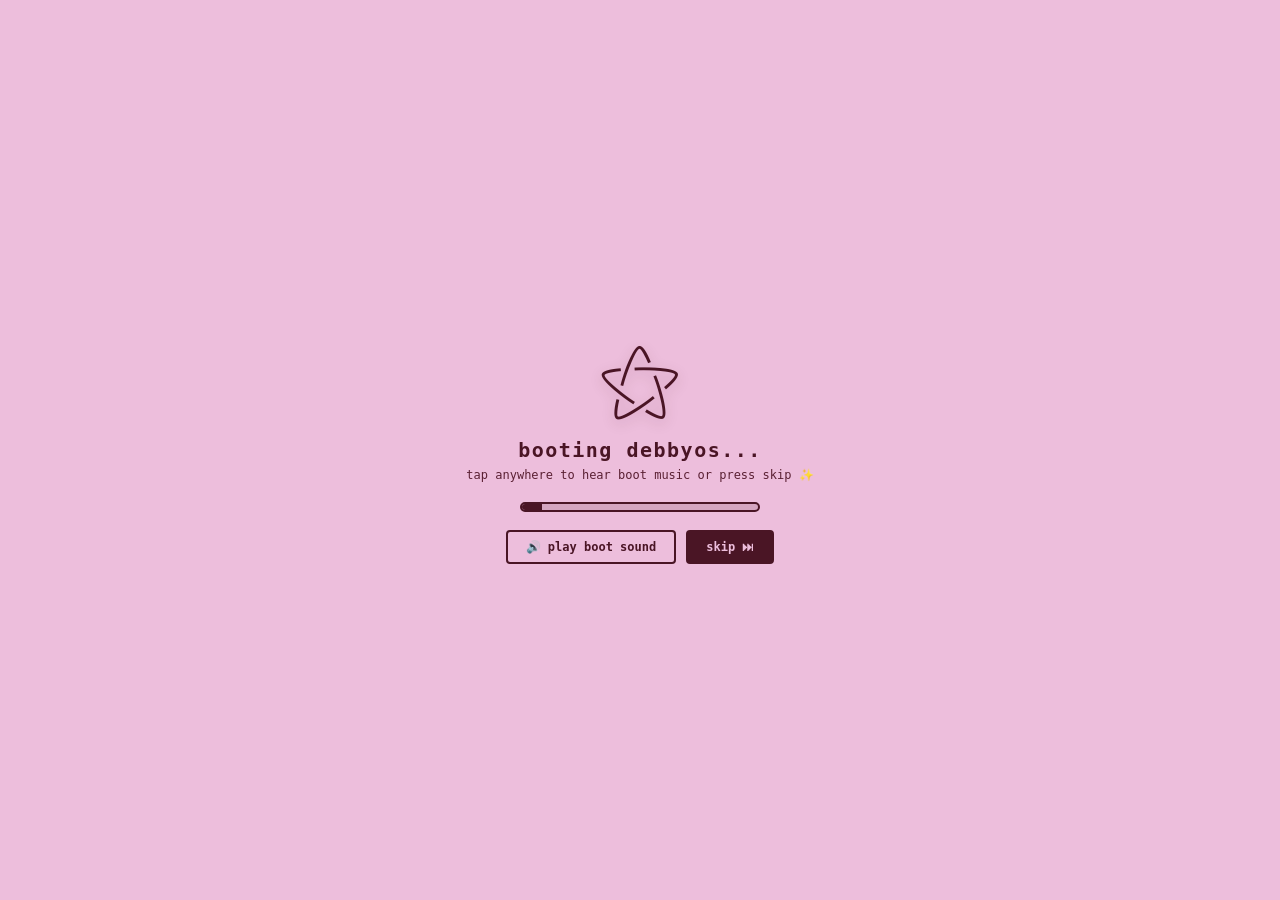
<file: index.html>
<!DOCTYPE html>
<html lang="en">
<head>
    <meta charset="UTF-8">
    <meta name="viewport" content="width=device-width, initial-scale=1.0">
    <title>dictatordebby.com</title>
    <link rel="stylesheet" href="style.css">
    <style>
        .video-thumbnail-card {
            position: relative;
            width: 100%;
            height: 150px;
            background-color: #11050c;
            background-size: cover;
            background-position: center;
            border: 1px solid var(--pastel-pink);
            border-radius: 4px;
            display: flex;
            align-items: center;
            justify-content: center;
            flex-direction: column;
            text-decoration: none;
            color: white;
            overflow: hidden;
        }
        .video-thumbnail-card::before {
            content: '';
            position: absolute;
            bottom: 0; left: 0; width: 100%; height: 75%;
            background: linear-gradient(to top, rgba(30, 12, 21, 0.9), transparent);
            z-index: 1;
        }
        .play-overlay-btn {
            position: relative;
            background: var(--pastel-pink);
            color: var(--dark-plum);
            padding: 6px 14px;
            border-radius: 20px;
            font-size: 11px;
            font-weight: bold;
            box-shadow: 0 2px 6px rgba(0,0,0,0.5);
            z-index: 2;
        }
        .video-title-overlay {
            position: relative;
            font-size: 11px;
            color: var(--text-pink);
            font-weight: bold;
            text-align: center;
            padding: 0 10px 6px 10px;
            z-index: 2;
            overflow: hidden;
            display: -webkit-box;
            -webkit-line-clamp: 1;
            -webkit-box-orient: vertical;
        }

        /* Retro CD Player Widget */
        .cd-player-box {
            background: var(--plum-bg);
            border: 1px solid var(--pastel-pink);
            border-radius: 4px;
            padding: 12px;
            display: flex;
            flex-direction: column;
            gap: 10px;
        }
        .cd-top-row {
            display: flex;
            align-items: center;
            gap: 12px;
        }
        .cd-disc {
            width: 52px;
            height: 52px;
            border-radius: 50%;
            background: var(--dark-plum);
            border: 2px solid var(--pastel-pink);
            display: flex;
            align-items: center;
            justify-content: center;
            font-size: 28px;
            flex-shrink: 0;
            user-select: none;
        }
        .cd-disc.spinning {
            animation: spinDisc 2.8s linear infinite;
        }
        @keyframes spinDisc {
            from { transform: rotate(0deg); }
            to { transform: rotate(360deg); }
        }
        .cd-track-info {
            flex: 1;
            min-width: 0;
        }
        .cd-status-row {
            font-size: 9px;
            color: #d8a0c2;
            letter-spacing: 0.5px;
            margin-bottom: 2px;
            display: flex;
            justify-content: space-between;
            gap: 6px;
        }
        .cd-track-title {
            font-size: 12px;
            font-weight: bold;
            color: var(--pastel-pink);
            white-space: nowrap;
            overflow: hidden;
            text-overflow: ellipsis;
        }
        .cd-track-artist {
            font-size: 11px;
            color: var(--text-pink);
            margin-top: 2px;
            white-space: nowrap;
            overflow: hidden;
            text-overflow: ellipsis;
        }
        .cd-progress-wrap {
            width: 100%;
            height: 8px;
            background: #12060d;
            border: 1px solid #5a2033;
            border-radius: 4px;
            overflow: hidden;
            cursor: pointer;
            position: relative;
        }
        .cd-progress-bar {
            height: 100%;
            width: 0%;
            background: var(--pastel-pink);
            transition: width 0.12s linear;
        }
        .cd-controls-row {
            display: flex;
            align-items: center;
            justify-content: space-between;
            gap: 6px;
            flex-wrap: wrap;
        }
        .cd-btn-group {
            display: flex;
            gap: 6px;
        }
        .cd-btn {
            background: var(--dark-plum);
            color: var(--pastel-pink);
            border: 1px solid var(--pastel-pink);
            padding: 5px 10px;
            font-size: 11px;
            border-radius: 3px;
            cursor: pointer;
            font-weight: bold;
        }
        .cd-btn:hover {
            background: var(--pastel-pink);
            color: var(--dark-plum);
        }
        .cd-track-select {
            background: var(--plum-window);
            color: var(--pastel-pink);
            border: 1px solid var(--pastel-pink);
            border-radius: 3px;
            padding: 4px 6px;
            font-size: 10px;
            max-width: 155px;
            cursor: pointer;
        }
    </style>
</head>
<body>

    <div class="browser-bar">
        <div class="window-dots">
            <span class="dot red"></span>
            <span class="dot yellow"></span>
            <span class="dot green"></span>
        </div>
        <div class="url-box">https://dictatordebby.com</div>
        <div class="theme-switch">pastel star 🌸</div>
    </div>

    <div class="os-container">
        <header class="main-banner">
            <div class="banner-decor left">🪐</div>
            <div class="banner-center">
                <div class="star-logo">⭐️</div>
                <h1>dictator debby</h1>
                <p class="banner-sub">games ☆ videos ☆ more</p>
            </div>
            <div class="banner-decor right">🎀</div>
        </header>

        <div class="workspace">
            <nav class="sidebar">
                <a href="index.html" class="nav-item active">🏠 home</a>
                <a href="games.html" class="nav-item">🎮 games</a>
                <a href="https://www.youtube.com/@dictatordebby" target="_blank" class="nav-item">🎬 videos</a>
                <a href="about.html" class="nav-item">⭐ about me</a>
                <a href="favourites.html" class="nav-item">💖 favourites</a>
                <a href="guestbook.html" class="nav-item">💌 guestbook</a>
                <a href="settings.html" class="nav-item">⚙️ settings</a>
            </nav>

            <main class="window-grid">
                <section class="retro-window">
                    <div class="window-titlebar">
                        <span class="win-title">★ latest broadcast</span>
                        <div class="win-controls"><span>_</span><span>□</span><span>×</span></div>
                    </div>
                    <div class="window-body">
                        <div id="latest-video-container">
                            <a href="https://www.youtube.com/@dictatordebby" target="_blank" class="video-thumbnail-card">
                                <span class="video-title-overlay">loading latest video...</span>
                                <div class="play-overlay-btn">▶ watch video</div>
                            </a>
                        </div>
                        <div class="video-caption">
                            visit channel <a href="https://www.youtube.com/@dictatordebby" target="_blank" style="color: var(--pastel-pink);">@dictatordebby →</a>
                        </div>
                    </div>
                </section>

                <section class="retro-window">
                    <div class="window-titlebar">
                        <span class="win-title">★ play now</span>
                        <div class="win-controls"><span>_</span><span>□</span><span>×</span></div>
                    </div>
                    <div class="window-body game-select-body">
                        <div class="game-card">
                            <span class="game-icon">🧩</span>
                            <h3>connections</h3>
                            <a href="connections.html" class="win-btn">play →</a>
                        </div>
                        <div class="game-card">
                            <span class="game-icon">🕵️‍♀️</span>
                            <h3>murder mystery</h3>
                            <a href="mystery.html" class="win-btn">play →</a>
                        </div>
                        <div class="game-card">
                            <span class="game-icon">🪐</span>
                            <h3>star sweeper</h3>
                            <a href="star-sweeper.html" class="win-btn">play →</a>
                        </div>
                    </div>
                </section>

                <!-- Retro CD Player / Current Rotation Window (Synced globally via app.js) -->
                <section class="retro-window">
                    <div class="window-titlebar">
                        <span class="win-title">★ cd player / current rotation</span>
                        <div class="win-controls"><span>_</span><span>□</span><span>×</span></div>
                    </div>
                    <div class="window-body">
                        <div class="cd-player-box">
                            <div class="cd-top-row">
                                <div class="cd-disc" id="cd-disc">💿</div>
                                <div class="cd-track-info">
                                    <div class="cd-status-row">
                                        <span id="cd-status-text">paused · track 1/8</span>
                                        <span id="cd-time-display">0:00 / 0:00</span>
                                    </div>
                                    <div class="cd-track-title" id="cd-track-title">didn't we almost have it all</div>
                                    <div class="cd-track-artist" id="cd-track-artist">whitney houston</div>
                                </div>
                            </div>
                            <div class="cd-progress-wrap" id="cd-progress-wrap" title="click to seek">
                                <div class="cd-progress-bar" id="cd-progress-bar"></div>
                            </div>
                            <div class="cd-controls-row">
                                <div class="cd-btn-group">
                                    <button type="button" class="cd-btn" onclick="cdPrevTrack()" title="previous track">⏮</button>
                                    <button type="button" class="cd-btn" id="cd-play-btn" onclick="cdTogglePlay()">▶ play</button>
                                    <button type="button" class="cd-btn" onclick="cdNextTrack()" title="next track">⏭</button>
                                </div>
                                <select id="cd-track-select" class="cd-track-select" aria-label="select track" onchange="cdJumpToTrack(this.value)"></select>
                            </div>
                        </div>
                    </div>
                </section>

                <!-- Retro Visitor Counter Window -->
                <section class="retro-window">
                    <div class="window-titlebar">
                        <span class="win-title">★ visitor log & system status</span>
                        <div class="win-controls"><span>_</span><span>□</span><span>×</span></div>
                    </div>
                    <div class="window-body">
                        <div class="counter-widget">
                            <div class="counter-info">
                                <h3>👁️ total debbyos visitors</h3>
                                <p id="visitor-status-text">connecting to counter...</p>
                            </div>
                            <div class="odometer-box" id="visitor-odometer" aria-label="visitor counter">
                                <span class="odometer-digit">0</span>
                                <span class="odometer-digit">0</span>
                                <span class="odometer-digit">0</span>
                                <span class="odometer-digit">0</span>
                                <span class="odometer-digit">0</span>
                                <span class="odometer-digit">0</span>
                            </div>
                        </div>
                    </div>
                </section>
            </main>
        </div>

        <footer class="taskbar">
            <button class="start-btn">⭐ start</button>
            <div class="task-pill">dictatordebby</div>
            <div class="taskbar-right">
                <span class="audio-icon" title="sound">🔊</span>
                <span class="wifi-icon">📶</span>
                <span class="clock" id="live-clock">00:00</span>
            </div>
        </footer>
    </div>

    <script src="app.js"></script>
    <script>
        /* ---------- YOUTUBE RSS FEED ---------- */
        async function fetchLatestYouTubeVideo() {
            const channelId = 'UCqRH0ufVji0lsCMgqsoNb1w';
            const rssUrl = `https://www.youtube.com/feeds/videos.xml?channel_id=${channelId}`;
            const apiEndpoint = `https://api.rss2json.com/v1/api.json?rss_url=${encodeURIComponent(rssUrl)}`;

            try {
                const response = await fetch(apiEndpoint);
                const data = await response.json();

                if (data.status === 'ok' && data.items.length > 0) {
                    let longFormVideo = null;
                    for (let item of data.items) {
                        const link = item.link || "";
                        const titleLower = (item.title || "").toLowerCase();
                        if (!link.includes('/shorts/') && !titleLower.includes('#shorts') && !titleLower.includes('#short')) {
                            longFormVideo = item;
                            break;
                        }
                    }

                    const latestVideo = longFormVideo || data.items[0];

                    let videoId = "";
                    if (latestVideo.guid) {
                        videoId = latestVideo.guid.split(':').pop();
                    } else if (latestVideo.link.includes('/shorts/')) {
                        videoId = latestVideo.link.split('/shorts/')[1]?.split('?')[0];
                    } else {
                        videoId = latestVideo.link.split('v=')[1]?.substring(0, 11);
                    }

                    const thumbnailUrl = `https://img.youtube.com/vi/${videoId}/hqdefault.jpg`;
                    const container = document.getElementById('latest-video-container');

                    container.innerHTML = `
                        <a href="${latestVideo.link}" target="_blank" class="video-thumbnail-card" style="background-image: url('${thumbnailUrl}');">
                            <span class="video-title-overlay">${latestVideo.title}</span>
                            <div class="play-overlay-btn">▶ watch latest upload</div>
                        </a>
                    `;
                }
            } catch (error) {
                console.error('could not fetch rss feed:', error);
            }
        }

        fetchLatestYouTubeVideo();
    </script>
</body>
</html>
</file>
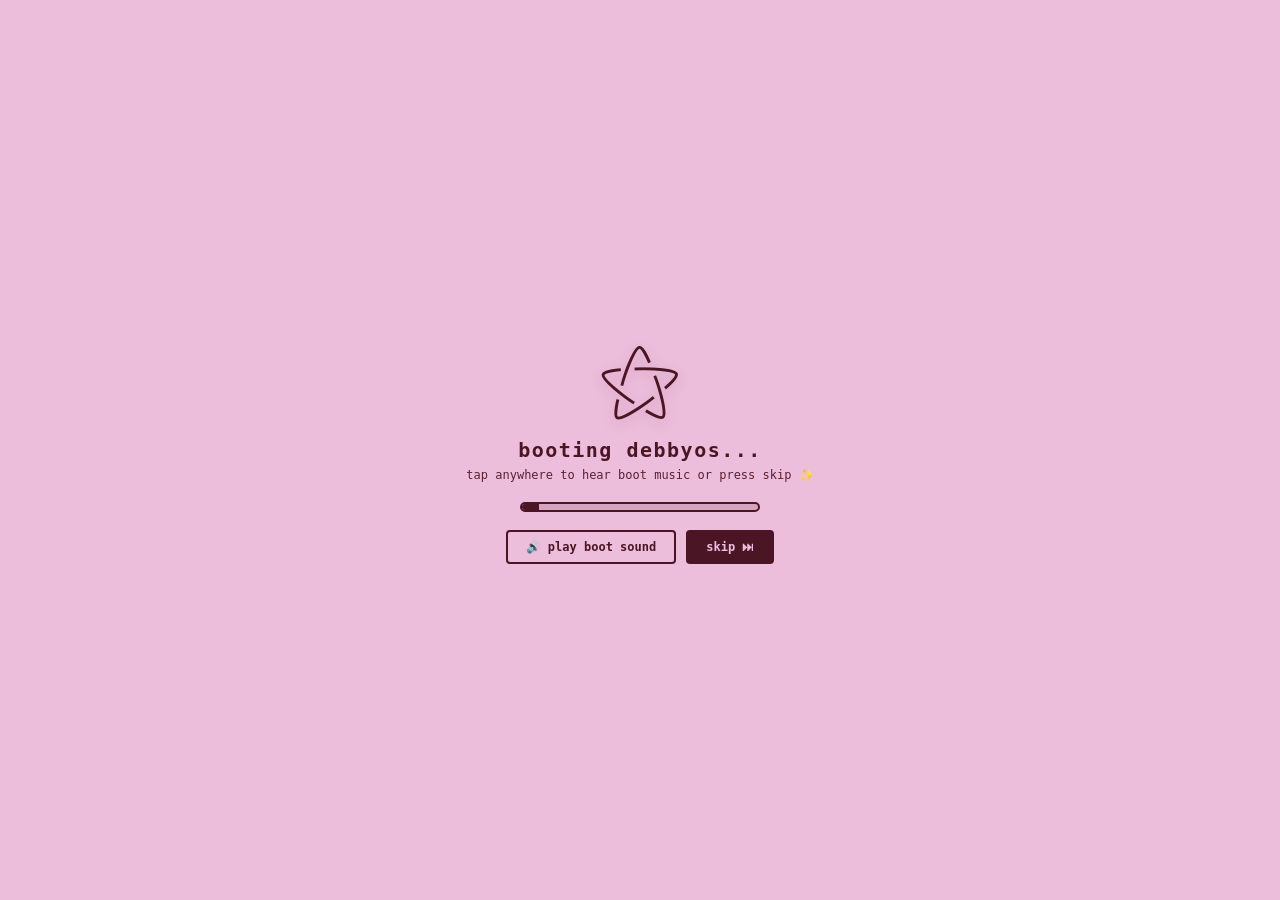
<file: about.html>
<!DOCTYPE html>
<html lang="en">
<head>
    <meta charset="UTF-8">
    <meta name="viewport" content="width=device-width, initial-scale=1.0">
    <title>dictatordebby.com/about</title>
    <link rel="stylesheet" href="style.css">
    <style>
        .profile-card {
            display: flex;
            gap: 14px;
            align-items: flex-start;
        }
        .profile-avatar {
            width: 76px;
            height: 76px;
            border-radius: 8px;
            background: var(--dark-plum);
            border: 2px solid var(--pastel-pink);
            display: flex;
            align-items: center;
            justify-content: center;
            font-size: 38px;
            flex-shrink: 0;
        }
        .profile-info { flex: 1; min-width: 0; }
        .profile-info h3 { font-size: 14px; color: var(--pastel-pink); margin-bottom: 2px; }
        .profile-info .handle { font-size: 11px; color: #d8a0c2; margin-bottom: 10px; }
        .profile-info p { font-size: 12px; line-height: 1.6; color: var(--text-pink); margin-bottom: 8px; }
        .tagline {
            margin-top: 10px;
            padding: 10px 12px;
            background: #180912;
            border-left: 3px solid var(--pastel-pink);
            border-radius: 4px;
            font-size: 11px;
            line-height: 1.5;
            color: var(--pastel-pink);
            font-style: italic;
        }

        .currently-list { display: flex; flex-direction: column; gap: 8px; }
        .currently-item {
            padding: 8px 10px;
            background: #180912;
            border: 1px solid #5a2033;
            border-left: 3px solid var(--pastel-pink);
            border-radius: 4px;
            font-size: 11px;
            line-height: 1.5;
        }
        .currently-item strong {
            color: var(--pastel-pink);
            font-size: 10px;
            display: block;
            margin-bottom: 3px;
            letter-spacing: 0.5px;
        }

        .site-note { font-size: 12px; line-height: 1.65; color: var(--text-pink); }
        .site-note p { margin-bottom: 10px; }
        .site-note code {
            background: #12060d;
            color: var(--pastel-pink);
            padding: 1px 5px;
            border-radius: 3px;
            font-size: 11px;
            border: 1px solid #5a2033;
        }

        .link-list { display: flex; flex-direction: column; gap: 8px; }
        .link-pill {
            background: var(--plum-bg);
            border: 1px solid var(--pastel-pink);
            color: var(--text-pink);
            padding: 10px 12px;
            border-radius: 4px;
            font-size: 12px;
            text-decoration: none;
            display: flex;
            justify-content: space-between;
            align-items: center;
            font-weight: bold;
            transition: 0.15s;
        }
        .link-pill:hover { background: var(--pastel-pink); color: var(--dark-plum); }
        .link-pill .arrow { opacity: 0.6; font-weight: normal; }
        .link-pill:hover .arrow { opacity: 1; }
    </style>
</head>
<body>

    <div class="browser-bar">
        <div class="window-dots">
            <span class="dot red"></span>
            <span class="dot yellow"></span>
            <span class="dot green"></span>
        </div>
        <div class="url-box">https://dictatordebby.com/about</div>
        <div class="theme-switch">pastel star 🌸</div>
    </div>

    <div class="os-container">
        <header class="main-banner">
            <div class="banner-decor left">🪐</div>
            <div class="banner-center">
                <div class="star-logo">⭐️</div>
                <h1>dictator debby</h1>
                <p class="banner-sub">games ☆ videos ☆ more</p>
            </div>
            <div class="banner-decor right">🎀</div>
        </header>

        <div class="workspace">
            <nav class="sidebar">
                <a href="index.html" class="nav-item">🏠 home</a>
                <a href="games.html" class="nav-item">🎮 games</a>
                <a href="https://www.youtube.com/@dictatordebby" target="_blank" class="nav-item">🎬 videos</a>
                <a href="about.html" class="nav-item active">⭐ about me</a>
                <a href="favourites.html" class="nav-item">💖 favourites</a>
                <a href="guestbook.html" class="nav-item">💌 guestbook</a>
                <a href="settings.html" class="nav-item">⚙️ settings</a>
            </nav>

            <main class="window-grid">
                <section class="retro-window">
                    <div class="window-titlebar">
                        <span class="win-title">★ the human behind the screen</span>
                        <div class="win-controls"><span>_</span><span>□</span><span>×</span></div>
                    </div>
                    <div class="window-body">
                        <div class="profile-card">
                            <div class="profile-avatar">🌸</div>
                            <div class="profile-info">
                                <h3>debby</h3>
                                <div class="handle">@dictatordebby · somewhere on the internet</div>
                                <p>hi, i'm debby. i make things on the internet: games, videos and little web corners like this one. i like pink, late-night coding and stories where you have to pay attention.</p>
                                <p>debbyOS is my digital home on the web. please don't mind the mess. i'm always tinkering with something.</p>
                            </div>
                        </div>
                        <div class="tagline">meeeeeeeeeeee</div>
                    </div>
                </section>

                <section class="retro-window">
                    <div class="window-titlebar">
                        <span class="win-title">★ currently...</span>
                        <div class="win-controls"><span>_</span><span>□</span><span>×</span></div>
                    </div>
                    <div class="window-body">
                        <div class="currently-list">
                            <div class="currently-item">
                                <strong>📺 watching</strong>
                                rewatching 'the sarah jane adventures', 'smallville' and watching star wars for the first time
                            </div>
                            <div class="currently-item">
                                <strong>🎮 playing</strong>
                                replaying spiderman and the last of us... i really need a ps5
                            </div>
                            <div class="currently-item">
                                <strong>📚 reading</strong>
                                getting back into dc, the actual comics after being fixtated on the dcuoam
                            </div>
                            <div class="currently-item">
                                <strong>✨ making</strong>
                                websites
                            </div>
                        </div>
                    </div>
                </section>

                <section class="retro-window">
                    <div class="window-titlebar">
                        <span class="win-title">★ about this site</span>
                        <div class="win-controls"><span>_</span><span>□</span><span>×</span></div>
                    </div>
                    <div class="window-body">
                        <div class="site-note">
                            <p>debbyOS is a personal corner of the internet built with plain <code>html</code>, <code>css</code> and <code>javascript</code>. no frameworks, no build step, no tracking scripts. just windows, pastel colors and a few games.</p>
                            <p>the retro desktop look is a love letter to early-2000s personal sites and my endless need to organize things into little windows.</p>
                            <p>everything here is hand-made and constantly under construction. if something looks broken, it probably is. sorry!</p>
                        </div>
                    </div>
                </section>

                <section class="retro-window">
                    <div class="window-titlebar">
                        <span class="win-title">★ elsewhere on the web</span>
                        <div class="win-controls"><span>_</span><span>□</span><span>×</span></div>
                    </div>
                    <div class="window-body">
                        <div class="link-list">
                            <a href="https://www.youtube.com/@dictatordebby" target="_blank" class="link-pill">
                                <span>🎬 youtube · @dictatordebby</span>
                                <span class="arrow">↗</span>
                            </a>
                            <a href="https://www.tiktok.com/@dictatordebby" target="_blank" class="link-pill">
                                <span>🎵 tiktok · @dictatordebby</span>
                                <span class="arrow">↗</span>
                            </a>
                            <a href="https://www.instagram.com/dictatordebby" target="_blank" class="link-pill">
                                <span>📸 instagram · @dictatordebby</span>
                                <span class="arrow">↗</span>
                            </a>
                            <a href="https://linktr.ee/dictatordebby" target="_blank" class="link-pill">
                                <span>🌳 linktree · @dictatordebby</span>
                                <span class="arrow">↗</span>
                            </a>
                            <a href="guestbook.html" class="link-pill">
                                <span>💌 say hi in the guestbook</span>
                                <span class="arrow">→</span>
                            </a>
                        </div>
                    </div>
                </section>
            </main>
        </div>

        <footer class="taskbar">
            <button class="start-btn" onclick="window.location.href='index.html'">⭐ start</button>
            <div class="task-pill">dictatordebby / about</div>
            <div class="taskbar-right">
                <span class="audio-icon" title="sound">🔊</span>
                <span class="wifi-icon">📶</span>
                <span class="clock" id="live-clock">00:00</span>
            </div>
        </footer>
    </div>

    <script src="app.js"></script>
</body>
</html>
</file>
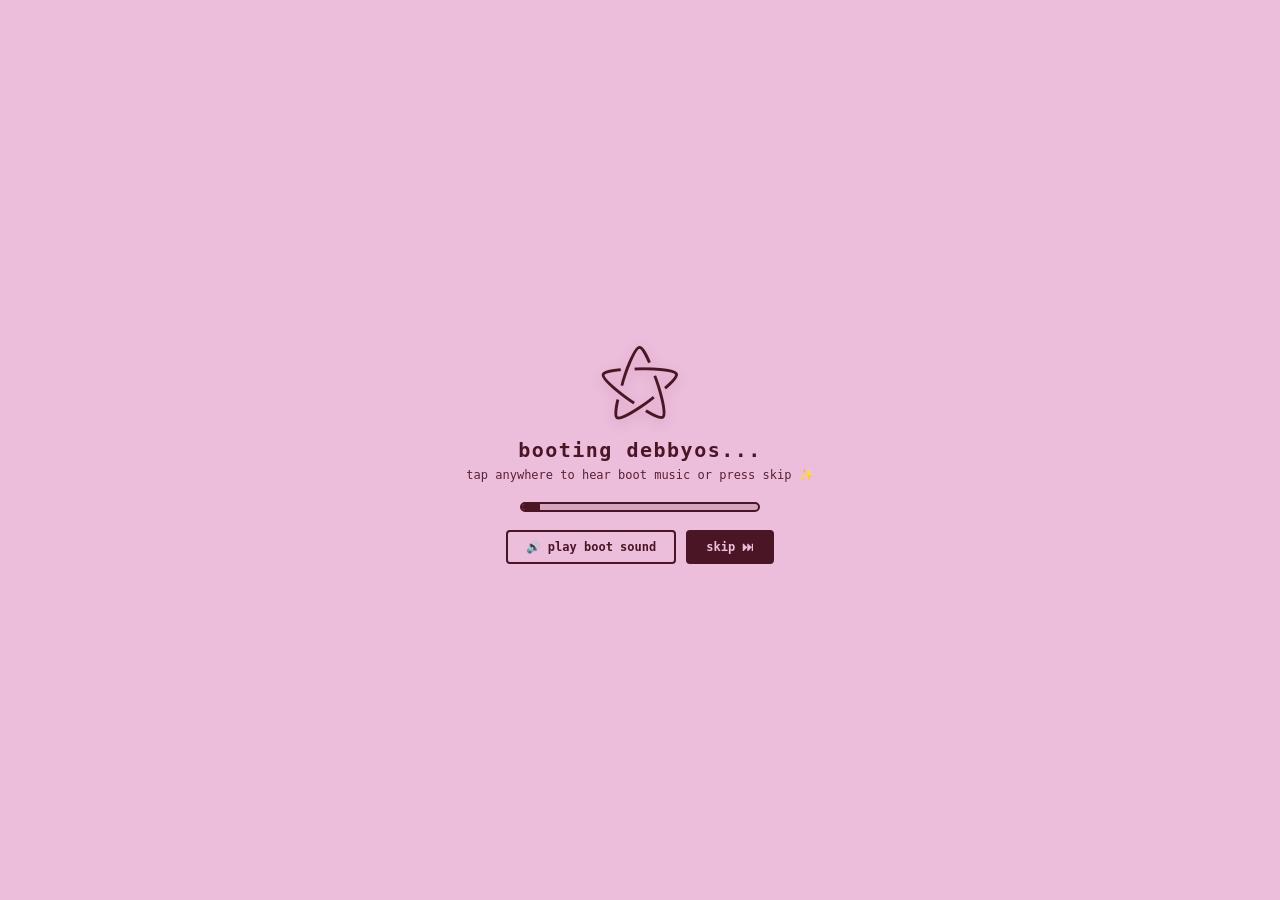
<file: connections.html>
<!DOCTYPE html>
<html lang="en">
<head>
    <meta charset="UTF-8">
    <meta name="viewport" content="width=device-width, initial-scale=1.0">
    <title>dictatordebby.com/games/connections</title>
    <link rel="stylesheet" href="style.css">
    <style>
        .game-layout {
            flex: 1;
            display: flex;
            flex-direction: column;
            gap: 15px;
            min-width: 0;
        }
        @media(min-width: 900px) {
            .game-layout { flex-direction: row; }
        }
        .main-game-window { flex: 2; }
        .side-windows { flex: 1; display: flex; flex-direction: column; gap: 15px; }

        .game-instructions {
            font-size: 12px;
            display: flex;
            flex-wrap: wrap;
            gap: 8px;
            justify-content: space-between;
            align-items: center;
        }
        .lives-container { font-size: 16px; letter-spacing: 2px; }

        .toast-banner {
            background: #5a2033;
            color: #fff;
            border: 1px solid var(--pastel-pink);
            padding: 8px 12px;
            border-radius: 4px;
            margin-bottom: 12px;
            font-size: 11px;
            display: none;
            align-items: center;
            justify-content: space-between;
            animation: fadeIn 0.2s ease-in;
        }
        .toast-banner.show { display: flex; }
        @keyframes fadeIn { from { opacity: 0; transform: translateY(-4px); } to { opacity: 1; transform: translateY(0); } }

        .mini-btn {
            background: var(--plum-bg);
            color: var(--pastel-pink);
            border: 1px solid var(--pastel-pink);
            padding: 4px 10px;
            font-size: 11px;
            cursor: pointer;
            border-radius: 3px;
            font-weight: bold;
        }
        .mini-btn:hover { background: var(--pastel-pink); color: var(--dark-plum); }

        #solved-groups { display: flex; flex-direction: column; gap: 8px; }
        .solved-row {
            padding: 12px;
            border-radius: 4px;
            text-align: center;
            font-weight: bold;
            font-size: 13px;
            border: 1px solid rgba(0,0,0,0.2);
            animation: solvedIn 0.35s ease;
        }
        @keyframes solvedIn {
            from { opacity: 0; transform: translateY(-6px) scale(0.98); }
            to { opacity: 1; transform: translateY(0) scale(1); }
        }

        .grid-board {
            display: grid;
            grid-template-columns: repeat(4, 1fr);
            gap: 8px;
        }
        .tile {
            background: var(--pastel-pink);
            color: var(--dark-plum);
            border: none;
            padding: 18px 4px;
            font-size: 12px;
            font-weight: bold;
            border-radius: 4px;
            cursor: pointer;
            text-align: center;
            transition: transform 0.1s, background 0.2s, box-shadow 0.2s;
            word-break: break-word;
            min-height: 54px;
            display: flex;
            align-items: center;
            justify-content: center;
        }
        .tile:hover { filter: brightness(0.95); transform: translateY(-1px); }
        .tile.selected {
            background: var(--dark-plum);
            color: var(--pastel-pink);
            outline: 2px solid var(--pastel-pink);
            transform: translateY(-1px);
        }
        .tile.shake { animation: shake 0.35s; }
        @keyframes shake {
            0%,100% { transform: translateX(0); }
            25% { transform: translateX(-4px); }
            75% { transform: translateX(4px); }
        }

        .game-controls {
            display: flex;
            flex-wrap: wrap;
            gap: 8px;
            justify-content: center;
            margin-top: 5px;
        }
        .game-btn {
            background: var(--pastel-pink);
            color: var(--dark-plum);
            border: none;
            padding: 10px 16px;
            font-size: 12px;
            cursor: pointer;
            border-radius: 4px;
            font-weight: bold;
        }
        .game-btn:hover { background: #fff; }
        .game-btn.primary {
            background: var(--dark-plum);
            color: var(--pastel-pink);
            border: 1px solid var(--pastel-pink);
        }
        .game-btn.primary:hover {
            background: var(--pastel-pink);
            color: var(--dark-plum);
        }

        .category-hint-item {
            font-size: 11px;
            margin-bottom: 8px;
            padding-bottom: 6px;
            border-bottom: 1px dashed rgba(242, 198, 222, 0.2);
            color: var(--pastel-pink);
        }

        @media (max-width: 500px) {
            .grid-board { gap: 6px; }
            .tile { padding: 12px 3px; font-size: 10px; min-height: 48px; }
            .game-btn { flex: 1; padding: 10px 8px; font-size: 11px; }
        }
    </style>
</head>
<body>

    <div class="browser-bar">
        <div class="window-dots">
            <span class="dot red"></span>
            <span class="dot yellow"></span>
            <span class="dot green"></span>
        </div>
        <div class="url-box">https://dictatordebby.com/games/connections</div>
        <div class="theme-switch">pastel star 🌸</div>
    </div>

    <div class="os-container">
        <header class="main-banner">
            <div class="banner-decor left">🪐</div>
            <div class="banner-center">
                <div class="star-logo">⭐️</div>
                <h1>dictator debby</h1>
                <p class="banner-sub">games ☆ videos ☆ more</p>
            </div>
            <div class="banner-decor right">🎀</div>
        </header>

        <div class="workspace">
            <nav class="sidebar">
                <a href="index.html" class="nav-item">🏠 home</a>
                <a href="games.html" class="nav-item active">🎮 games</a>
                <a href="https://www.youtube.com/@dictatordebby" target="_blank" class="nav-item">🎬 videos</a>
                <a href="about.html" class="nav-item">⭐ about me</a>
                <a href="favourites.html" class="nav-item">💖 favourites</a>
                <a href="guestbook.html" class="nav-item">💌 guestbook</a>
                <a href="settings.html" class="nav-item">⚙️ settings</a>
            </nav>

            <div class="game-layout">
                <section class="retro-window main-game-window">
                    <div class="window-titlebar">
                        <span class="win-title">★ connections</span>
                        <div class="win-controls"><span>_</span><span>□</span><span>×</span></div>
                    </div>
                    <div class="window-body">
                        <div class="game-instructions">
                            <span>find groups of four items that share something in common.</span>
                            <span class="lives-container" id="lives-display">⭐️⭐️⭐️⭐️</span>
                        </div>

                        <div id="toast-banner" class="toast-banner" role="status" aria-live="polite">
                            <span id="toast-text">select exactly 4 words!</span>
                            <button class="mini-btn" onclick="hideToast()">ok</button>
                        </div>

                        <div id="solved-groups"></div>
                        <div class="grid-board" id="game-grid"></div>

                        <div class="game-controls">
                            <button class="game-btn" onclick="shuffleUnsolved()">shuffle</button>
                            <button class="game-btn" onclick="deselectAll()">deselect all</button>
                            <button class="game-btn primary" onclick="submitGuess()">submit</button>
                        </div>
                    </div>
                </section>

                <div class="side-windows">
                    <section class="retro-window">
                        <div class="window-titlebar">
                            <span class="win-title">★ how to play</span>
                            <div class="win-controls"><span>_</span><span>□</span><span>×</span></div>
                        </div>
                        <div class="window-body" style="font-size: 11px; line-height: 1.4;">
                            <p>1. select four tiles that you think belong to the same category.</p>
                            <p>2. click submit to check your answer.</p>
                            <p>3. get all four categories before you run out of lives!</p>
                        </div>
                    </section>

                    <section class="retro-window">
                        <div class="window-titlebar">
                            <span class="win-title">★ category hints</span>
                            <div class="win-controls"><span>_</span><span>□</span><span>×</span></div>
                        </div>
                        <div class="window-body" id="category-hints"></div>
                    </section>
                </div>
            </div>
        </div>

        <footer class="taskbar">
            <button class="start-btn" onclick="window.location.href='index.html'">⭐ start</button>
            <div class="task-pill">dictatordebby / games / connections</div>
            <div class="taskbar-right">
                <span class="audio-icon" title="sound">🔊</span>
                <span class="wifi-icon">📶</span>
                <span class="clock" id="live-clock">00:00</span>
            </div>
        </footer>
    </div>

    <script src="app.js"></script>
    <script>
        /* ---------------------------------------------------------
           PUZZLE BANK
           Each puzzle has exactly 4 categories x 4 words.
           --------------------------------------------------------- */
        const puzzleBank = [
            {
                categories: [
                    { name: "Shades of Purple", words: ["plum", "lavender", "violet", "lilac"], color: "#5a2033", textColor: "#fce8f3" },
                    { name: "Nickelodeon Cartoon Protagonists", words: ["aang", "korra", "arnold", "tommy"], color: "#f2c6de", textColor: "#4a1525" },
                    { name: "Social Media Platforms", words: ["tiktok", "tumblr", "youtube", "instagram"], color: "#2e1422", textColor: "#fce8f3" },
                    { name: "Hot Drinks", words: ["matcha", "espresso", "chai", "cocoa"], color: "#ffffff", textColor: "#4a1525" }
                ]
            },
            {
                categories: [
                    { name: "Comfort Foods", words: ["noodles", "pizza", "fries", "dumplings"], color: "#f2c6de", textColor: "#4a1525" },
                    { name: "Planets in Our Solar System", words: ["mars", "venus", "jupiter", "saturn"], color: "#5a2033", textColor: "#fce8f3" },
                    { name: "Fictional Magic Schools", words: ["hogwarts", "beauxbatons", "durmstrang", "ilvermorny"], color: "#2e1422", textColor: "#fce8f3" },
                    { name: "Things Found On A Desk", words: ["laptop", "notebook", "pen", "lamp"], color: "#ffffff", textColor: "#4a1525" }
                ]
            },
            {
                categories: [
                    { name: "Celestial Bodies", words: ["star", "comet", "meteor", "planet"], color: "#5a2033", textColor: "#fce8f3" },
                    { name: "Types of Hats", words: ["beanie", "beret", "fedora", "bucket"], color: "#f2c6de", textColor: "#4a1525" },
                    { name: "Card Games", words: ["poker", "blackjack", "solitaire", "bridge"], color: "#2e1422", textColor: "#fce8f3" },
                    { name: "Coding Languages", words: ["python", "javascript", "ruby", "swift"], color: "#ffffff", textColor: "#4a1525" }
                ]
            },
            {
                categories: [
                    { name: "Musical Genres", words: ["jazz", "techno", "ambient", "grunge"], color: "#f2c6de", textColor: "#4a1525" },
                    { name: "Office Supplies", words: ["stapler", "binder", "eraser", "folder"], color: "#5a2033", textColor: "#fce8f3" },
                    { name: "Cat Breeds", words: ["siamese", "persian", "sphynx", "ragdoll"], color: "#2e1422", textColor: "#fce8f3" },
                    { name: "Coffee Orders", words: ["latte", "espresso", "mocha", "americano"], color: "#ffffff", textColor: "#4a1525" }
                ]
            },
            {
                categories: [
                    { name: "Gems & Crystals", words: ["ruby", "sapphire", "emerald", "amethyst"], color: "#2e1422", textColor: "#fce8f3" },
                    { name: "Cloud Types", words: ["cirrus", "cumulus", "stratus", "nimbus"], color: "#5a2033", textColor: "#fce8f3" },
                    { name: "Board Games", words: ["monopoly", "cluedo", "catan", "risk"], color: "#f2c6de", textColor: "#4a1525" },
                    { name: "Baked Goods", words: ["croissant", "muffin", "scone", "brioche"], color: "#ffffff", textColor: "#4a1525" }
                ]
            },
            {
                categories: [
                    { name: "Art Supplies", words: ["canvas", "easel", "palette", "charcoal"], color: "#5a2033", textColor: "#fce8f3" },
                    { name: "Retro Tech", words: ["pager", "walkman", "floppy", "camcorder"], color: "#f2c6de", textColor: "#4a1525" },
                    { name: "Dog Breeds", words: ["poodle", "beagle", "pug", "husky"], color: "#2e1422", textColor: "#fce8f3" },
                    { name: "Herbs & Spices", words: ["basil", "oregano", "thyme", "rosemary"], color: "#ffffff", textColor: "#4a1525" }
                ]
            },
            {
                categories: [
                    { name: "Things That Are Yellow", words: ["banana", "lemon", "sunflower", "canary"], color: "#5a2033", textColor: "#fce8f3" },
                    { name: "Words Before 'Cake'", words: ["cup", "cheese", "pan", "short"], color: "#f2c6de", textColor: "#4a1525" },
                    { name: "Things That Have Keys", words: ["piano", "keyboard", "lock", "cipher"], color: "#2e1422", textColor: "#fce8f3" },
                    { name: "Dance Styles", words: ["ballet", "salsa", "tango", "waltz"], color: "#ffffff", textColor: "#4a1525" }
                ]
            },
            {
                categories: [
                    { name: "Haunted House Finds", words: ["ghost", "cobweb", "skeleton", "cauldron"], color: "#2e1422", textColor: "#fce8f3" },
                    { name: "Words After 'Snow'", words: ["flake", "man", "ball", "board"], color: "#5a2033", textColor: "#fce8f3" },
                    { name: "Things You Can Break", words: ["promise", "record", "ice", "heart"], color: "#f2c6de", textColor: "#4a1525" },
                    { name: "Types of Tea", words: ["oolong", "chamomile", "peppermint", "jasmine"], color: "#ffffff", textColor: "#4a1525" }
                ]
            },
            {
                categories: [
                    { name: "Birthday Party Items", words: ["balloon", "confetti", "present", "streamer"], color: "#f2c6de", textColor: "#4a1525" },
                    { name: "Things With Wheels", words: ["bicycle", "bus", "skateboard", "wagon"], color: "#5a2033", textColor: "#fce8f3" },
                    { name: "Words That Mean Cold", words: ["chilly", "frosty", "frigid", "icy"], color: "#2e1422", textColor: "#fce8f3" },
                    { name: "Types of Fish", words: ["salmon", "tuna", "trout", "cod"], color: "#ffffff", textColor: "#4a1525" }
                ]
            },
            {
                categories: [
                    { name: "Kitchen Tools", words: ["whisk", "spatula", "grater", "peeler"], color: "#5a2033", textColor: "#fce8f3" },
                    { name: "Fictional Wizards", words: ["gandalf", "merlin", "dumbledore", "hermione"], color: "#f2c6de", textColor: "#4a1525" },
                    { name: "Words After 'Sun'", words: ["flower", "light", "rise", "set"], color: "#2e1422", textColor: "#fce8f3" },
                    { name: "Olympic Sports", words: ["fencing", "rowing", "judo", "curling"], color: "#ffffff", textColor: "#4a1525" }
                ]
            }
        ];

        let currentPuzzle = null;
        let activeTiles = [];
        let lives = 4;
        let unsolvedWords = [];

        let toastTimeout = null;
        function showToast(msg) {
            const banner = document.getElementById('toast-banner');
            document.getElementById('toast-text').textContent = msg;
            banner.classList.add('show');
            if (toastTimeout) clearTimeout(toastTimeout);
            toastTimeout = setTimeout(hideToast, 4000);
        }
        function hideToast() {
            document.getElementById('toast-banner').classList.remove('show');
        }

        function initGame() {
            document.getElementById('solved-groups').innerHTML = '';
            lives = 4;
            updateLivesDisplay();
            activeTiles = [];

            let newIdx;
            do {
                newIdx = Math.floor(Math.random() * puzzleBank.length);
            } while (puzzleBank[newIdx] === currentPuzzle && puzzleBank.length > 1);

            currentPuzzle = puzzleBank[newIdx];

            unsolvedWords = [];
            currentPuzzle.categories.forEach(cat => {
                cat.words.forEach(word => unsolvedWords.push({ word: word, categoryName: cat.name }));
            });
            shuffleArray(unsolvedWords);

            renderGrid();
            renderHints();
        }

        function shuffleArray(array) {
            for (let i = array.length - 1; i > 0; i--) {
                const j = Math.floor(Math.random() * (i + 1));
                [array[i], array[j]] = [array[j], array[i]];
            }
        }

        function renderGrid() {
            const gridEl = document.getElementById('game-grid');
            gridEl.innerHTML = '';

            unsolvedWords.forEach(item => {
                const btn = document.createElement('button');
                btn.className = 'tile';
                btn.innerText = item.word;
                if (activeTiles.includes(item.word)) {
                    btn.classList.add('selected');
                }
                btn.onclick = () => toggleTile(item.word);
                gridEl.appendChild(btn);
            });
        }

        function renderHints() {
            const hintsEl = document.getElementById('category-hints');
            hintsEl.innerHTML = '';
            currentPuzzle.categories.forEach((cat, index) => {
                hintsEl.innerHTML += `
                    <div class="category-hint-item">
                        <strong>hint ${index + 1}:</strong> ${cat.name}
                    </div>
                `;
            });
        }

        function toggleTile(word) {
            if (activeTiles.includes(word)) {
                activeTiles = activeTiles.filter(w => w !== word);
            } else {
                if (activeTiles.length < 4) {
                    activeTiles.push(word);
                }
            }
            renderGrid();
        }

        function deselectAll() {
            activeTiles = [];
            renderGrid();
        }

        function shuffleUnsolved() {
            shuffleArray(unsolvedWords);
            renderGrid();
        }

        function submitGuess() {
            if (activeTiles.length !== 4) {
                showToast('select exactly 4 words!');
                return;
            }

            let matchedCategory = null;
            for (let cat of currentPuzzle.categories) {
                const matches = activeTiles.filter(w => cat.words.includes(w));
                if (matches.length === 4) {
                    matchedCategory = cat;
                    break;
                }
            }

            if (matchedCategory) {
                unsolvedWords = unsolvedWords.filter(item => !matchedCategory.words.includes(item.word));

                const solvedContainer = document.getElementById('solved-groups');
                const row = document.createElement('div');
                row.className = 'solved-row';
                row.style.backgroundColor = matchedCategory.color;
                row.style.color = matchedCategory.textColor;
                row.innerHTML = `<strong>${matchedCategory.name.toUpperCase()}</strong><br><span style="font-size:11px; font-weight:normal;">${matchedCategory.words.join(', ')}</span>`;
                solvedContainer.appendChild(row);

                activeTiles = [];
                renderGrid();

                if (unsolvedWords.length === 0) {
                    showToast('amazing! you solved it! shuffling into a new puzzle set... 🎉');
                    setTimeout(() => { initGame(); }, 1200);
                }
            } else {
                lives--;
                updateLivesDisplay();
                showToast('not quite right! try again.');
                deselectAll();

                if (lives <= 0) {
                    showToast('game over! resetting puzzle...');
                    setTimeout(() => { initGame(); }, 1200);
                }
            }
        }

        function updateLivesDisplay() {
            let stars = '';
            for (let i = 0; i < lives; i++) stars += '⭐️';
            document.getElementById('lives-display').innerText = stars;
        }

        initGame();
    </script>
</body>
</html>
</file>
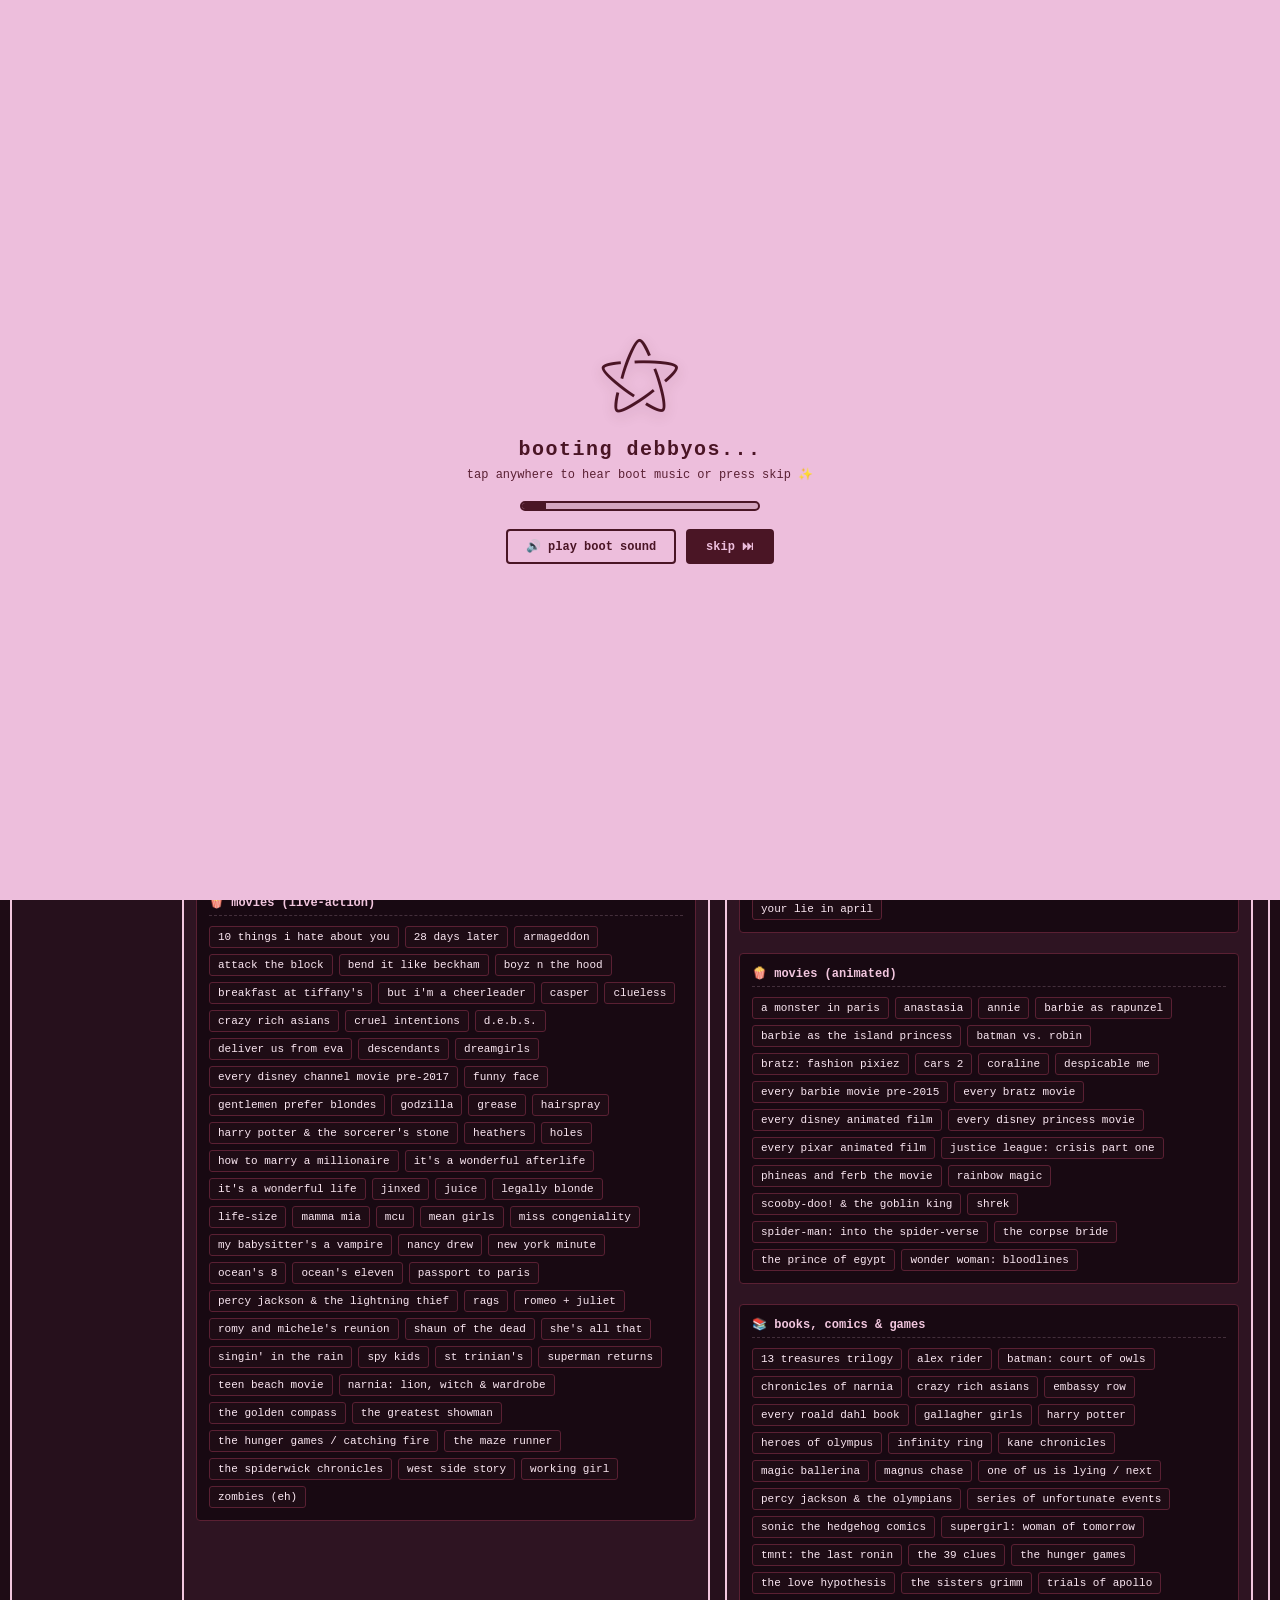
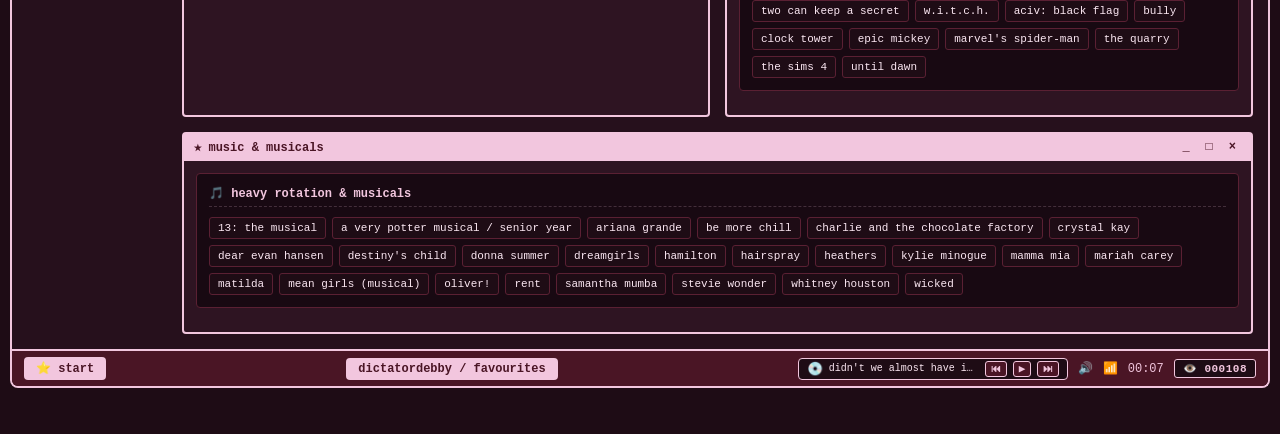
<file: favourites.html>
<!DOCTYPE html>
<html lang="en">
<head>
    <meta charset="UTF-8">
    <meta name="viewport" content="width=device-width, initial-scale=1.0">
    <title>dictatordebby.com/favourites</title>
    <link rel="stylesheet" href="style.css">
    <style>
        .fav-grid {
            flex: 1;
            display: grid;
            grid-template-columns: 1fr;
            gap: 15px;
            min-width: 0;
            align-content: start;
        }
        @media(min-width: 900px) {
            .fav-grid { grid-template-columns: 1fr 1fr; }
        }
        .fav-section {
            background: #180912;
            border: 1px solid #5a2033;
            border-radius: 4px;
            padding: 12px;
            margin-bottom: 12px;
        }
        .fav-section h4 {
            color: var(--pastel-pink);
            font-size: 12px;
            margin-bottom: 10px;
            border-bottom: 1px dashed rgba(242, 198, 222, 0.2);
            padding-bottom: 5px;
        }
        /* Tag cloud style */
        .tag-cloud {
            display: flex;
            flex-wrap: wrap;
            gap: 6px;
        }
        .media-tag {
            background: var(--plum-bg);
            color: var(--text-pink);
            border: 1px solid #5a2033;
            padding: 4px 8px;
            border-radius: 3px;
            font-size: 11px;
            transition: 0.15s;
            cursor: pointer;
        }
        .media-tag:hover {
            background: var(--pastel-pink);
            color: var(--dark-plum);
            border-color: var(--pastel-pink);
        }
        .media-tag.filter-hidden {
            display: none;
        }
        .media-tag.filter-match {
            border-color: var(--pastel-pink);
            box-shadow: 0 0 6px rgba(242, 198, 222, 0.35);
        }
        .media-tag.spotlight-pick {
            background: var(--pastel-pink) !important;
            color: var(--dark-plum) !important;
            border-color: #fff !important;
            font-weight: bold;
            transform: scale(1.08);
            box-shadow: 0 0 14px var(--pastel-pink);
        }

        /* Interactive Toolbar */
        .fav-toolbar {
            display: flex;
            flex-wrap: wrap;
            gap: 8px;
            align-items: center;
            justify-content: space-between;
        }
        .fav-search-group {
            display: flex;
            flex-wrap: wrap;
            gap: 8px;
            flex: 1;
            min-width: 220px;
        }
        .fav-search-input, .fav-category-select {
            background: #12060d;
            color: var(--text-pink);
            border: 1px solid var(--pastel-pink);
            border-radius: 4px;
            padding: 7px 10px;
            font-size: 11px;
            font-family: inherit;
        }
        .fav-search-input {
            flex: 1;
            min-width: 150px;
        }
        .fav-action-group {
            display: flex;
            flex-wrap: wrap;
            gap: 8px;
            align-items: center;
        }
        .fav-count-badge {
            background: var(--plum-bg);
            color: var(--pastel-pink);
            border: 1px solid #5a2033;
            padding: 6px 10px;
            border-radius: 4px;
            font-size: 11px;
            font-weight: bold;
        }
        .rewatch-btn {
            background: var(--pastel-pink);
            color: var(--dark-plum);
            border: none;
            padding: 7px 12px;
            border-radius: 4px;
            font-size: 11px;
            font-weight: bold;
            cursor: pointer;
        }
        .rewatch-btn:hover {
            background: #fff;
        }

        .fav-toast {
            background: #5a2033;
            color: #fff;
            border: 1px solid var(--pastel-pink);
            padding: 8px 12px;
            border-radius: 4px;
            margin-top: 8px;
            font-size: 11px;
            display: none;
            align-items: center;
            justify-content: space-between;
            gap: 10px;
        }
        .fav-toast.show {
            display: flex;
        }

        /* Custom scrollbar matching debbyOS plum theme */
        ::-webkit-scrollbar {
            width: 6px;
        }
        ::-webkit-scrollbar-track {
            background: var(--plum-bg);
        }
        ::-webkit-scrollbar-thumb {
            background: #5a2033;
            border-radius: 3px;
        }
        ::-webkit-scrollbar-thumb:hover {
            background: var(--pastel-pink);
        }
    </style>
</head>
<body>

    <div class="browser-bar">
        <div class="window-dots">
            <span class="dot red"></span>
            <span class="dot yellow"></span>
            <span class="dot green"></span>
        </div>
        <div class="url-box">https://dictatordebby.com/favourites</div>
        <div class="theme-switch">pastel star 🌸</div>
    </div>

    <div class="os-container">
        <header class="main-banner">
            <div class="banner-decor left">🪐</div>
            <div class="banner-center">
                <div class="star-logo">⭐️</div>
                <h1>dictator debby</h1>
                <p class="banner-sub">media, games & rotations</p>
            </div>
            <div class="banner-decor right">🎀</div>
        </header>

        <div class="workspace">
            <nav class="sidebar">
                <a href="index.html" class="nav-item">🏠 home</a>
                <a href="games.html" class="nav-item">🎮 games</a>
                <a href="https://www.youtube.com/@dictatordebby" target="_blank" class="nav-item">🎬 videos</a>
                <a href="about.html" class="nav-item">⭐ about me</a>
                <a href="favourites.html" class="nav-item active">💖 favourites</a>
                <a href="guestbook.html" class="nav-item">💌 guestbook</a>
                <a href="settings.html" class="nav-item">⚙️ settings</a>
            </nav>

            <main class="fav-grid">
                <!-- Interactive Filter & Spin the Wheel Window -->
                <section class="retro-window" style="grid-column: 1 / -1;">
                    <div class="window-titlebar">
                        <span class="win-title">★ archive search & random rewatch picker</span>
                        <div class="win-controls"><span>_</span><span>□</span><span>×</span></div>
                    </div>
                    <div class="window-body">
                        <div class="fav-toolbar">
                            <div class="fav-search-group">
                                <input type="text" id="fav-search-input" class="fav-search-input" placeholder="🔍 search shows, movies, musicals, games...">
                                <select id="fav-category-select" class="fav-category-select" aria-label="filter by category">
                                    <option value="all">all categories</option>
                                    <option value="tv-live">📺 tv (live-action)</option>
                                    <option value="movies-live">🍿 movies (live-action)</option>
                                    <option value="tv-anim">🖍️ tv (animated)</option>
                                    <option value="anime">🌸 anime</option>
                                    <option value="movies-anim">🍿 movies (animated)</option>
                                    <option value="books-games">📚 books, comics & games</option>
                                    <option value="music">🎵 music & musicals</option>
                                </select>
                            </div>
                            <div class="fav-action-group">
                                <span class="fav-count-badge" id="fav-count-badge">0 favourites logged</span>
                                <button type="button" class="rewatch-btn" onclick="pickRandomRewatch()">🎲 pick a random rewatch</button>
                            </div>
                        </div>
                        <div id="fav-toast" class="fav-toast" role="status" aria-live="polite">
                            <span id="fav-toast-text">✨ tonight's rewatch: ...</span>
                            <button type="button" class="win-btn" onclick="hideFavToast()">ok</button>
                        </div>
                    </div>
                </section>

                <!-- Window 1: Screen & Stage -->
                <section class="retro-window">
                    <div class="window-titlebar">
                        <span class="win-title">★ screen & stage</span>
                        <div class="win-controls"><span>_</span><span>□</span><span>×</span></div>
                    </div>
                    <div class="window-body">
                        
                        <div class="fav-section" data-category="tv-live">
                            <h4>📺 television (live-action)</h4>
                            <div class="tag-cloud">
                                <span class="media-tag">4 o'clock club</span>
                                <span class="media-tag">a different world</span>
                                <span class="media-tag">abbott elementary</span>
                                <span class="media-tag">ackley bridge</span>
                                <span class="media-tag">all of us are dead</span>
                                <span class="media-tag">any disney channel/xd pre-2015</span>
                                <span class="media-tag">benidorm</span>
                                <span class="media-tag">black lightning</span>
                                <span class="media-tag">boy meets world</span>
                                <span class="media-tag">brooklyn nine-nine</span>
                                <span class="media-tag">buffy the vampire slayer</span>
                                <span class="media-tag">chilling adventures of sabrina</span>
                                <span class="media-tag">degrassi: the next generation</span>
                                <span class="media-tag">desperate housewives</span>
                                <span class="media-tag">downton abbey</span>
                                <span class="media-tag">dynasty</span>
                                <span class="media-tag">empire</span>
                                <span class="media-tag">euphoria</span>
                                <span class="media-tag">family matters</span>
                                <span class="media-tag">footballers wives</span>
                                <span class="media-tag">glee</span>
                                <span class="media-tag">gossip girl</span>
                                <span class="media-tag">grimm</span>
                                <span class="media-tag">h2o: just add water</span>
                                <span class="media-tag">henry danger</span>
                                <span class="media-tag">house of anubis</span>
                                <span class="media-tag">icarly</span>
                                <span class="media-tag">in living color</span>
                                <span class="media-tag">kenan & kel</span>
                                <span class="media-tag">lab rats</span>
                                <span class="media-tag">lie to me</span>
                                <span class="media-tag">light as a feather</span>
                                <span class="media-tag">living single</span>
                                <span class="media-tag">lost</span>
                                <span class="media-tag">m.i. high</span>
                                <span class="media-tag">malcolm in the middle</span>
                                <span class="media-tag">merlin</span>
                                <span class="media-tag">misfits</span>
                                <span class="media-tag">modern family</span>
                                <span class="media-tag">moesha</span>
                                <span class="media-tag">monk</span>
                                <span class="media-tag">my babysitter's a vampire</span>
                                <span class="media-tag">on my block</span>
                                <span class="media-tag">once upon a time</span>
                                <span class="media-tag">pretty little liars</span>
                                <span class="media-tag">riverdale (i love to laugh at it)</span>
                                <span class="media-tag">sabrina the teenage witch</span>
                                <span class="media-tag">scandal</span>
                                <span class="media-tag">scream queens</span>
                                <span class="media-tag">shake it up</span>
                                <span class="media-tag">sister, sister</span>
                                <span class="media-tag">smallville</span>
                                <span class="media-tag">star</span>
                                <span class="media-tag">stranger things</span>
                                <span class="media-tag">supergirl</span>
                                <span class="media-tag">teen wolf</span>
                                <span class="media-tag">the flash</span>
                                <span class="media-tag">the fresh prince of bel-air</span>
                                <span class="media-tag">the office</span>
                                <span class="media-tag">the sarah jane adventures</span>
                                <span class="media-tag">the umbrella academy</span>
                                <span class="media-tag">ugly betty</span>
                                <span class="media-tag">victorious</span>
                                <span class="media-tag">violetta</span>
                                <span class="media-tag">waterloo road</span>
                            </div>
                        </div>

                        <div class="fav-section" data-category="movies-live">
                            <h4>🍿 movies (live-action)</h4>
                            <div class="tag-cloud">
                                <span class="media-tag">10 things i hate about you</span>
                                <span class="media-tag">28 days later</span>
                                <span class="media-tag">armageddon</span>
                                <span class="media-tag">attack the block</span>
                                <span class="media-tag">bend it like beckham</span>
                                <span class="media-tag">boyz n the hood</span>
                                <span class="media-tag">breakfast at tiffany's</span>
                                <span class="media-tag">but i'm a cheerleader</span>
                                <span class="media-tag">casper</span>
                                <span class="media-tag">clueless</span>
                                <span class="media-tag">crazy rich asians</span>
                                <span class="media-tag">cruel intentions</span>
                                <span class="media-tag">d.e.b.s.</span>
                                <span class="media-tag">deliver us from eva</span>
                                <span class="media-tag">descendants</span>
                                <span class="media-tag">dreamgirls</span>
                                <span class="media-tag">every disney channel movie pre-2017</span>
                                <span class="media-tag">funny face</span>
                                <span class="media-tag">gentlemen prefer blondes</span>
                                <span class="media-tag">godzilla</span>
                                <span class="media-tag">grease</span>
                                <span class="media-tag">hairspray</span>
                                <span class="media-tag">harry potter & the sorcerer's stone</span>
                                <span class="media-tag">heathers</span>
                                <span class="media-tag">holes</span>
                                <span class="media-tag">how to marry a millionaire</span>
                                <span class="media-tag">it's a wonderful afterlife</span>
                                <span class="media-tag">it's a wonderful life</span>
                                <span class="media-tag">jinxed</span>
                                <span class="media-tag">juice</span>
                                <span class="media-tag">legally blonde</span>
                                <span class="media-tag">life-size</span>
                                <span class="media-tag">mamma mia</span>
                                <span class="media-tag">mcu</span>
                                <span class="media-tag">mean girls</span>
                                <span class="media-tag">miss congeniality</span>
                                <span class="media-tag">my babysitter's a vampire</span>
                                <span class="media-tag">nancy drew</span>
                                <span class="media-tag">new york minute</span>
                                <span class="media-tag">ocean's 8</span>
                                <span class="media-tag">ocean's eleven</span>
                                <span class="media-tag">passport to paris</span>
                                <span class="media-tag">percy jackson & the lightning thief</span>
                                <span class="media-tag">rags</span>
                                <span class="media-tag">romeo + juliet</span>
                                <span class="media-tag">romy and michele's reunion</span>
                                <span class="media-tag">shaun of the dead</span>
                                <span class="media-tag">she's all that</span>
                                <span class="media-tag">singin' in the rain</span>
                                <span class="media-tag">spy kids</span>
                                <span class="media-tag">st trinian's</span>
                                <span class="media-tag">superman returns</span>
                                <span class="media-tag">teen beach movie</span>
                                <span class="media-tag">narnia: lion, witch & wardrobe</span>
                                <span class="media-tag">the golden compass</span>
                                <span class="media-tag">the greatest showman</span>
                                <span class="media-tag">the hunger games / catching fire</span>
                                <span class="media-tag">the maze runner</span>
                                <span class="media-tag">the spiderwick chronicles</span>
                                <span class="media-tag">west side story</span>
                                <span class="media-tag">working girl</span>
                                <span class="media-tag">zombies (eh)</span>
                            </div>
                        </div>

                    </div>
                </section>

                <!-- Window 2: Animation, Anime & Reads -->
                <section class="retro-window">
                    <div class="window-titlebar">
                        <span class="win-title">★ animation, anime & reads</span>
                        <div class="win-controls"><span>_</span><span>□</span><span>×</span></div>
                    </div>
                    <div class="window-body">
                        
                        <div class="fav-section" data-category="tv-anim">
                            <h4>🖍️ television (animated)</h4>
                            <div class="tag-cloud">
                                <span class="media-tag">6teen</span>
                                <span class="media-tag">adventure time</span>
                                <span class="media-tag">as told by ginger</span>
                                <span class="media-tag">avatar: the last airbender</span>
                                <span class="media-tag">big hero 6: the series</span>
                                <span class="media-tag">bratz</span>
                                <span class="media-tag">care bears</span>
                                <span class="media-tag">daria</span>
                                <span class="media-tag">dc superhero girls (old)</span>
                                <span class="media-tag">ducktales (2017)</span>
                                <span class="media-tag">ever after high</span>
                                <span class="media-tag">f is for family</span>
                                <span class="media-tag">gravity falls</span>
                                <span class="media-tag">justice league unlimited</span>
                                <span class="media-tag">legend of korra</span>
                                <span class="media-tag">miraculous: ladybug & cat noir</span>
                                <span class="media-tag">over the garden wall</span>
                                <span class="media-tag">phineas and ferb</span>
                                <span class="media-tag">powerpuff girls</span>
                                <span class="media-tag">samurai jack</span>
                                <span class="media-tag">scooby-doo! mystery incorporated</span>
                                <span class="media-tag">she-ra and the princesses</span>
                                <span class="media-tag">sofia the first</span>
                                <span class="media-tag">sonic underground</span>
                                <span class="media-tag">south park</span>
                                <span class="media-tag">star vs the forces of evil</span>
                                <span class="media-tag">steven universe</span>
                                <span class="media-tag">stoked</span>
                                <span class="media-tag">strawberry shortcake (pre-2007)</span>
                                <span class="media-tag">teen titans</span>
                                <span class="media-tag">the amazing world of gumball</span>
                                <span class="media-tag">the boondocks</span>
                                <span class="media-tag">total drama island</span>
                                <span class="media-tag">totally spies</span>
                                <span class="media-tag">winx club</span>
                                <span class="media-tag">x-men: evolution</span>
                                <span class="media-tag">young justice</span>
                            </div>
                        </div>

                        <div class="fav-section" data-category="anime">
                            <h4>🌸 anime</h4>
                            <div class="tag-cloud">
                                <span class="media-tag">a silent voice</span>
                                <span class="media-tag">assassination classroom</span>
                                <span class="media-tag">blend s</span>
                                <span class="media-tag">bokurano</span>
                                <span class="media-tag">fruits basket</span>
                                <span class="media-tag">hyouka</span>
                                <span class="media-tag">jujutsu kaisen</span>
                                <span class="media-tag">kaguya-sama: love is war</span>
                                <span class="media-tag">komi can’t communicate</span>
                                <span class="media-tag">lucky star</span>
                                <span class="media-tag">michiko & hatchin</span>
                                <span class="media-tag">my hero academia</span>
                                <span class="media-tag">nana</span>
                                <span class="media-tag">naruto</span>
                                <span class="media-tag">sailor moon</span>
                                <span class="media-tag">spy x family</span>
                                <span class="media-tag">your lie in april</span>
                            </div>
                        </div>

                        <div class="fav-section" data-category="movies-anim">
                            <h4>🍿 movies (animated)</h4>
                            <div class="tag-cloud">
                                <span class="media-tag">a monster in paris</span>
                                <span class="media-tag">anastasia</span>
                                <span class="media-tag">annie</span>
                                <span class="media-tag">barbie as rapunzel</span>
                                <span class="media-tag">barbie as the island princess</span>
                                <span class="media-tag">batman vs. robin</span>
                                <span class="media-tag">bratz: fashion pixiez</span>
                                <span class="media-tag">cars 2</span>
                                <span class="media-tag">coraline</span>
                                <span class="media-tag">despicable me</span>
                                <span class="media-tag">every barbie movie pre-2015</span>
                                <span class="media-tag">every bratz movie</span>
                                <span class="media-tag">every disney animated film</span>
                                <span class="media-tag">every disney princess movie</span>
                                <span class="media-tag">every pixar animated film</span>
                                <span class="media-tag">justice league: crisis part one</span>
                                <span class="media-tag">phineas and ferb the movie</span>
                                <span class="media-tag">rainbow magic</span>
                                <span class="media-tag">scooby-doo! & the goblin king</span>
                                <span class="media-tag">shrek</span>
                                <span class="media-tag">spider-man: into the spider-verse</span>
                                <span class="media-tag">the corpse bride</span>
                                <span class="media-tag">the prince of egypt</span>
                                <span class="media-tag">wonder woman: bloodlines</span>
                            </div>
                        </div>

                        <div class="fav-section" data-category="books-games">
                            <h4>📚 books, comics & games</h4>
                            <div class="tag-cloud">
                                <span class="media-tag">13 treasures trilogy</span>
                                <span class="media-tag">alex rider</span>
                                <span class="media-tag">batman: court of owls</span>
                                <span class="media-tag">chronicles of narnia</span>
                                <span class="media-tag">crazy rich asians</span>
                                <span class="media-tag">embassy row</span>
                                <span class="media-tag">every roald dahl book</span>
                                <span class="media-tag">gallagher girls</span>
                                <span class="media-tag">harry potter</span>
                                <span class="media-tag">heroes of olympus</span>
                                <span class="media-tag">infinity ring</span>
                                <span class="media-tag">kane chronicles</span>
                                <span class="media-tag">magic ballerina</span>
                                <span class="media-tag">magnus chase</span>
                                <span class="media-tag">one of us is lying / next</span>
                                <span class="media-tag">percy jackson & the olympians</span>
                                <span class="media-tag">series of unfortunate events</span>
                                <span class="media-tag">sonic the hedgehog comics</span>
                                <span class="media-tag">supergirl: woman of tomorrow</span>
                                <span class="media-tag">tmnt: the last ronin</span>
                                <span class="media-tag">the 39 clues</span>
                                <span class="media-tag">the hunger games</span>
                                <span class="media-tag">the love hypothesis</span>
                                <span class="media-tag">the sisters grimm</span>
                                <span class="media-tag">trials of apollo</span>
                                <span class="media-tag">two can keep a secret</span>
                                <span class="media-tag">w.i.t.c.h.</span>
                                <span class="media-tag">aciv: black flag</span>
                                <span class="media-tag">bully</span>
                                <span class="media-tag">clock tower</span>
                                <span class="media-tag">epic mickey</span>
                                <span class="media-tag">marvel's spider-man</span>
                                <span class="media-tag">the quarry</span>
                                <span class="media-tag">the sims 4</span>
                                <span class="media-tag">until dawn</span>
                            </div>
                        </div>

                    </div>
                </section>

                <!-- Window 3: Music & Musicals (Full Width bottom card) -->
                <section class="retro-window" style="grid-column: 1 / -1;">
                    <div class="window-titlebar">
                        <span class="win-title">★ music & musicals</span>
                        <div class="win-controls"><span>_</span><span>□</span><span>×</span></div>
                    </div>
                    <div class="window-body">
                        <div class="fav-section" data-category="music">
                            <h4>🎵 heavy rotation & musicals</h4>
                            <div class="tag-cloud">
                                <span class="media-tag">13: the musical</span>
                                <span class="media-tag">a very potter musical / senior year</span>
                                <span class="media-tag">ariana grande</span>
                                <span class="media-tag">be more chill</span>
                                <span class="media-tag">charlie and the chocolate factory</span>
                                <span class="media-tag">crystal kay</span>
                                <span class="media-tag">dear evan hansen</span>
                                <span class="media-tag">destiny's child</span>
                                <span class="media-tag">donna summer</span>
                                <span class="media-tag">dreamgirls</span>
                                <span class="media-tag">hamilton</span>
                                <span class="media-tag">hairspray</span>
                                <span class="media-tag">heathers</span>
                                <span class="media-tag">kylie minogue</span>
                                <span class="media-tag">mamma mia</span>
                                <span class="media-tag">mariah carey</span>
                                <span class="media-tag">matilda</span>
                                <span class="media-tag">mean girls (musical)</span>
                                <span class="media-tag">oliver!</span>
                                <span class="media-tag">rent</span>
                                <span class="media-tag">samantha mumba</span>
                                <span class="media-tag">stevie wonder</span>
                                <span class="media-tag">whitney houston</span>
                                <span class="media-tag">wicked</span>
                            </div>
                        </div>
                    </div>
                </section>

            </main>
        </div>

        <footer class="taskbar">
            <button class="start-btn">⭐ start</button>
            <div class="task-pill">dictatordebby / favourites</div>
            <div class="taskbar-right">
                <span class="audio-icon" title="sound">🔊</span>
                <span class="wifi-icon">📶</span>
                <span class="clock" id="live-clock">00:00</span>
            </div>
        </footer>
    </div>

    <script src="app.js"></script>
    <script>
        const searchInput = document.getElementById('fav-search-input');
        const categorySelect = document.getElementById('fav-category-select');
        const countBadge = document.getElementById('fav-count-badge');
        const allSections = Array.from(document.querySelectorAll('.fav-section'));
        const allTags = Array.from(document.querySelectorAll('.media-tag'));

        function filterFavourites() {
            const query = searchInput.value.trim().toLowerCase();
            const cat = categorySelect.value;
            let visibleCount = 0;

            allSections.forEach(sec => {
                const secCat = sec.getAttribute('data-category');
                const catMatches = (cat === 'all' || secCat === cat);
                let secVisibleTags = 0;

                sec.querySelectorAll('.media-tag').forEach(tag => {
                    tag.classList.remove('spotlight-pick');
                    const text = tag.textContent.toLowerCase();
                    const matchesQuery = !query || text.includes(query);

                    if (catMatches && matchesQuery) {
                        tag.classList.remove('filter-hidden');
                        tag.classList.toggle('filter-match', query.length > 0);
                        secVisibleTags++;
                        visibleCount++;
                    } else {
                        tag.classList.add('filter-hidden');
                        tag.classList.remove('filter-match');
                    }
                });

                sec.style.display = secVisibleTags > 0 ? 'block' : 'none';
            });

            countBadge.textContent = (query || cat !== 'all')
                ? `${visibleCount} / ${allTags.length} matching`
                : `${allTags.length} favourites logged`;
        }

        let favToastTimer = null;
        function showFavToast(msg) {
            const toast = document.getElementById('fav-toast');
            document.getElementById('fav-toast-text').textContent = msg;
            toast.classList.add('show');
            if (favToastTimer) clearTimeout(favToastTimer);
            favToastTimer = setTimeout(hideFavToast, 5500);
        }

        function hideFavToast() {
            document.getElementById('fav-toast').classList.remove('show');
        }

        function pickRandomRewatch() {
            const visibleTags = allTags.filter(t => !t.classList.contains('filter-hidden'));
            const pool = visibleTags.length > 0 ? visibleTags : allTags;

            allTags.forEach(t => t.classList.remove('spotlight-pick'));

            const chosen = pool[Math.floor(Math.random() * pool.length)];
            if (!chosen) return;

            chosen.classList.add('spotlight-pick');
            chosen.scrollIntoView({ behavior: 'smooth', block: 'center' });

            const sectionTitle = chosen.closest('.fav-section')?.querySelector('h4')?.textContent || 'favourites';
            showFavToast(`🎲 tonight's rewatch / pick: "${chosen.textContent}" (${sectionTitle})`);
        }

        /* Allow clicking any tag to show it in the banner too */
        allTags.forEach(tag => {
            tag.addEventListener('click', () => {
                allTags.forEach(t => t.classList.remove('spotlight-pick'));
                tag.classList.add('spotlight-pick');
                const sectionTitle = tag.closest('.fav-section')?.querySelector('h4')?.textContent || 'favourites';
                showFavToast(`💖 selected: "${tag.textContent}" (${sectionTitle})`);
            });
        });

        searchInput.addEventListener('input', filterFavourites);
        categorySelect.addEventListener('change', filterFavourites);
        filterFavourites();
    </script>
</body>
</html>
</file>
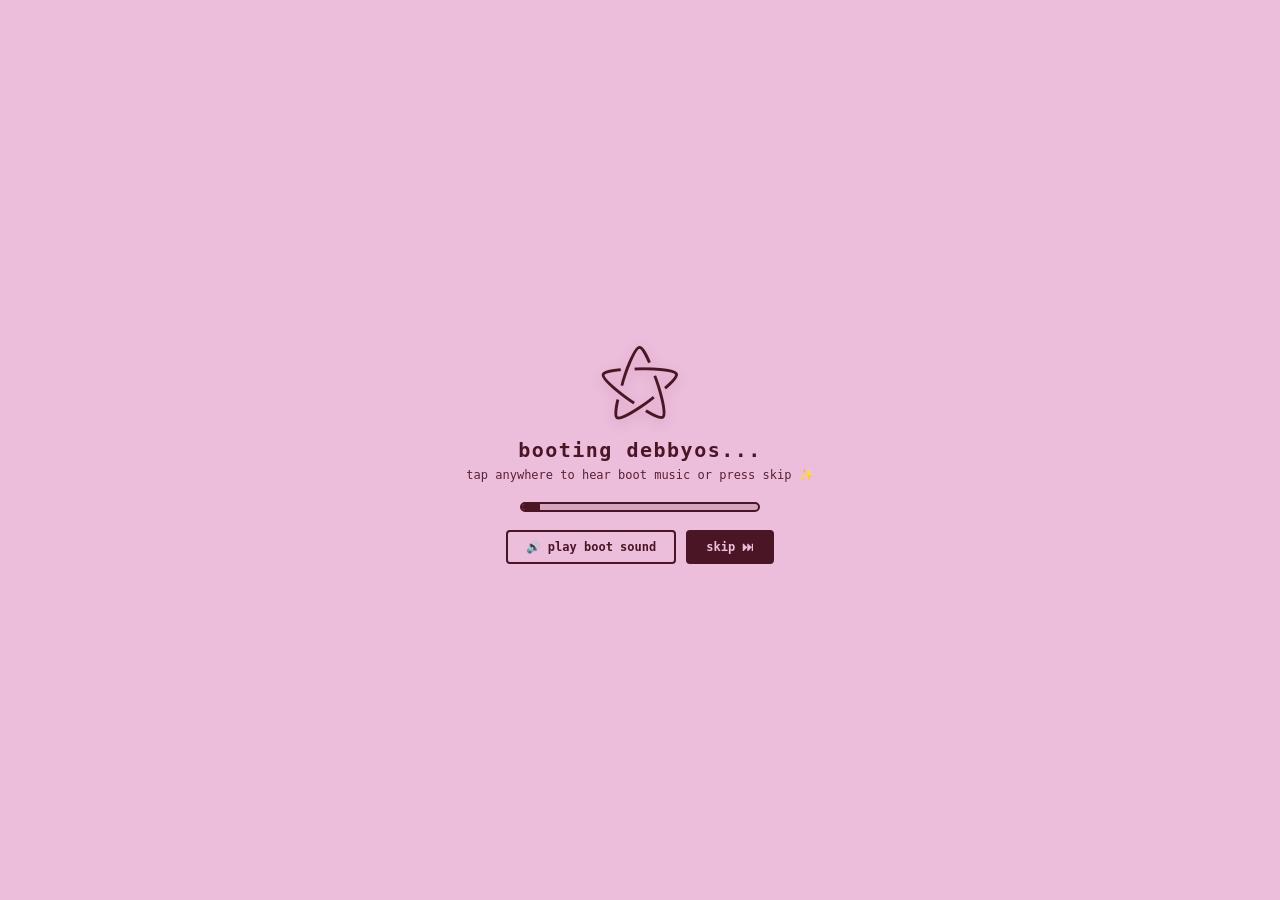
<file: games.html>
<!DOCTYPE html>
<html lang="en">
<head>
    <meta charset="UTF-8">
    <meta name="viewport" content="width=device-width, initial-scale=1.0">
    <title>dictatordebby.com/games</title>
    <link rel="stylesheet" href="style.css">
    <style>
        .games-hub-grid {
            display: grid;
            grid-template-columns: repeat(auto-fit, minmax(220px, 1fr));
            gap: 15px;
        }
        .big-game-card {
            background: var(--plum-bg);
            border: 1px solid var(--pastel-pink);
            padding: 20px;
            border-radius: 6px;
            text-align: center;
            display: flex;
            flex-direction: column;
            gap: 12px;
            align-items: center;
            justify-content: space-between;
        }
        .big-game-card h3 { font-size: 14px; color: var(--pastel-pink); }
        .big-game-card p { font-size: 11px; color: #d8a0c2; line-height: 1.4; }
    </style>
</head>
<body>

    <div class="browser-bar">
        <div class="window-dots">
            <span class="dot red"></span>
            <span class="dot yellow"></span>
            <span class="dot green"></span>
        </div>
        <div class="url-box">https://dictatordebby.com/games</div>
        <div class="theme-switch">pastel star 🌸</div>
    </div>

    <div class="os-container">
        <header class="main-banner">
            <div class="banner-decor left">🪐</div>
            <div class="banner-center">
                <div class="star-logo">⭐️</div>
                <h1>dictator debby</h1>
                <p class="banner-sub">arcade & puzzle lobby</p>
            </div>
            <div class="banner-decor right">🎀</div>
        </header>

        <div class="workspace">
            <nav class="sidebar">
                <a href="index.html" class="nav-item">🏠 home</a>
                <a href="games.html" class="nav-item active">🎮 games</a>
                <a href="https://www.youtube.com/@dictatordebby" target="_blank" class="nav-item">🎬 videos</a>
                <a href="about.html" class="nav-item">⭐ about me</a>
                <a href="favourites.html" class="nav-item">💖 favourites</a>
                <a href="guestbook.html" class="nav-item">💌 guestbook</a>
                <a href="settings.html" class="nav-item">⚙️ settings</a>
            </nav>

            <main class="window-grid">
                <section class="retro-window" style="grid-column: 1 / -1;">
                    <div class="window-titlebar">
                        <span class="win-title">★ select a game</span>
                        <div class="win-controls"><span>_</span><span>□</span><span>×</span></div>
                    </div>
                    <div class="window-body">
                        <div class="games-hub-grid">
                            <div class="big-game-card">
                                <span style="font-size: 32px;">🧩</span>
                                <h3>connections</h3>
                                <p>find groups of four items that share something in common before you run out of lives.</p>
                                <a href="connections.html" class="win-btn" style="padding: 8px 18px;">play now →</a>
                            </div>

                            <div class="big-game-card">
                                <span style="font-size: 32px;">🕵️‍♀️</span>
                                <h3>eight at l'ombre (mystery)</h3>
                                <p>interrogate seven mayfair suspects, log physical clues in your dossier, and solve lord harrington's murder.</p>
                                <a href="mystery.html" class="win-btn" style="padding: 8px 18px;">play now →</a>
                            </div>

                            <div class="big-game-card">
                                <span style="font-size: 32px;">🪐</span>
                                <h3>star sweeper</h3>
                                <p>flag hidden black holes (🪐) and uncover safe star tiles (⭐️) across the cosmic grid.</p>
                                <a href="star-sweeper.html" class="win-btn" style="padding: 8px 18px;">play now →</a>
                            </div>
                        </div>
                    </div>
                </section>
            </main>
        </div>

        <footer class="taskbar">
            <button class="start-btn">⭐ start</button>
            <div class="task-pill">dictatordebby / games</div>
            <div class="taskbar-right">
                <span class="audio-icon" title="sound">🔊</span>
                <span class="wifi-icon">📶</span>
                <span class="clock" id="live-clock">00:00</span>
            </div>
        </footer>
    </div>

    <script src="app.js"></script>
</body>
</html>
</file>
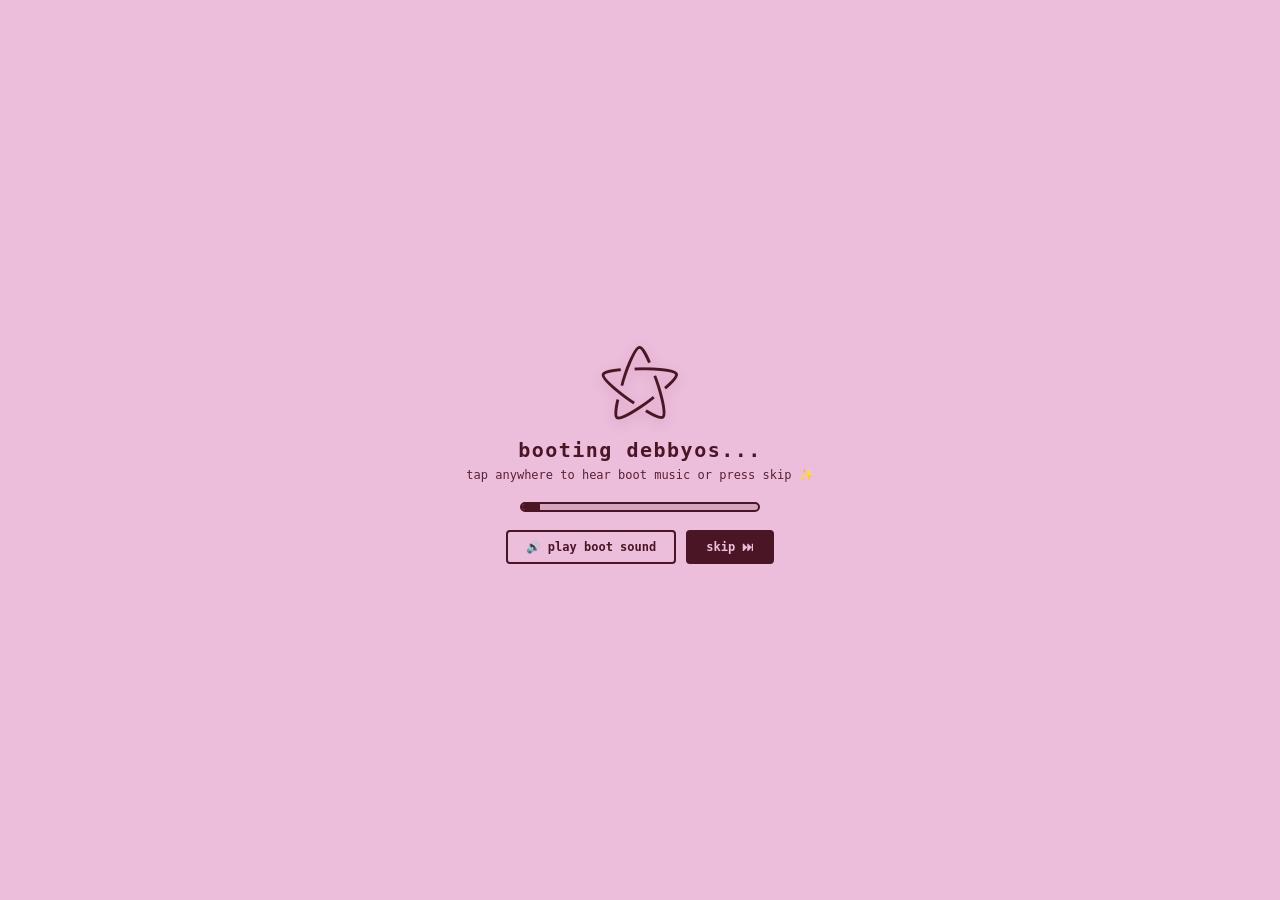
<file: mystery.html>
<!DOCTYPE html>
<html lang="en">
<head>
    <meta charset="UTF-8">
    <meta name="viewport" content="width=device-width, initial-scale=1.0">
    <title>dictatordebby.com/games/mystery</title>
    <link rel="stylesheet" href="style.css">
    <style>
        .mystery-layout {
            flex: 1;
            display: flex;
            flex-direction: column;
            gap: 15px;
        }
        @media(min-width: 950px) {
            .mystery-layout { flex-direction: row; align-items: flex-start; }
        }
        .story-window { flex: 1.7; display: flex; flex-direction: column; width: 100%; }
        .dossier-window { flex: 1.3; display: flex; flex-direction: column; width: 100%; max-height: 700px; transition: max-height 0.3s ease; }
        .dossier-window.collapsed { max-height: 32px; overflow: hidden; }

        /* Prominent Status Bar */
        .game-status-bar {
            background: #160810;
            border: 1px solid var(--pastel-pink);
            border-radius: 4px;
            padding: 8px 12px;
            margin-bottom: 12px;
            display: flex;
            flex-wrap: wrap;
            justify-content: space-between;
            align-items: center;
            gap: 10px;
            font-size: 12px;
        }
        .status-Metrics {
            display: flex;
            flex-wrap: wrap;
            gap: 10px;
            align-items: center;
            font-weight: bold;
        }
        .status-pill {
            background: var(--dark-plum);
            padding: 4px 10px;
            border-radius: 3px;
            border: 1px solid #5a2033;
            color: var(--pastel-pink);
        }

        .save-load-controls {
            display: flex;
            gap: 6px;
        }
        .mini-btn {
            background: var(--plum-bg);
            color: var(--pastel-pink);
            border: 1px solid var(--pastel-pink);
            padding: 4px 10px;
            font-size: 11px;
            cursor: pointer;
            border-radius: 3px;
            font-weight: bold;
        }
        .mini-btn:hover, .mini-btn:focus-visible {
            background: var(--pastel-pink);
            color: var(--dark-plum);
            outline: none;
        }

        /* Notification Banner */
        .toast-banner {
            background: #5a2033;
            color: #fff;
            border: 1px solid var(--pastel-pink);
            padding: 8px 12px;
            border-radius: 4px;
            margin-bottom: 12px;
            font-size: 11px;
            display: none;
            align-items: center;
            justify-content: space-between;
            animation: fadeIn 0.2s ease-in;
        }
        .toast-banner.show { display: flex; }
        @keyframes fadeIn { from { opacity: 0; transform: translateY(-4px); } to { opacity: 1; transform: translateY(0); } }

        @media (prefers-reduced-motion: reduce) {
            .toast-banner { animation: none; }
            .choice-btn { transition: none !important; }
            .choice-btn:hover { transform: none !important; }
        }

        /* Scene Header & Text */
        .scene-header {
            display: flex;
            align-items: center;
            gap: 12px;
            background: rgba(20, 6, 14, 0.6);
            padding: 10px;
            border-radius: 4px;
            border-left: 3px solid var(--pastel-pink);
            margin-bottom: 12px;
        }
        .scene-avatar {
            width: 46px;
            height: 46px;
            background: var(--dark-plum);
            border: 1px solid var(--pastel-pink);
            border-radius: 6px;
            display: flex;
            align-items: center;
            justify-content: center;
            font-size: 24px;
            flex-shrink: 0;
        }
        .scene-meta h2 { font-size: 13px; color: var(--pastel-pink); margin-bottom: 2px; }
        .scene-meta p { font-size: 11px; color: #d8a0c2; }

        .story-text {
            font-size: 13px;
            line-height: 1.65;
            color: var(--text-pink);
            min-height: 135px;
            margin-bottom: 18px;
            white-space: pre-line;
        }

        .choices-container {
            display: flex;
            flex-direction: column;
            gap: 10px;
        }
        .choice-btn {
            background: var(--plum-bg);
            color: var(--text-pink);
            border: 1px solid var(--pastel-pink);
            border-left: 4px solid var(--pastel-pink);
            padding: 12px 16px;
            font-size: 12px;
            cursor: pointer;
            border-radius: 4px;
            text-align: left;
            transition: 0.15s;
            font-weight: bold;
            display: flex;
            justify-content: space-between;
            align-items: center;
            gap: 10px;
        }
        .choice-btn span:first-child {
            flex: 1;
            line-height: 1.4;
        }
        .choice-btn:hover, .choice-btn:focus-visible {
            background: var(--pastel-pink);
            color: var(--dark-plum);
            transform: translateX(3px);
            outline: none;
        }
        .choice-btn.type-evidence { border-left-color: #d2a8ff; background: #26122c; }
        .choice-btn.type-evidence:hover { background: #d2a8ff; color: #1e0c15; }
        .choice-btn.type-nav { border-left-color: #8c5a75; opacity: 0.9; }
        .choice-tag {
            font-size: 10px;
            padding: 2px 6px;
            border-radius: 3px;
            background: rgba(0,0,0,0.35);
            color: var(--pastel-pink);
            flex-shrink: 0;
        }
        .choice-btn:hover .choice-tag { background: var(--dark-plum); color: var(--pastel-pink); }

        /* 3-Tab Detective Journal */
        .journal-tabs {
            display: flex;
            gap: 6px;
            padding: 10px 12px 8px 12px;
            background: var(--plum-window);
            border-bottom: 1px solid rgba(242, 198, 222, 0.2);
            flex-shrink: 0;
        }
        .tab-pill {
            background: #160810;
            color: #d8a0c2;
            border: 1px solid #5a2033;
            padding: 4px 12px;
            border-radius: 12px;
            font-size: 11px;
            cursor: pointer;
            font-weight: bold;
        }
        .tab-pill.active {
            background: #4a1525;
            color: var(--pastel-pink);
            border-color: var(--pastel-pink);
        }

        .journal-body {
            padding: 12px;
            overflow-y: auto;
            max-height: 590px;
            display: flex;
            flex-direction: column;
            gap: 10px;
        }

        .suspect-card {
            background: #180912;
            border: 1px solid #5a2033;
            border-radius: 6px;
            flex-shrink: 0;
        }
        .suspect-card.hostile { border-color: #ff5f56; }
        .suspect-card-header {
            width: 100%;
            background: none;
            border: none;
            color: var(--text-pink);
            padding: 10px;
            display: flex;
            align-items: center;
            gap: 10px;
            cursor: pointer;
            text-align: left;
        }
        .suspect-card-header:hover { background: rgba(242, 198, 222, 0.05); }
        .portrait-box {
            width: 42px;
            height: 42px;
            border-radius: 6px;
            background: var(--dark-plum);
            border: 1px solid var(--pastel-pink);
            display: flex;
            align-items: center;
            justify-content: center;
            font-size: 20px;
            flex-shrink: 0;
        }
        .suspect-title-group { flex: 1; }
        .suspect-title-group strong { display: block; font-size: 12px; color: var(--pastel-pink); }
        .suspect-title-group small { font-size: 10px; color: #b982a1; }
        
        .trust-badge {
            font-size: 10px;
            padding: 2px 6px;
            border-radius: 4px;
            background: #2e1422;
            border: 1px solid #5a2033;
            flex-shrink: 0;
        }
        .trust-badge.trusted { color: #7ee787; border-color: #7ee787; }
        .trust-badge.hostile { color: #ff7b72; border-color: #ff7b72; }

        .suspect-details {
            display: none;
            padding: 10px 12px 14px 12px;
            font-size: 11px;
            border-top: 1px dashed rgba(242, 198, 222, 0.15);
            line-height: 1.5;
            word-wrap: break-word;
            overflow-wrap: break-word;
        }
        .suspect-card.expanded .suspect-details { display: block; }
        .detail-section-title {
            color: var(--pastel-pink);
            font-weight: bold;
            margin: 8px 0 4px 0;
            font-size: 10px;
            letter-spacing: 0.5px;
        }
        .info-list {
            list-style: disc;
            padding-left: 16px;
            color: #fce8f3;
            line-height: 1.5;
        }
        .info-list li { margin-bottom: 5px; }
        
        .status-tag {
            display: inline-block;
            padding: 1px 5px;
            border-radius: 3px;
            font-size: 9px;
            font-weight: bold;
        }
        .status-unknown { background: #2a1823; color: #b982a1; }
        .status-unverified { background: #3d2f1d; color: #ffbd2e; }
        .status-verified { background: #163320; color: #7ee787; }
        .status-contradicted { background: #44161d; color: #ff7b72; }

        .evidence-card {
            background: #180912;
            border: 1px solid var(--pastel-pink);
            border-radius: 5px;
            padding: 12px;
            font-size: 11px;
            line-height: 1.5;
            flex-shrink: 0;
            word-wrap: break-word;
            overflow-wrap: break-word;
        }
        .evidence-card strong { color: var(--pastel-pink); display: block; margin-bottom: 4px; font-size: 12px; }
        .evidence-meta { color: #b982a1; font-size: 10px; margin-bottom: 6px; }
        .evidence-implicates {
            margin-top: 8px;
            padding-top: 6px;
            border-top: 1px dashed rgba(242, 198, 222, 0.2);
            color: #d2a8ff;
            font-size: 10px;
            line-height: 1.45;
        }

        .notes-area {
            width: 100%;
            min-height: 240px;
            background: #12060d;
            color: var(--text-pink);
            border: 1px solid var(--pastel-pink);
            border-radius: 4px;
            padding: 10px;
            font-size: 11px;
            line-height: 1.5;
            resize: vertical;
            flex-shrink: 0;
        }
        .notes-area:focus { outline: 2px solid var(--pastel-pink); }

        .report-box {
            background: #160810;
            border: 1px solid var(--pastel-pink);
            padding: 12px;
            border-radius: 4px;
            margin-bottom: 15px;
            font-size: 11px;
            line-height: 1.6;
        }
        .win-ctrl-btn {
            background: none;
            border: none;
            color: var(--dark-plum);
            font-weight: bold;
            cursor: pointer;
            padding: 0 4px;
            font-size: 12px;
        }

        @media (max-width: 768px) {
            .game-status-bar {
                flex-direction: column;
                align-items: stretch;
                gap: 8px;
            }
            .status-Metrics {
                justify-content: space-between;
                width: 100%;
            }
            .save-load-controls {
                width: 100%;
                justify-content: space-between;
            }
            .save-load-controls .mini-btn {
                flex: 1;
                padding: 6px;
                text-align: center;
            }
            .choice-btn {
                padding: 12px;
                font-size: 11px;
                flex-direction: column;
                align-items: flex-start;
                gap: 6px;
            }
            .choice-tag {
                align-self: flex-start;
            }
            .journal-tabs {
                flex-wrap: wrap;
            }
            .tab-pill {
                flex: 1;
                text-align: center;
                padding: 6px 8px;
            }
            .dossier-window {
                max-height: none;
            }
            .journal-body {
                max-height: 420px;
            }
        }
    </style>
</head>
<body>

    <div class="browser-bar">
        <div class="window-dots">
            <span class="dot red"></span>
            <span class="dot yellow"></span>
            <span class="dot green"></span>
        </div>
        <div class="url-box">https://dictatordebby.com/games/mystery</div>
        <div class="theme-switch">pastel star 🌸</div>
    </div>

    <div class="os-container">
        <header class="main-banner">
            <div class="banner-decor left">🪐</div>
            <div class="banner-center">
                <div class="star-logo">⭐️</div>
                <h1>dictator debby</h1>
                <p class="banner-sub">eight at l'ombre, corpse for one · case 001</p>
            </div>
            <div class="banner-decor right">🎀</div>
        </header>

        <div class="workspace">
            <nav class="sidebar">
                <a href="index.html" class="nav-item">🏠 home</a>
                <a href="games.html" class="nav-item active">🎮 games</a>
                <a href="https://www.youtube.com/@dictatordebby" target="_blank" class="nav-item">🎬 videos</a>
                <a href="about.html" class="nav-item">⭐ about me</a>
                <a href="favourites.html" class="nav-item">💖 favourites</a>
                <a href="guestbook.html" class="nav-item">💌 guestbook</a>
                <a href="settings.html" class="nav-item">⚙️ settings</a>
            </nav>

            <div class="mystery-layout">
                <!-- Main Story & Investigation Window -->
                <section class="retro-window story-window">
                    <div class="window-titlebar">
                        <span class="win-title" id="node-title">★ case 001: l'ombre</span>
                        <div class="win-controls">
                            <button class="win-ctrl-btn" onclick="resetGamePrompt()" title="restart game">↻</button>
                            <span>_</span><span>□</span><span>×</span>
                        </div>
                    </div>
                    <div class="window-body">
                        <div class="game-status-bar">
                            <div class="status-Metrics">
                                <span class="status-pill" id="clues-display">🗝️ evidence: 0 / 5</span>
                                <span class="status-pill" id="nerves-display">⭐️ nerves: ⭐️⭐️⭐️⭐️⭐️⭐️</span>
                            </div>
                            <div class="save-load-controls">
                                <button class="mini-btn" onclick="saveGame()">💾 save</button>
                                <button class="mini-btn" onclick="loadGame()">📂 load</button>
                                <button class="mini-btn" onclick="resetGamePrompt()">🔄 reset</button>
                            </div>
                        </div>

                        <div id="toast-banner" class="toast-banner" role="status" aria-live="polite">
                            <span id="toast-text">🔍 new update logged in case files.</span>
                            <button class="mini-btn" onclick="hideToast()">ok</button>
                        </div>

                        <div class="scene-header">
                            <div class="scene-avatar" id="scene-icon">🕵️‍♀️</div>
                            <div class="scene-meta">
                                <h2 id="scene-location">subterranean lounge, mayfair</h2>
                                <p id="scene-sub">status: pre-dinner reception</p>
                            </div>
                        </div>

                        <div class="story-text" id="story-box" aria-live="polite"></div>
                        <div id="report-container"></div>
                        <div class="choices-container" id="choices-box"></div>
                    </div>
                </section>

                <!-- 3-Tab Case Files & Detective Journal Window -->
                <section class="retro-window dossier-window" id="dossier-section">
                    <div class="window-titlebar">
                        <span class="win-title">📂 case files</span>
                        <div class="win-controls">
                            <span>_</span><span>□</span><span>×</span>
                        </div>
                    </div>
                    <div class="journal-tabs">
                        <button class="tab-pill active" id="tab-btn-suspects" onclick="switchJournalTab('suspects')">suspects (7)</button>
                        <button class="tab-pill" id="tab-btn-evidence" onclick="switchJournalTab('evidence')">evidence (0/5)</button>
                        <button class="tab-pill" id="tab-btn-notes" onclick="switchJournalTab('notes')">case notes</button>
                    </div>
                    <div class="journal-body" id="dossier-box"></div>
                </section>
            </div>
        </div>

        <footer class="taskbar">
            <button class="start-btn">⭐ start</button>
            <div class="task-pill">dictatordebby / games / mystery</div>
            <div class="taskbar-right">
                <span class="audio-icon" title="retro terminal mode">🔊</span>
                <span class="wifi-icon">📶</span>
                <span class="clock" id="live-clock">00:00</span>
            </div>
        </footer>
    </div>

    <script src="app.js"></script>
    <script>
        const SAVE_VERSION = "2.3";
        const MAX_NERVES = 6;

        // Core Suspect Profiles with Logical Deduction Attributes & Shared Red Herring Pairs
        const SUSPECT_TEMPLATE = [
            {
                id: "genevieve",
                num: "01",
                name: "madame genevieve",
                role: "fashion mogul",
                avatar: "🕶️",
                personality: "icy, defensive and intimidating.",
                relationship: "despises trixie vane for wearing counterfeit couture to her paris show.",
                grievance: "harrington bought her supplier debt to force a hostile takeover of her fashion house.",
                alibiClaim: "claims she was retouching her lipstick in the powder room during the blackout.",
                accessGroup: "cellar",
                corridorGroup: "east",
                itemTrait: "silk",
                trust: 0,
                unlocked: false,
                hostile: false,
                alibiKnown: false,
                alibiStatus: "unknown",
                confrontedAlibi: false
            },
            {
                id: "julian",
                num: "02",
                name: "julian vance",
                role: "art dealer",
                avatar: "💎",
                personality: "panicky, over-accessorised and heavily indebted.",
                relationship: "estranged husband to trixie vane; owes money to vic moretti's backers.",
                grievance: "harrington rigged a sotheby's bidding war that bankrupted his gallery.",
                alibiClaim: "claims he was at the main bar ordering a double scotch when the lights died.",
                accessGroup: "cellar",
                corridorGroup: "west",
                itemTrait: "cufflink",
                trust: 0,
                unlocked: false,
                hostile: false,
                alibiKnown: false,
                alibiStatus: "unknown",
                confrontedAlibi: false
            },
            {
                id: "clara",
                num: "03",
                name: "clara montgomery",
                role: "tech journalist",
                avatar: "📓",
                personality: "sharp-eyed, calculating and fiercely protective of her sources.",
                relationship: "secretly investigating vic moretti's offshore restaurant investors.",
                grievance: "harrington funded a bots-and-lawsuits smear campaign that got her blacklisted.",
                alibiClaim: "claims she stayed seated in booth 4 recording audio notes on her tablet.",
                accessGroup: "kitchen",
                corridorGroup: "east",
                itemTrait: "ink",
                trust: 0,
                unlocked: false,
                hostile: false,
                alibiKnown: false,
                alibiStatus: "unknown",
                confrontedAlibi: false
            },
            {
                id: "vic",
                num: "04",
                name: "victor 'vic' moretti",
                role: "restaurant owner",
                avatar: "🥃",
                personality: "sweating through his bespoke suit, territorial and volatile.",
                relationship: "furious at clara for snooping; pressures elena over vintage margins.",
                grievance: "harrington threatened to leak l'ombre's shadow accounting books to hmrc.",
                alibiClaim: "claims he was checking the main circuit breaker in the kitchen prep area.",
                accessGroup: "kitchen",
                corridorGroup: "west",
                itemTrait: "cufflink",
                trust: 0,
                unlocked: false,
                hostile: false,
                alibiKnown: false,
                alibiStatus: "unknown",
                confrontedAlibi: false
            },
            {
                id: "aris",
                num: "05",
                name: "dr. aris sterling",
                role: "plastic surgeon",
                avatar: "🩺",
                personality: "clinical, unnervingly calm and superiority-driven.",
                relationship: "performed high-profile procedures for genevieve and trixie.",
                grievance: "harrington obtained sealed harley street malpractice files to blackmail him.",
                alibiClaim: "claims he was standing near the coat check taking an urgent hospital call.",
                accessGroup: "medical",
                corridorGroup: "east",
                itemTrait: "cufflink",
                trust: 0,
                unlocked: false,
                hostile: false,
                alibiKnown: false,
                alibiStatus: "unknown",
                confrontedAlibi: false
            },
            {
                id: "trixie",
                num: "06",
                name: "beatrice 'trixie' vane",
                role: "socialite",
                avatar: "🥂",
                personality: "snarky, hyper-observant and ruthlessly self-preserving.",
                relationship: "divorcing julian; locked in a bitter social feud with genevieve.",
                grievance: "harrington threatened to expose her cayman islands trust during her divorce.",
                alibiClaim: "claims she was admiring the paintings by the velvet foyer curtains.",
                accessGroup: "medical",
                corridorGroup: "west",
                itemTrait: "silk",
                trust: 0,
                unlocked: false,
                hostile: false,
                alibiKnown: false,
                alibiStatus: "unknown",
                confrontedAlibi: false
            },
            {
                id: "elena",
                num: "07",
                name: "elena rossi",
                role: "head sommelier",
                avatar: "🍷",
                personality: "perfectionist, anxious and fiercely proud of her cellar.",
                relationship: "intimidated by vic moretti; overheard julian and trixie arguing.",
                grievance: "harrington published a fabricated accusation that she sold counterfeit bordeaux.",
                alibiClaim: "claims she was decanting a 1982 vintage inside the temperature-controlled cellar.",
                accessGroup: "cellar",
                corridorGroup: "east",
                itemTrait: "ink",
                trust: 0,
                unlocked: false,
                hostile: false,
                alibiKnown: false,
                alibiStatus: "unknown",
                confrontedAlibi: false
            }
        ];

        let gameState = {
            version: SAVE_VERSION,
            currentNode: "intro_arrival",
            nerves: MAX_NERVES,
            trueKiller: "",
            suspects: [],
            evidenceList: [],
            visitedNodes: [],
            activeTab: "suspects",
            expandedSuspectId: "genevieve",
            playerNotes: "",
            endingData: { title: "", narrative: "", reportHTML: "" }
        };

        function initNewCase(keepSameKiller = false) {
            const previousKiller = gameState.trueKiller;
            gameState.suspects = JSON.parse(JSON.stringify(SUSPECT_TEMPLATE));
            gameState.evidenceList = [];
            gameState.visitedNodes = [];
            gameState.nerves = MAX_NERVES;
            gameState.currentNode = keepSameKiller ? "murder_scene" : "intro_arrival";
            gameState.playerNotes = "";
            gameState.endingData = { title: "", narrative: "", reportHTML: "" };

            if (!keepSameKiller || !previousKiller) {
                const idx = Math.floor(Math.random() * gameState.suspects.length);
                gameState.trueKiller = gameState.suspects[idx].id;
            } else {
                gameState.trueKiller = previousKiller;
            }
        }

        function getKillerObj() {
            return gameState.suspects.find(s => s.id === gameState.trueKiller) || gameState.suspects[0];
        }

        function getSuspect(id) {
            return gameState.suspects.find(s => s.id === id);
        }

        function getCaseClueData(clueKey) {
            const killer = getKillerObj();

            if (clueKey === "clue_table") {
                return {
                    id: "clue_table",
                    title: "poisoned 1982 bordeaux & bitter almond residue",
                    location: "table 1 (lord harrington's booth)",
                    status: "confirmed",
                    description: "inspector dante confirms cyanide-laced bitter almond oil was swirled directly into harrington's vintage bordeaux glass, not his food.",
                    implicates: "establishes mode of murder: the killer needed direct access to the wine service or table 1 during the pour."
                };
            }

            if (clueKey === "clue_means") {
                const groupMap = {
                    cellar: {
                        title: "tampered cellar keycard log",
                        location: "temperature-controlled wine cellar",
                        desc: "the digital lock on the private reserve rack shows a keycard swipe 4 minutes before the blackout. only vip keyholders and the sommelier have this clearance.",
                        suspectIds: ["genevieve", "julian", "elena"]
                    },
                    kitchen: {
                        title: "unlogged service pass & decanting funnel",
                        location: "back-of-house kitchen prep",
                        desc: "a rinsed glass funnel with traces of almond oil was hidden behind the espresso machine—accessible only to staff or someone slipping in via the press/kitchen door.",
                        suspectIds: ["clara", "vic"]
                    },
                    medical: {
                        title: "compounded cyanide ampoule",
                        location: "kitchen sanitation bin",
                        desc: "a snapped glass medical ampoule from a private harley street compounding pharmacy. only a clinician or a private clinic patient could source this.",
                        suspectIds: ["aris", "trixie"]
                    }
                };
                const data = groupMap[killer.accessGroup];
                const names = data.suspectIds.map(id => getSuspect(id).name).join(", ");
                return {
                    id: "clue_means",
                    title: data.title,
                    location: data.location,
                    status: "confirmed",
                    description: data.desc,
                    suspectIds: data.suspectIds,
                    implicates: `proves means (access to poison/delivery): implicates ${names}.`
                };
            }

            if (clueKey === "clue_opportunity") {
                const corrMap = {
                    east: {
                        title: "shattered amber sconce & motion log",
                        location: "east private corridor",
                        desc: "someone manually tripped the auxiliary breaker in the east hallway right as the lights went out, contradicting anyone claiming to be quiet in the east wing or powder room.",
                        suspectIds: ["genevieve", "clara", "aris", "elena"]
                    },
                    west: {
                        title: "propped service door & muddy bootprint",
                        location: "west service corridor",
                        desc: "the west service door leading directly behind table 1 was wedged open with a silver stopper during the 90-second blackout.",
                        suspectIds: ["julian", "vic", "trixie"]
                    }
                };
                const data = corrMap[killer.corridorGroup];
                const names = data.suspectIds.map(id => getSuspect(id).name).join(", ");
                return {
                    id: "clue_opportunity",
                    title: data.title,
                    location: data.location,
                    status: "confirmed",
                    description: data.desc,
                    suspectIds: data.suspectIds,
                    implicates: `proves opportunity (blackout movement): casts doubt on alibis of ${names}.`
                };
            }

            if (clueKey === "clue_trace") {
                const traitMap = {
                    silk: {
                        title: "snagged luxury silk fiber",
                        location: "velvet curtain behind table 1",
                        desc: "caught on the brass curtain hook right behind harrington's chair is a thread of rare, hand-dyed couture silk.",
                        suspectIds: ["genevieve", "trixie"]
                    },
                    cufflink: {
                        title: "scratched metallic cufflink backing",
                        location: "floor beneath table 1",
                        desc: "a heavy precious-metal cufflink clasp snapped off in the dark when the killer reached across harrington's booth.",
                        suspectIds: ["julian", "vic", "aris"]
                    },
                    ink: {
                        title: "iron-gall fountain ink smudge",
                        location: "harrington's linen napkin",
                        desc: "a fresh smudge of specialist archival ink transferred onto the corner of the victim's napkin during the blackout.",
                        suspectIds: ["clara", "elena"]
                    }
                };
                const data = traitMap[killer.itemTrait];
                const names = data.suspectIds.map(id => getSuspect(id).name).join(", ");
                return {
                    id: "clue_trace",
                    title: data.title,
                    location: data.location,
                    status: "confirmed",
                    description: data.desc,
                    suspectIds: data.suspectIds,
                    implicates: `physical trace at crime scene: narrows suspects to ${names}.`
                };
            }

            if (clueKey === "clue_belongings") {
                return {
                    id: "clue_belongings",
                    title: "harrington's encrypted blackmail ledger",
                    location: "harrington's leather briefcase (coat check)",
                    status: "confirmed",
                    description: "inside harrington's locked briefcase is a master dossier scheduled for release at midnight. the top red-flagged file confirms: 'one of tonight's seven guests faces total ruin at midnight — final ultimatum expires tonight.'",
                    suspectIds: [],
                    implicates: "corroborating motive: confirms someone in the lounge had an urgent, life-destroying motive to kill harrington tonight."
                };
            }
        }

        function addEvidence(clueKey) {
            if (gameState.evidenceList.some(e => e.id === clueKey)) return;
            const clueObj = getCaseClueData(clueKey);
            if (clueObj) {
                gameState.evidenceList.push(clueObj);
                showToast(`🔍 new evidence logged: ${clueObj.title}`);
            }
        }

        function hasEvidence(clueKey) {
            return gameState.evidenceList.some(e => e.id === clueKey);
        }

        const storyNodes = {
            intro_arrival: {
                title: "★ prologue: arrival at l'ombre",
                location: "foyer & velvet lounge, mayfair",
                sub: "20:15 gmt · pre-dinner drinks",
                icon: "🍸",
                text: "you step past the heavy plum velvet curtains into l'ombre, mayfair's most secretive subterranean dining club. tonight, billionaire financier lord harrington has summoned seven high-society guests—and every single one of them looks on edge.\n\nretired scotland yard detective inspector dante tips his glass to you from table 4. 'evening, detective. mingle with the guests and get at least three of them to open up before harrington arrives. read their personalities carefully—if you rub someone the wrong way, they'll shut you out and rattle your nerves.'",
                getChoices: () => [
                    { text: "1. enter the lounge and mingle with the seven guests", next: "prologue_hub" }
                ]
            },

            prologue_hub: {
                title: "★ prologue: mingling in the lounge",
                location: "main dining room, l'ombre",
                sub: "20:30 gmt · pre-dinner reception",
                icon: "🥂",
                getText: () => {
                    const trustedCount = gameState.suspects.filter(s => s.unlocked).length;
                    return `crystal chandeliers cast low amber light over the booths. you need to figure out why lord harrington invited this specific group tonight—and pay attention to how each person carries themselves before choosing what to say.\n\nguests who have opened up to you: ${trustedCount} / 3 required. select a guest to approach:`;
                },
                getChoices: () => {
                    const list = [];
                    const trustedCount = gameState.suspects.filter(s => s.unlocked).length;
                    if (trustedCount >= 3) {
                        list.push({
                            text: "🍽️ lord harrington arrives — take your seat for dinner",
                            next: "murder_scene",
                            tag: "begin chapter 1"
                        });
                    }
                    gameState.suspects.forEach(s => {
                        let statusTag = "guarded";
                        if (s.unlocked) statusTag = "✓ opened up";
                        if (s.hostile) statusTag = "✗ hostile";
                        list.push({
                            text: `${s.avatar} approach ${s.name} (${s.role})`,
                            next: `talk_${s.id}`,
                            tag: statusTag
                        });
                    });
                    return list;
                }
            },

            talk_genevieve: {
                title: "★ madame genevieve",
                location: "booth 2 · vip velvet corner",
                sub: "suspect 01 · fashion mogul",
                icon: "🕶️",
                getText: () => {
                    const s = getSuspect("genevieve");
                    if (s.hostile) return "genevieve refuses to even lower her sunglasses. 'i told you we have nothing to discuss, darling. go pester trixie vane in her knock-off silk.'";
                    if (s.unlocked) return "genevieve swirls her martini. 'remember what i told you: harrington bought up my textile debt to force me out of my own label. and keep an eye on trixie—she's been desperate for cash ever since her divorce started.'";
                    return "genevieve adjusts her dark sunglasses indoors, smoothing the black mulberry silk of her custom couture gown. 'unless you're from vogue paris or carrying a court injunction against trixie vane for wearing counterfeit designs, state your business quickly.'";
                },
                getChoices: () => {
                    const s = getSuspect("genevieve");
                    if (s.unlocked || s.hostile) return [{ text: "← return to lounge", next: "prologue_hub", type: "nav" }];
                    return [
                        { text: "1. ask if the rumors about her fashion house facing bankruptcy are true", next: "gen_down" },
                        { text: "2. remark on the rare hand-dyed mulberry silk of her couture gown", next: "gen_up" },
                        { text: "← step back to the lounge", next: "prologue_hub", type: "nav" }
                    ];
                }
            },
            gen_up: {
                title: "★ madame genevieve",
                location: "booth 2",
                sub: "motive & relationship uncovered",
                icon: "🕶️",
                action: () => unlockSuspect("genevieve"),
                text: "a rare smirk crosses her lips. 'finally, someone in london with eyes. this mulberry silk is the last piece from my private atelier. lord harrington secretly bought my supplier debt last month—he's trying to stage a hostile takeover of my fashion house tonight.'",
                getChoices: () => [{ text: "← return to lounge", next: "prologue_hub", type: "nav" }]
            },
            gen_down: {
                title: "★ madame genevieve",
                location: "booth 2",
                sub: "suspect offended · -1 nerve",
                icon: "🕶️",
                action: () => makeHostile("genevieve"),
                text: "genevieve's expression turns glacial. 'how utterly pedestrian. speak to me again and i'll have vic throw you into the alley.' she turns her cold shoulder to you completely.",
                getChoices: () => [{ text: "← retreat to lounge", next: "prologue_hub", type: "nav" }]
            },

            talk_julian: {
                title: "★ julian vance",
                location: "main bar",
                sub: "suspect 02 · art dealer",
                icon: "💎",
                getText: () => {
                    const s = getSuspect("julian");
                    if (s.hostile) return "julian clutches his scotch glass tightly and turns away. 'i'm not saying another word to you without my solicitor present!'";
                    if (s.unlocked) return "julian wipes sweat from his temple. 'harrington bankrupted my gallery with that rigged auction, and now vic moretti's loan sharks are breathing down my neck.'";
                    return "julian jumps when you approach the bar, his diamond cufflinks clinking against his glass. 'ha! lovely evening, isn't it? just having a quiet drink before harrington arrives. independent art galleries are thriving, nothing wrong at all!'";
                },
                getChoices: () => {
                    const s = getSuspect("julian");
                    if (s.unlocked || s.hostile) return [{ text: "← return to lounge", next: "prologue_hub", type: "nav" }];
                    return [
                        { text: "1. sympathy-talk about how ruthless billionaire collectors can be to independent galleries", next: "jul_up" },
                        { text: "2. point out his trembling hands and ask how much money he owes", next: "jul_down" },
                        { text: "← step back to the lounge", next: "prologue_hub", type: "nav" }
                    ];
                }
            },
            jul_up: {
                title: "★ julian vance",
                location: "main bar",
                sub: "motive & relationship uncovered",
                icon: "💎",
                action: () => unlockSuspect("julian"),
                text: "julian exhales shakily. 'you have no idea. harrington artificially bid up a renaissance canvas at sotheby's and pulled out, leaving my gallery on the hook for millions. i've even had to borrow from vic moretti's shady backers just to keep the lights on.'",
                getChoices: () => [{ text: "← return to lounge", next: "prologue_hub", type: "nav" }]
            },
            jul_down: {
                title: "★ julian vance",
                location: "main bar",
                sub: "suspect offended · -1 nerve",
                icon: "💎",
                action: () => makeHostile("julian"),
                text: "julian knocks over a dish of olives in panic. 'mind your own business! did my wife trixie put you up to this?!' he storms toward the far end of the bar.",
                getChoices: () => [{ text: "← retreat to lounge", next: "prologue_hub", type: "nav" }]
            },

            talk_clara: {
                title: "★ clara montgomery",
                location: "booth 4 · corner alcoves",
                sub: "suspect 03 · tech journalist",
                icon: "📓",
                getText: () => {
                    const s = getSuspect("clara");
                    if (s.hostile) return "clara caps her fountain pen and glares at you. 'no comment. find your own leads.'";
                    if (s.unlocked) return "clara lowers her voice. 'harrington blacklisted me, yes, but i'm also tracking how he launders money through vic moretti's restaurant.'";
                    return "clara shields her leather notebook, an archival fountain pen poised in her hand. 'i don't like people reading over my shoulder. what's your angle tonight?'";
                },
                getChoices: () => {
                    const s = getSuspect("clara");
                    if (s.unlocked || s.hostile) return [{ text: "← return to lounge", next: "prologue_hub", type: "nav" }];
                    return [
                        { text: "1. lean over the booth table to see what names are written in her notebook", next: "cla_down" },
                        { text: "2. mention that you respected her investigative tech column before it was pulled", next: "cla_up" },
                        { text: "← step back to the lounge", next: "prologue_hub", type: "nav" }
                    ];
                }
            },
            cla_up: {
                title: "★ clara montgomery",
                location: "booth 4",
                sub: "motive & relationship uncovered",
                icon: "📓",
                action: () => unlockSuspect("clara"),
                text: "clara's posture relaxes. 'not many people remember that piece after harrington's lawyers buried me. he ruined my career with a smear campaign, so i snuck in tonight using a kitchen press pass to expose his shadow investments with vic moretti.'",
                getChoices: () => [{ text: "← return to lounge", next: "prologue_hub", type: "nav" }]
            },
            cla_down: {
                title: "★ clara montgomery",
                location: "booth 4",
                sub: "suspect offended · -1 nerve",
                icon: "📓",
                action: () => makeHostile("clara"),
                text: "clara slams her notebook shut onto your fingers. 'try that again and you'll be tomorrow's headline.' she locks her bag and refuses to engage.",
                getChoices: () => [{ text: "← retreat to lounge", next: "prologue_hub", type: "nav" }]
            },

            talk_vic: {
                title: "★ victor 'vic' moretti",
                location: "maître d' stand",
                sub: "suspect 04 · restaurant owner",
                icon: "🥃",
                getText: () => {
                    const s = getSuspect("vic");
                    if (s.hostile) return "vic crosses his arms, blocking the stand. 'eat your food and keep your nose out of my business.'";
                    if (s.unlocked) return "vic mutters darkly. 'harrington's threatening to hand my private ledger to hmrc, and that reporter clara won't stop sniffing around the kitchen.'";
                    return "vic tugs at his collar, barking orders at the waitstaff before spotting you. 'table service starts in ten. i built l'ombre to be the most discreet room in mayfair—if you've got a problem, make it quick.'";
                },
                getChoices: () => {
                    const s = getSuspect("vic");
                    if (s.unlocked || s.hostile) return [{ text: "← return to lounge", next: "prologue_hub", type: "nav" }];
                    return [
                        { text: "1. praise the atmosphere and tight-lipped discretion of l'ombre", next: "vic_up" },
                        { text: "2. ask why tax auditors were rumoured to be looking into his club's backers", next: "vic_down" },
                        { text: "← step back to the lounge", next: "prologue_hub", type: "nav" }
                    ];
                }
            },
            vic_up: {
                title: "★ victor moretti",
                location: "maître d' stand",
                sub: "motive & relationship uncovered",
                icon: "🥃",
                action: () => unlockSuspect("vic"),
                text: "vic sighs, leaning in. 'discretion is what built l'ombre. too bad lord harrington doesn't respect it—he's threatening to leak my shadow accounting books to hmrc unless i sign over 51% of the club tonight.'",
                getChoices: () => [{ text: "← return to lounge", next: "prologue_hub", type: "nav" }]
            },
            vic_down: {
                title: "★ victor moretti",
                location: "maître d' stand",
                sub: "suspect offended · -1 nerve",
                icon: "🥃",
                action: () => makeHostile("vic"),
                text: "vic's face flushes deep crimson. 'you working with clara montgomery?! stay out of my back rooms or you're barred for life.'",
                getChoices: () => [{ text: "← retreat to lounge", next: "prologue_hub", type: "nav" }]
            },

            talk_aris: {
                title: "★ dr. aris sterling",
                location: "pillar table 3",
                sub: "suspect 05 · plastic surgeon",
                icon: "🩺",
                getText: () => {
                    const s = getSuspect("aris");
                    if (s.hostile) return "dr. sterling gazes past you without blinking. 'i do not converse with amateurs.'";
                    if (s.unlocked) return "dr. sterling adjusts his platinum cufflinks. 'harrington holds sealed clinic files over my head—and half the people in this room, including trixie vane, rely on my private pharmacy.'";
                    return "dr. aris sterling inspects his champagne flute for smudges with clinical detachment. 'unless you require a harley street consultation, i prefer solitude before dining.'";
                },
                getChoices: () => {
                    const s = getSuspect("aris");
                    if (s.unlocked || s.hostile) return [{ text: "← return to lounge", next: "prologue_hub", type: "nav" }];
                    return [
                        { text: "1. ask if the rumors about a sealed malpractice settlement at his clinic are true", next: "ari_down" },
                        { text: "2. acknowledge his reputation as harley street's most meticulous surgeon", next: "ari_up" },
                        { text: "← step back to the lounge", next: "prologue_hub", type: "nav" }
                    ];
                }
            },
            ari_up: {
                title: "★ dr. aris sterling",
                location: "pillar table 3",
                sub: "motive & relationship uncovered",
                icon: "🩺",
                action: () => unlockSuspect("aris"),
                text: "aris inclines his head. 'precision is everything—one slip ruins a career. lord harrington bribed a clerk to steal sealed malpractice files from my clinic, and now he's bleeding me dry for hush money.'",
                getChoices: () => [{ text: "← return to lounge", next: "prologue_hub", type: "nav" }]
            },
            ari_down: {
                title: "★ dr. aris sterling",
                location: "pillar table 3",
                sub: "suspect offended · -1 nerve",
                icon: "🩺",
                action: () => makeHostile("aris"),
                text: "aris sets his glass down with a sharp click. 'slander is an expensive habit. do not approach my table again.'",
                getChoices: () => [{ text: "← retreat to lounge", next: "prologue_hub", type: "nav" }]
            },

            talk_trixie: {
                title: "★ beatrice 'trixie' vane",
                location: "velvet lounge sofa",
                sub: "suspect 06 · socialite",
                icon: "🥂",
                getText: () => {
                    const s = getSuspect("trixie");
                    if (s.hostile) return "trixie waves a manicured hand dismissively. 'shoo. i don't speak to bores.'";
                    if (s.unlocked) return "trixie adjusts her rose silk scarf. 'between my useless husband julian, that snob genevieve, and harrington threatening my cayman trust, i needed one of dr. aris's clinic sedatives just to survive tonight.'";
                    return "trixie wraps a rose silk scarf around her shoulders, eyeing genevieve across the room. 'ugh, look at genevieve glaring at me. and my soon-to-be ex-husband julian is sweating through his suit at the bar. what a dreadful party.'";
                },
                getChoices: () => {
                    const s = getSuspect("trixie");
                    if (s.unlocked || s.hostile) return [{ text: "← return to lounge", next: "prologue_hub", type: "nav" }];
                    return [
                        { text: "1. match her dry banter and joke that half of mayfair is only here for the drama", next: "tri_up" },
                        { text: "2. ask seriously if she is hiding offshore assets from julian's divorce lawyers", next: "tri_down" },
                        { text: "← step back to the lounge", next: "prologue_hub", type: "nav" }
                    ];
                }
            },
            tri_up: {
                title: "★ trixie vane",
                location: "velvet lounge sofa",
                sub: "motive & relationship uncovered",
                icon: "🥂",
                action: () => unlockSuspect("trixie"),
                text: "trixie lets out a sharp, delighted laugh. 'oh, i like you! truth is, harrington hacked my cayman islands trust documents and threatened to hand them to julian's divorce lawyers unless i pay him off tonight.'",
                getChoices: () => [{ text: "← return to lounge", next: "prologue_hub", type: "nav" }]
            },
            tri_down: {
                title: "★ trixie vane",
                location: "velvet lounge sofa",
                sub: "suspect offended · -1 nerve",
                icon: "🥂",
                action: () => makeHostile("trixie"),
                text: "trixie narrows her eyes. 'did julian hire you?! get away from me, you little creep!'",
                getChoices: () => [{ text: "← retreat to lounge", next: "prologue_hub", type: "nav" }]
            },

            talk_elena: {
                title: "★ elena rossi",
                location: "sommelier station & cellar door",
                sub: "suspect 07 · head sommelier",
                icon: "🍷",
                getText: () => {
                    const s = getSuspect("elena");
                    if (s.hostile) return "elena keeps her back turned, locking the wine cabinet. 'please step away from the sommelier station.'";
                    if (s.unlocked) return "elena whispers nervously. 'harrington nearly ruined my sommelier license with his fake review—and worse, vic forced me to issue vip cellar keycards to genevieve and julian tonight.'";
                    return "elena is logging vintage bottles in her cellar ledger with fountain ink, her hands visibly trembling. 'pardon me, i must prepare the 1982 bordeaux for lord harrington's table. everything must be flawless.'";
                },
                getChoices: () => {
                    const s = getSuspect("elena");
                    if (s.unlocked || s.hostile) return [{ text: "← return to lounge", next: "prologue_hub", type: "nav" }];
                    return [
                        { text: "1. ask why her hands are shaking and what she's hiding behind the wine rack", next: "ele_down" },
                        { text: "2. compliment her impeccable curation of l'ombre's 1982 vintage cellar list", next: "ele_up" },
                        { text: "← step back to the lounge", next: "prologue_hub", type: "nav" }
                    ];
                }
            },
            ele_up: {
                title: "★ elena rossi",
                location: "sommelier station",
                sub: "motive & relationship uncovered",
                icon: "🍷",
                action: () => unlockSuspect("elena"),
                text: "elena breathes out in relief. 'thank you... lord harrington published a vicious lie claiming i served counterfeit bordeaux, nearly costing me my master sommelier title. and tonight, vic even gave vip cellar keycards to genevieve and julian!'",
                getChoices: () => [{ text: "← return to lounge", next: "prologue_hub", type: "nav" }]
            },
            ele_down: {
                title: "★ elena rossi",
                location: "sommelier station",
                sub: "suspect offended · -1 nerve",
                icon: "🍷",
                action: () => makeHostile("elena"),
                text: "elena gasps, nearly dropping her decanter. 'how dare you! i would never tamper with a vintage! leave my station immediately!'",
                getChoices: () => [{ text: "← retreat to lounge", next: "prologue_hub", type: "nav" }]
            },

            murder_scene: {
                title: "★ chapter i: blackout at table 1",
                location: "main dining room, l'ombre",
                sub: "21:15 gmt · the crime",
                icon: "💀",
                text: "lord harrington arrives at 21:00, sneering at the room before taking his seat at booth 1. elena pours his 1982 bordeaux. ten minutes later, the main power cuts out—plunging l'ombre into pitch blackness for ninety seconds.\n\nglass shatters in the dark. when the amber emergency lights kick on, lord harrington lies slumped across table 1, dead. the scent of bitter almonds hangs in the air.\n\ninspector dante bolts the heavy mahogany doors. 'no one leaves! detective, to make an arrest stick we must prove motive, means, and opportunity. search the five locations for physical clues, then bring the suspects into booth 6 to hear and test their blackout alibis!'",
                getChoices: () => [
                    { text: "🔍 open the crime scene investigation hub", next: "investigation_hub", type: "evidence" }
                ]
            },

            investigation_hub: {
                title: "★ chapter ii: investigation command hub",
                location: "l'ombre subterranean floor",
                sub: "search locations or question suspects in booth 6",
                icon: "🕵️‍♀️",
                getText: () => {
                    const count = gameState.evidenceList.length;
                    const alibisHeard = gameState.suspects.filter(s => s.alibiKnown).length;
                    return `inspector dante stands guard by the exit. 'search all five areas of the club for physical evidence, and question the suspects in the interrogation booth to hear where they claim they were during the blackout.'\n\nphysical evidence logged: ${count} / 5 · alibis heard: ${alibisHeard} / 7.`;
                },
                getChoices: () => [
                    {
                        text: `1. inspect table 1 & harrington's wine glass ${hasEvidence('clue_table') ? '✓' : ''}`,
                        next: "loc_table",
                        type: hasEvidence('clue_table') ? "nav" : "evidence",
                        tag: hasEvidence('clue_table') ? "searched" : "crime scene"
                    },
                    {
                        text: `2. inspect wine cellar & back-of-house kitchen prep ${hasEvidence('clue_means') ? '✓' : ''}`,
                        next: "loc_means",
                        type: hasEvidence('clue_means') ? "nav" : "evidence",
                        tag: hasEvidence('clue_means') ? "searched" : "cellar & kitchen"
                    },
                    {
                        text: `3. sweep the east & west private corridors ${hasEvidence('clue_opportunity') ? '✓' : ''}`,
                        next: "loc_corridor",
                        type: hasEvidence('clue_opportunity') ? "nav" : "evidence",
                        tag: hasEvidence('clue_opportunity') ? "searched" : "corridors"
                    },
                    {
                        text: `4. sweep the velvet curtains & floor around booth 1 ${hasEvidence('clue_trace') ? '✓' : ''}`,
                        next: "loc_trace",
                        type: hasEvidence('clue_trace') ? "nav" : "evidence",
                        tag: hasEvidence('clue_trace') ? "searched" : "forensics"
                    },
                    {
                        text: `5. search harrington's locked briefcase at coat check ${hasEvidence('clue_belongings') ? '✓' : ''}`,
                        next: "loc_belongings",
                        type: hasEvidence('clue_belongings') ? "nav" : "evidence",
                        tag: hasEvidence('clue_belongings') ? "searched" : "belongings"
                    },
                    {
                        text: "🗣️ enter interrogation booth 6 (hear alibis & present evidence)",
                        next: "interrogation_hub",
                        tag: "7 suspects"
                    },
                    {
                        text: "⚖️ convene with inspector dante to make your final accusation",
                        next: "accusation_hub",
                        type: "press",
                        tag: "endgame"
                    }
                ]
            },

            loc_table: {
                title: "★ location 1: lord harrington's booth",
                location: "table 1 · main dining room",
                sub: "crime scene examination",
                icon: "🍷",
                action: () => addEvidence("clue_table"),
                getText: () => getCaseClueData("clue_table").description + "\n\n" + getCaseClueData("clue_table").implicates,
                getChoices: () => [{ text: "← return to investigation hub", next: "investigation_hub", type: "nav" }]
            },
            loc_means: {
                title: "★ location 2: cellar & kitchen prep",
                location: "back-of-house & wine cellar",
                sub: "tracing the poison (means)",
                icon: "🧪",
                action: () => addEvidence("clue_means"),
                getText: () => {
                    const c = getCaseClueData("clue_means");
                    return `${c.description}\n\ndeduction note: ${c.implicates}`;
                },
                getChoices: () => [{ text: "← return to investigation hub", next: "investigation_hub", type: "nav" }]
            },
            loc_corridor: {
                title: "★ location 3: private corridors",
                location: "east & west hallways",
                sub: "tracing blackout movement (opportunity)",
                icon: "🔦",
                action: () => addEvidence("clue_opportunity"),
                getText: () => {
                    const c = getCaseClueData("clue_opportunity");
                    return `${c.description}\n\ndeduction note: ${c.implicates}`;
                },
                getChoices: () => [{ text: "← return to investigation hub", next: "investigation_hub", type: "nav" }]
            },
            loc_trace: {
                title: "★ location 4: booth 1 perimeter sweep",
                location: "velvet curtains & booth floor",
                sub: "physical trace evidence",
                icon: "🔍",
                action: () => addEvidence("clue_trace"),
                getText: () => {
                    const c = getCaseClueData("clue_trace");
                    return `${c.description}\n\ndeduction note: ${c.implicates}`;
                },
                getChoices: () => [{ text: "← return to investigation hub", next: "investigation_hub", type: "nav" }]
            },
            loc_belongings: {
                title: "★ location 5: victim's personal belongings",
                location: "private coat check",
                sub: "harrington's locked briefcase",
                icon: "💼",
                getText: () => {
                    if (hasEvidence("clue_belongings")) {
                        const c = getCaseClueData("clue_belongings");
                        return `${c.description}\n\ndeduction note: ${c.implicates}`;
                    }
                    return "harrington's leather briefcase is secured with a combination cipher. inspector dante points out a cryptic note on the coat check counter referencing the date of harrington's hostile takeover: 'may 14' (05/14).";
                },
                getChoices: () => {
                    if (hasEvidence("clue_belongings")) {
                        return [{ text: "← return to investigation hub", next: "investigation_hub", type: "nav" }];
                    }
                    return [
                        { text: "🔢 enter cipher: 0514 (the hostile takeover date)", next: "unlock_briefcase", type: "evidence", tag: "solve cipher" },
                        { text: "🔢 enter cipher: 1231 (new year's eve)", next: "wrong_cipher", type: "press", tag: "guess" },
                        { text: "🔢 enter cipher: 1025 (auditor arrival)", next: "wrong_cipher", type: "press", tag: "guess" },
                        { text: "← return to investigation hub", next: "investigation_hub", type: "nav" }
                    ];
                }
            },
            wrong_cipher: {
                title: "★ incorrect cipher",
                location: "private coat check",
                sub: "combination rejected · -1 nerve",
                icon: "❌",
                getText: () => "a sharp red light flashes on the briefcase lock. incorrect combination! that bruised your confidence (-1 nerve). inspect the clues and try again.",
                getChoices: () => [
                    { 
                        text: "← return to coat check", 
                        next: "loc_belongings", 
                        type: "nav",
                        action: () => { gameState.nerves = Math.max(0, gameState.nerves - 1); }
                    }
                ]
            },
            unlock_briefcase: {
                title: "★ harrington's blackmail ledger",
                location: "private coat check",
                sub: "evidence 5/5 recovered",
                icon: "📂",
                action: () => addEvidence("clue_belongings"),
                getText: () => {
                    const c = getCaseClueData("clue_belongings");
                    return `click! the brass latches spring open.\n\n${c.description}\n\n${c.implicates}`;
                },
                getChoices: () => [{ text: "← return to investigation hub", next: "investigation_hub", type: "nav" }]
            },

            interrogation_hub: {
                title: "★ interrogation room: booth 6",
                location: "private booth 6",
                sub: "question suspects about the blackout & test alibis",
                icon: "🗣️",
                text: "select a suspect to bring into booth 6. you must first ask where they were during the 90-second blackout to log their alibi, then cross-examine them once you have the corridor and trace evidence.",
                getChoices: () => {
                    const list = gameState.suspects.map(s => {
                        const tagLabel = s.alibiKnown ? `alibi: ${s.alibiStatus}` : "not questioned";
                        return {
                            text: `${s.avatar} question ${s.name} (${s.role})`,
                            next: `interrogate_${s.id}`,
                            tag: tagLabel
                        };
                    });
                    list.push({ text: "← return to investigation hub", next: "investigation_hub", type: "nav" });
                    return list;
                }
            },

            accusation_hub: {
                title: "★ final accusation: name the culprit",
                location: "main dining room",
                sub: "inspector dante awaits your case",
                icon: "⚖️",
                getText: () => {
                    return `inspector dante steps forward, handcuffs ready. 'before you point the finger, detective, make sure you can prove motive, means, and opportunity against the specific person you are accusing. we have ${gameState.evidenceList.length}/5 physical clues logged.'\n\nwho poisoned lord harrington?`;
                },
                getChoices: () => {
                    const list = gameState.suspects.map(s => ({
                        text: `⚖️ accuse ${s.name} (${s.role})`,
                        action: () => evaluateAccusation(s.id),
                        next: "ending_screen",
                        tag: s.alibiKnown ? `alibi: ${s.alibiStatus}` : "alibi unknown"
                    }));
                    list.push({ text: "← wait — return to investigation hub", next: "investigation_hub", type: "nav" });
                    return list;
                }
            },

            ending_screen: {
                title: "★ case closed: investigation report",
                location: "scotland yard case review",
                sub: "final evaluation",
                icon: "📋",
                getText: () => gameState.endingData.narrative,
                getChoices: () => [
                    { text: "★ start a new case (new randomized killer & clues)", next: "restart_new", type: "evidence" },
                    { text: "🔄 replay this exact case from the murder", next: "restart_same" }
                ]
            }
        };

        SUSPECT_TEMPLATE.forEach(t => {
            const id = t.id;
            storyNodes[`interrogate_${id}`] = {
                title: `★ questioning ${t.name}`,
                location: "interrogation booth 6",
                sub: `${t.role} · suspect ${t.num}`,
                icon: t.avatar,
                getText: () => {
                    const s = getSuspect(id);
                    let base = `${s.name} sits across from you in the dimly lit booth.\n\n`;
                    
                    if (!s.alibiKnown) {
                        base += `• blackout alibi: [not yet asked — question them about where they were when the lights went out]\n`;
                    } else {
                        base += `• claimed blackout alibi: "${s.alibiClaim}" (${s.alibiStatus})\n`;
                    }

                    if (s.unlocked) {
                        base += `• known motive: ${s.grievance}\n• known relationships: ${s.relationship}`;
                    } else if (s.hostile) {
                        base += `• status: hostile. they are still furious with you from earlier and won't admit their motive easily.`;
                    } else {
                        base += `• status: guarded. you haven't uncovered their personal grievance with harrington yet.`;
                    }

                    if (s.alibiStatus === "contradicted") {
                        base += `\n\n[!] alibi contradicted: corridor and trace evidence proves they slipped toward table 1 during the blackout!`;
                    } else if (s.alibiStatus === "verified") {
                        base += `\n\n[✓] alibi cleared: physical trace and corridor evidence does not match their position.`;
                    }
                    return base;
                },
                getChoices: () => {
                    const s = getSuspect(id);
                    const choices = [];

                    if (!s.alibiKnown) {
                        choices.push({
                            text: "1. ask where they were during the 90-second blackout",
                            next: `ask_alibi_${id}`,
                            tag: "log alibi"
                        });
                    }

                    if (!s.unlocked) {
                        if (s.hostile) {
                            choices.push({
                                text: "2. press them aggressively to confess their grievance with harrington (-1 nerve)",
                                next: `force_motive_${id}`,
                                tag: "-1 nerve"
                            });
                        } else {
                            choices.push({
                                text: "2. question them about their history and grievance with lord harrington",
                                next: `ask_motive_${id}`,
                                tag: "uncover motive"
                            });
                        }
                    }

                    if (s.alibiKnown && !s.confrontedAlibi) {
                        if (hasEvidence("clue_opportunity") && hasEvidence("clue_trace")) {
                            choices.push({
                                text: "3. present corridor & trace evidence to test their blackout alibi",
                                next: `challenge_alibi_${id}`,
                                type: "evidence",
                                tag: "verify / contradict"
                            });
                        } else {
                            choices.push({
                                text: "3. (sweep the corridors & booth 1 perimeter first to test this alibi)",
                                next: `interrogate_${id}`,
                                type: "nav"
                            });
                        }
                    }

                    choices.push({ text: "← back to suspect interrogation list", next: "interrogation_hub", type: "nav" });
                    return choices;
                }
            };

            storyNodes[`ask_alibi_${id}`] = {
                title: `★ ${t.name}'s blackout statement`,
                location: "interrogation booth 6",
                sub: "alibi logged in case files",
                icon: t.avatar,
                action: () => {
                    const s = getSuspect(id);
                    s.alibiKnown = true;
                    s.alibiStatus = "unverified";
                    showToast(`📝 logged ${s.name}'s blackout alibi in dossier.`);
                },
                getText: () => {
                    const s = getSuspect(id);
                    return `you ask ${s.name} to account for their movements during the ninety seconds of darkness.\n\n${s.alibiClaim}\n\n(this statement has been recorded as 'unverified' in your case files until you test it against physical evidence.)`;
                },
                getChoices: () => [{ text: "← continue questioning", next: `interrogate_${id}`, type: "nav" }]
            };

            storyNodes[`ask_motive_${id}`] = {
                title: `★ ${t.name}'s motive`,
                location: "interrogation booth 6",
                sub: "motive & relationships logged",
                icon: t.avatar,
                action: () => unlockSuspect(id),
                getText: () => {
                    const s = getSuspect(id);
                    return `with lord harrington dead in the next room, ${s.name} finally drops their guard and admits:\n\n"${s.grievance}"\n\nthey also note: "${s.relationship}"`;
                },
                getChoices: () => [{ text: "← continue questioning", next: `interrogate_${id}`, type: "nav" }]
            };

            storyNodes[`force_motive_${id}`] = {
                title: `★ ${t.name} (forced statement)`,
                location: "interrogation booth 6",
                sub: "motive uncovered · -1 nerve",
                icon: t.avatar,
                action: () => {
                    gameState.nerves = Math.max(0, gameState.nerves - 1);
                    unlockSuspect(id);
                },
                getText: () => {
                    const s = getSuspect(id);
                    return `the shouting match rattles your composure (-1 nerve), but you corner ${s.name} into admitting the truth:\n\n"${s.grievance}"`;
                },
                getChoices: () => [{ text: "← continue questioning", next: `interrogate_${id}`, type: "nav" }]
            };

            storyNodes[`challenge_alibi_${id}`] = {
                title: `★ testing ${t.name}'s alibi`,
                location: "interrogation booth 6",
                sub: "forensic cross-examination",
                icon: t.avatar,
                action: () => {
                    const s = getSuspect(id);
                    const killer = getKillerObj();
                    s.confrontedAlibi = true;
                    const oppClue = getCaseClueData("clue_opportunity");
                    const traceClue = getCaseClueData("clue_trace");
                    const matchesCorridor = oppClue.suspectIds.includes(s.id);
                    const matchesTrace = traceClue.suspectIds.includes(s.id);

                    if (s.id === killer.id || (matchesCorridor && matchesTrace)) {
                        s.alibiStatus = "contradicted";
                        showToast(`⚠️ ${s.name}'s alibi contradicted by physical evidence!`);
                    } else {
                        s.alibiStatus = "verified";
                        showToast(`✓ ${s.name}'s alibi cleared by trace evidence.`);
                    }
                },
                getText: () => {
                    const s = getSuspect(id);
                    const killer = getKillerObj();
                    if (s.alibiStatus === "contradicted") {
                        return `you lay the corridor motion log and physical trace evidence on the table. ${s.name} pales visibly and stammers:\n\n"alright, i wasn't where i claimed during the blackout! i slipped near table 1 in the dark—but that doesn't prove i had access to the poison! check the cellar and kitchen logs!"`;
                    } else {
                        let reason = s.corridorGroup !== killer.corridorGroup
                            ? "corridor sensors and witnesses confirm they were on the opposite side of the club during the blackout."
                            : "their attire and personal items do not match the physical trace left behind table 1.";
                        return `you compare ${s.name}'s statement against the crime scene clues. ${reason}\n\ntheir alibi is updated to 'verified' in your dossier.`;
                    }
                },
                getChoices: () => [{ text: "← return to booth 6", next: `interrogate_${id}`, type: "nav" }]
            };
        });

        function unlockSuspect(id) {
            const s = getSuspect(id);
            if (s) {
                s.trust = Math.min(3, s.trust + 1);
                s.unlocked = true;
                s.hostile = false;
                showToast(`📂 motive & relationships unlocked for ${s.name}`);
            }
        }

        function makeHostile(id) {
            const s = getSuspect(id);
            if (s) {
                s.hostile = true;
                gameState.nerves = Math.max(0, gameState.nerves - 1);
                showToast(`⚠️ ${s.name} offended! (-1 nerve)`);
            }
        }

        function evaluateAccusation(accusedId) {
            const accused = getSuspect(accusedId);
            const killer = getKillerObj();
            const isCorrect = accusedId === killer.id;

            const accusedHasMotive = accused.unlocked;
            const accusedMeansClue = getCaseClueData("clue_means");
            const accusedHasMeans = accusedMeansClue.suspectIds.includes(accusedId) && hasEvidence("clue_means") && hasEvidence("clue_table");
            const accusedOpportunityClue = getCaseClueData("clue_opportunity");
            const accusedHasOpportunity = accusedOpportunityClue.suspectIds.includes(accusedId) && hasEvidence("clue_opportunity") && hasEvidence("clue_trace");
            const accusedContradicted = accused.alibiStatus === "contradicted";

            const fullProof = isCorrect && accusedHasMotive && accusedHasMeans && accusedHasOpportunity && accusedContradicted;

            let endingType = "";
            let body = "";

            if (fullProof && gameState.evidenceList.length === 5) {
                endingType = "ending 1/5: perfect deduction (master detective)";
                body = `you lay out an airtight chain of deduction specifically against ${accused.name}:\n\n1. motive: ${accused.grievance}\n2. means: proven via ${accusedMeansClue.title}.\n3. opportunity & trace: proven via ${accusedOpportunityClue.title}.\n\nconfronted with irrefutable proof and a shattered alibi, ${accused.name} collapses into a chair and confesses to poisoning lord harrington's 1982 bordeaux. inspector dante snaps on the handcuffs in awe!`;
            } else if (isCorrect && (accusedHasMeans || accusedHasOpportunity)) {
                endingType = "ending 2/5: correct culprit, incomplete dossier";
                body = `you correctly identify ${accused.name} as the murderer! however, because you didn't gather all five pieces of physical evidence or fully contradict their alibi in booth 6, their high-priced barristers challenge parts of the file. still, you caught the killer!`;
            } else if (isCorrect && !accusedHasMeans && !accusedHasOpportunity) {
                endingType = "ending 3/5: lucky guess — case thrown out!";
                body = `you pointed your finger at ${accused.name}—who actually WAS the killer!—but you hadn't collected the physical evidence connecting them to the means or opportunity. inspector dante sighs as they walk out the front door scot-free for lack of proof.`;
            } else if (!isCorrect && gameState.evidenceList.length >= 4 && getSuspect("vic").unlocked && getSuspect("clara").unlocked && hasEvidence("clue_belongings")) {
                endingType = "ending 5/5: secret ending — the mayfair syndicate";
                body = `while you accused ${accused.name} instead of the real poisoner (${killer.name}), your deep investigation into vic moretti's shadow ledger and clara's press files exposed an underground financial syndicate operating beneath l'ombre! scotland yard raids the entire club!`;
            } else {
                endingType = "ending 4/5: false accusation";
                body = `you accuse ${accused.name}, but your case against them falls apart under scrutiny. while the room argues in chaos, the real killer—${killer.name}—quietly slips out into the mayfair fog. investigation failed!`;
            }

            gameState.endingData.narrative = `${endingType.toUpperCase()}\n\n${body}`;
            gameState.endingData.reportHTML = `
                <div class="report-box">
                    <strong style="color:var(--pastel-pink);">📊 official scotland yard case report</strong><br>
                    • outcome: ${endingType}<br>
                    • true killer: ${killer.name} (${killer.role})<br>
                    • suspect accused: ${accused.name}<br>
                    • physical evidence logged: ${gameState.evidenceList.length} / 5<br>
                    • alibis questioned: ${gameState.suspects.filter(s => s.alibiKnown).length} / 7<br>
                    • motives uncovered: ${gameState.suspects.filter(s => s.unlocked).length} / 7<br>
                    • nerves remaining: ${gameState.nerves} / ${MAX_NERVES}
                </div>
            `;
        }

        function enterNode(nodeId, customChoiceAction = null) {
            if (nodeId === "restart_new") {
                initNewCase(false);
                renderGame();
                return;
            }
            if (nodeId === "restart_same") {
                initNewCase(true);
                renderGame();
                return;
            }

            if (customChoiceAction) {
                customChoiceAction();
            }

            gameState.currentNode = nodeId;
            const node = storyNodes[nodeId];

            if (node && node.action && !gameState.visitedNodes.includes(nodeId)) {
                gameState.visitedNodes.push(nodeId);
                node.action();
            }

            renderGame();
        }

        function renderGame() {
            const node = storyNodes[gameState.currentNode];
            if (!node) return;

            document.getElementById("node-title").textContent = node.title;
            document.getElementById("scene-location").textContent = node.location || "l'ombre, mayfair";
            document.getElementById("scene-sub").textContent = node.sub || "active investigation";
            document.getElementById("scene-icon").textContent = node.icon || "🕵️‍♀️";

            document.getElementById("clues-display").textContent = `🗝️ evidence: ${gameState.evidenceList.length} / 5`;

            let stars = "";
            for (let i = 0; i < gameState.nerves; i++) stars += "⭐️";
            if (gameState.nerves === 0) stars = "💔 (0/6)";
            document.getElementById("nerves-display").textContent = `⭐️ nerves (${gameState.nerves}/${MAX_NERVES}): ${stars}`;

            if (gameState.nerves <= 0 && gameState.currentNode !== "ending_screen") {
                document.getElementById("story-box").textContent = "cold case ending: after too many hostile clashes, your nerves are completely shattered. inspector dante asks you to step outside into the mayfair rain while the trail goes cold.";
                document.getElementById("report-container").innerHTML = "";
                const choicesBox = document.getElementById("choices-box");
                choicesBox.innerHTML = "";
                const retryBtn = document.createElement("button");
                retryBtn.className = "choice-btn type-evidence";
                retryBtn.textContent = "🔄 restart case";
                retryBtn.onclick = () => enterNode("restart_new");
                choicesBox.appendChild(retryBtn);
                renderJournal();
                return;
            }

            const storyText = typeof node.getText === "function" ? node.getText() : node.text;
            document.getElementById("story-box").textContent = storyText;

            const reportContainer = document.getElementById("report-container");
            if (gameState.currentNode === "ending_screen") {
                reportContainer.innerHTML = gameState.endingData.reportHTML;
            } else {
                reportContainer.innerHTML = "";
            }

            const choicesBox = document.getElementById("choices-box");
            choicesBox.innerHTML = "";
            const choices = typeof node.getChoices === "function" ? node.getChoices() : (node.choices || []);

            choices.forEach(c => {
                const btn = document.createElement("button");
                btn.className = `choice-btn ${c.type ? 'type-' + c.type : ''}`;

                const labelSpan = document.createElement("span");
                labelSpan.textContent = c.text;
                btn.appendChild(labelSpan);

                if (c.tag) {
                    const tagSpan = document.createElement("span");
                    tagSpan.className = "choice-tag";
                    tagSpan.textContent = c.tag;
                    btn.appendChild(tagSpan);
                }

                btn.onclick = () => enterNode(c.next, c.action || null);
                choicesBox.appendChild(btn);
            });

            renderJournal();
        }

        function switchJournalTab(tabName) {
            gameState.activeTab = tabName;
            renderJournal();
        }

        function renderJournal() {
            ["suspects", "evidence", "notes"].forEach(tab => {
                const btn = document.getElementById(`tab-btn-${tab}`);
                if (btn) btn.classList.toggle("active", gameState.activeTab === tab);
            });
            document.getElementById("tab-btn-evidence").textContent = `evidence (${gameState.evidenceList.length}/5)`;

            const box = document.getElementById("dossier-box");
            box.innerHTML = "";

            if (gameState.activeTab === "suspects") {
                gameState.suspects.forEach(s => {
                    const card = document.createElement("div");
                    card.className = `suspect-card ${gameState.expandedSuspectId === s.id ? 'expanded' : ''} ${s.hostile ? 'hostile' : ''}`;

                    const header = document.createElement("button");
                    header.className = "suspect-card-header";
                    header.onclick = () => {
                        gameState.expandedSuspectId = (gameState.expandedSuspectId === s.id) ? "" : s.id;
                        renderJournal();
                    };

                    const portrait = document.createElement("div");
                    portrait.className = "portrait-box";
                    portrait.textContent = s.avatar;

                    const titleGrp = document.createElement("div");
                    titleGrp.className = "suspect-title-group";
                    const nameEl = document.createElement("strong");
                    nameEl.textContent = s.name;
                    const roleEl = document.createElement("small");
                    roleEl.textContent = `${s.role} · suspect ${s.num}`;
                    titleGrp.appendChild(nameEl);
                    titleGrp.appendChild(roleEl);

                    const badge = document.createElement("span");
                    badge.className = `trust-badge ${s.unlocked ? 'trusted' : ''} ${s.hostile ? 'hostile' : ''}`;
                    badge.textContent = s.hostile ? "hostile" : (s.unlocked ? `trust: ${s.trust}/3` : "guarded");

                    header.appendChild(portrait);
                    header.appendChild(titleGrp);
                    header.appendChild(badge);
                    card.appendChild(header);

                    const details = document.createElement("div");
                    details.className = "suspect-details";

                    const pLine = document.createElement("p");
                    pLine.textContent = `personality: ${s.personality}`;
                    details.appendChild(pLine);

                    const kTitle = document.createElement("div");
                    kTitle.className = "detail-section-title";
                    kTitle.textContent = "known information";
                    details.appendChild(kTitle);

                    const ul = document.createElement("ul");
                    ul.className = "info-list";

                    const liMotive = document.createElement("li");
                    liMotive.textContent = s.unlocked ? `motive: ${s.grievance}` : "motive: [guarded — build rapport or interrogate]";
                    ul.appendChild(liMotive);

                    const liRel = document.createElement("li");
                    liRel.textContent = s.unlocked ? `relationships: ${s.relationship}` : "relationships: [unknown]";
                    ul.appendChild(liRel);

                    const liAlibi = document.createElement("li");
                    if (!s.alibiKnown) {
                        liAlibi.innerHTML = `alibi: <span class="status-tag status-unknown">not yet questioned</span> [interrogate after the crime]`;
                    } else {
                        liAlibi.innerHTML = `alibi: <span class="status-tag status-${s.alibiStatus}">${s.alibiStatus}</span> — ${s.alibiClaim}`;
                    }
                    ul.appendChild(liAlibi);

                    details.appendChild(ul);

                    const linkedClues = gameState.evidenceList.filter(e => e.suspectIds && e.suspectIds.includes(s.id));
                    const eTitle = document.createElement("div");
                    eTitle.className = "detail-section-title";
                    eTitle.textContent = "linked physical evidence";
                    details.appendChild(eTitle);

                    const eText = document.createElement("p");
                    eText.style.color = linkedClues.length ? "#d2a8ff" : "#8c5a75";
                    eText.textContent = linkedClues.length
                        ? linkedClues.map(c => `• ${c.title} (${c.location})`).join("\n")
                        : "- no confirmed physical evidence linked yet.";
                    eText.style.whiteSpace = "pre-line";
                    details.appendChild(eText);

                    card.appendChild(details);
                    box.appendChild(card);
                });
            } else if (gameState.activeTab === "evidence") {
                if (gameState.evidenceList.length === 0) {
                    const empty = document.createElement("p");
                    empty.style.fontSize = "11px";
                    empty.style.color = "#8c5a75";
                    empty.textContent = "no physical evidence collected yet. search the 5 locations in l'ombre after the murder.";
                    box.appendChild(empty);
                } else {
                    gameState.evidenceList.forEach(item => {
                        const card = document.createElement("div");
                        card.className = "evidence-card";

                        const title = document.createElement("strong");
                        title.textContent = `🗝️ ${item.title}`;

                        const meta = document.createElement("div");
                        meta.className = "evidence-meta";
                        meta.textContent = `location: ${item.location} · status: ${item.status}`;

                        const desc = document.createElement("p");
                        desc.textContent = item.description;

                        const imp = document.createElement("div");
                        imp.className = "evidence-implicates";
                        imp.textContent = item.implicates;

                        card.appendChild(title);
                        card.appendChild(meta);
                        card.appendChild(desc);
                        card.appendChild(imp);
                        box.appendChild(card);
                    });
                }
            } else if (gameState.activeTab === "notes") {
                const label = document.createElement("p");
                label.style.fontSize = "11px";
                label.style.color = "#d8a0c2";
                label.textContent = "detective's scratchpad (saved via main save button):";

                const textarea = document.createElement("textarea");
                textarea.className = "notes-area";
                textarea.placeholder = "type your suspect theories, alibi contradictions, and deductions here...";
                textarea.value = gameState.playerNotes || "";
                textarea.oninput = (e) => { gameState.playerNotes = e.target.value; };

                box.appendChild(label);
                box.appendChild(textarea);
            }
        }

        let toastTimeout = null;
        function showToast(msg) {
            const banner = document.getElementById("toast-banner");
            document.getElementById("toast-text").textContent = msg;
            banner.classList.add("show");
            if (toastTimeout) clearTimeout(toastTimeout);
            toastTimeout = setTimeout(hideToast, 4000);
        }
        function hideToast() {
            document.getElementById("toast-banner").classList.remove("show");
        }

        function saveGame() {
            try {
                localStorage.setItem("debbyOS_mysterySave_v3", JSON.stringify(gameState));
                showToast("💾 investigation state saved to browser storage.");
            } catch (e) {
                alert("could not save game to local storage.");
            }
        }

        function loadGame() {
            try {
                const raw = localStorage.getItem("debbyOS_mysterySave_v3");
                if (!raw) {
                    showToast("⚠️ no saved investigation found.");
                    return;
                }
                const parsed = JSON.parse(raw);
                if (!parsed || parsed.version !== SAVE_VERSION || !Array.isArray(parsed.suspects) || !parsed.trueKiller) {
                    showToast("⚠️ saved game is from an older version and cannot be loaded.");
                    return;
                }
                gameState = parsed;
                renderGame();
                showToast("📂 saved investigation loaded successfully!");
            } catch (e) {
                showToast("⚠️ corrupted save data detected.");
            }
        }

        function resetGamePrompt() {
            if (confirm("reset your current investigation and generate a brand new case?")) {
                initNewCase(false);
                renderGame();
                showToast("🔄 new case initialized.");
            }
        }

        initNewCase(false);
        renderGame();
    </script>
</body>
</html>
</file>
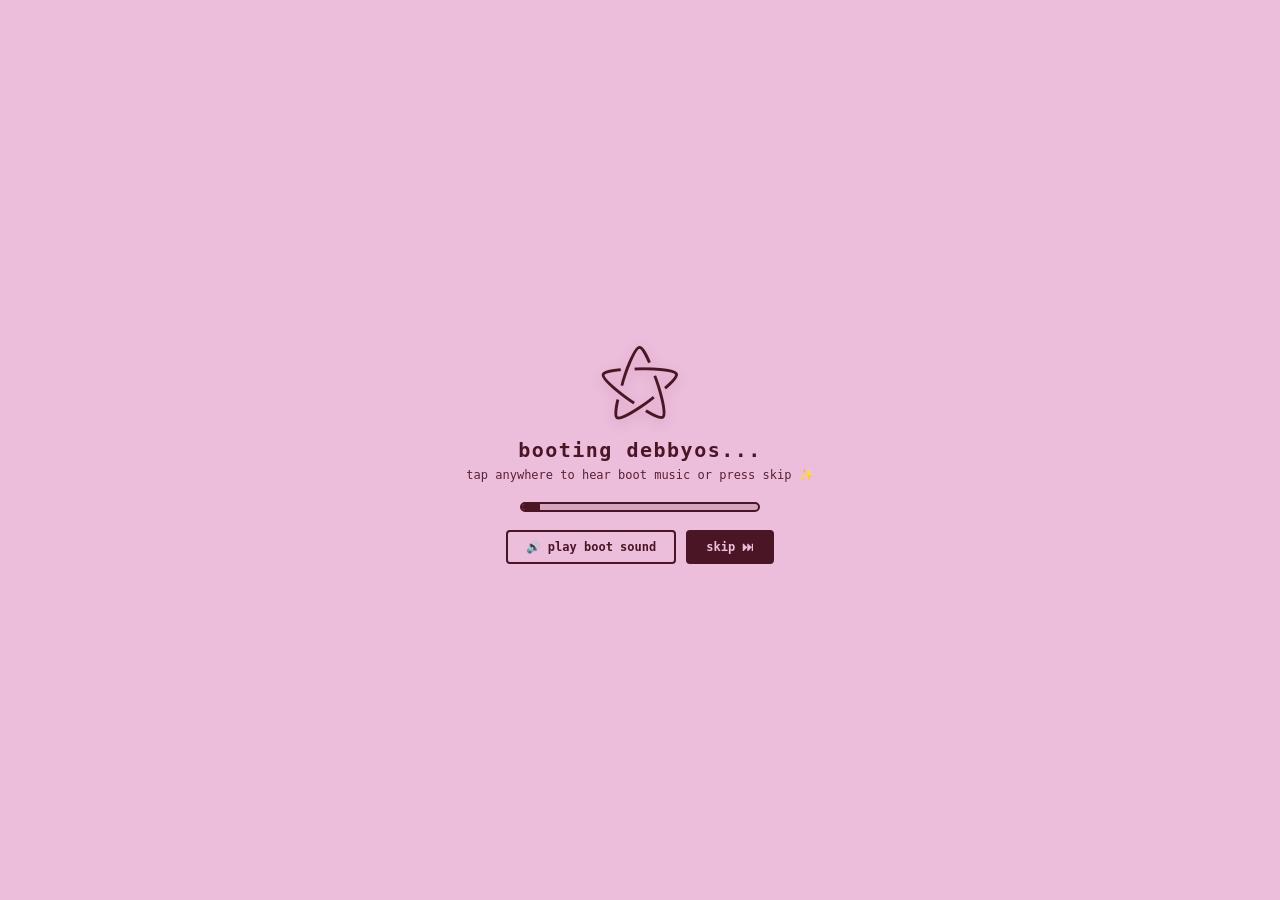
<file: settings.html>
<!DOCTYPE html>
<html lang="en">
<head>
    <meta charset="UTF-8">
    <meta name="viewport" content="width=device-width, initial-scale=1.0">
    <title>dictatordebby.com/settings</title>
    <link rel="stylesheet" href="style.css">
    <style>
        .settings-grid {
            display: flex;
            flex-direction: column;
            gap: 15px;
        }
        .setting-card {
            background: var(--plum-bg);
            border: 1px solid var(--pastel-pink);
            padding: 14px 16px;
            border-radius: 4px;
            display: flex;
            justify-content: space-between;
            align-items: center;
            gap: 12px;
        }
        .setting-info h3 { font-size: 12px; color: var(--pastel-pink); margin-bottom: 3px; }
        .setting-info p { font-size: 10px; color: #d8a0c2; line-height: 1.4; }

        .setting-action {
            display: flex;
            gap: 8px;
            align-items: center;
        }
        .setting-btn {
            background: var(--plum-window);
            color: var(--pastel-pink);
            border: 1px solid var(--pastel-pink);
            padding: 6px 12px;
            font-size: 11px;
            cursor: pointer;
            border-radius: 3px;
            font-weight: bold;
        }
        .setting-btn:hover { background: var(--pastel-pink); color: var(--dark-plum); }
    </style>
</head>
<body>

    <div class="browser-bar">
        <div class="window-dots">
            <span class="dot red"></span>
            <span class="dot yellow"></span>
            <span class="dot green"></span>
        </div>
        <div class="url-box">https://dictatordebby.com/settings</div>
        <div class="theme-switch">pastel star 🌸</div>
    </div>

    <div class="os-container">
        <header class="main-banner">
            <div class="banner-decor left">🪐</div>
            <div class="banner-center">
                <div class="star-logo">⭐️</div>
                <h1>dictator debby</h1>
                <p class="banner-sub">debbyOS system preferences</p>
            </div>
            <div class="banner-decor right">🎀</div>
        </header>

        <div class="workspace">
            <nav class="sidebar">
                <a href="index.html" class="nav-item">🏠 home</a>
                <a href="games.html" class="nav-item">🎮 games</a>
                <a href="https://www.youtube.com/@dictatordebby" target="_blank" class="nav-item">🎬 videos</a>
                <a href="about.html" class="nav-item">⭐ about me</a>
                <a href="favourites.html" class="nav-item">💖 favourites</a>
                <a href="guestbook.html" class="nav-item">💌 guestbook</a>
                <a href="settings.html" class="nav-item active">⚙️ settings</a>
            </nav>

            <main class="window-grid" style="grid-template-columns: 1fr;">
                <section class="retro-window">
                    <div class="window-titlebar">
                        <span class="win-title">★ system preferences & controls</span>
                        <div class="win-controls"><span>_</span><span>□</span><span>×</span></div>
                    </div>
                    <div class="window-body">
                        <div class="settings-grid">

                            <!-- Setting 1: Theme Accent -->
                            <div class="setting-card">
                                <div class="setting-info">
                                    <h3>system theme accent</h3>
                                    <p>switch between signature dark plum, soft matcha, and midnight blue highlights across debbyOS windows.</p>
                                </div>
                                <div class="setting-action">
                                    <button class="setting-btn" onclick="debbyOS_setTheme('plum')">plum</button>
                                    <button class="setting-btn" onclick="debbyOS_setTheme('matcha')">matcha</button>
                                    <button class="setting-btn" onclick="debbyOS_setTheme('midnight')">midnight</button>
                                </div>
                            </div>

                            <!-- Setting 2: Audio Toggles -->
                            <div class="setting-card">
                                <div class="setting-info">
                                    <h3>terminal sound effects</h3>
                                    <p>enable retro mechanical keystrokes and click audio for menu navigation and puzzle tiles.</p>
                                </div>
                                <div class="setting-action">
                                    <button class="setting-btn" id="audio-toggle-btn">enabled 🔊</button>
                                </div>
                            </div>

                            <!-- Setting 3: Mystery Game Data Reset -->
                            <div class="setting-card">
                                <div class="setting-info">
                                    <h3>murder mystery save data</h3>
                                    <p>clear local browser storage for 'eight at l'ombre' to wipe current case progress and start fresh.</p>
                                </div>
                                <div class="setting-action">
                                    <button class="setting-btn" style="border-color: #ff5f56; color: #ffbd2e;" onclick="clearMysterySaves()">clear save data</button>
                                </div>
                            </div>

                        </div>
                    </div>
                </section>
            </main>
        </div>

        <footer class="taskbar">
            <button class="start-btn" onclick="window.location.href='index.html'">⭐ start</button>
            <div class="task-pill">dictatordebby / settings</div>
            <div class="taskbar-right">
                <span class="audio-icon" title="sound">🔊</span>
                <span class="wifi-icon">📶</span>
                <span class="clock" id="live-clock">00:00</span>
            </div>
        </footer>
    </div>

    <script src="app.js"></script>
    <script>
        function clearMysterySaves() {
            if (confirm('are you sure you want to delete all murder mystery save data from local storage?')) {
                localStorage.removeItem('debbyOS_mysterySave_v2');
                localStorage.removeItem('debbyOS_mysterySave_v3');
                alert('all mystery save data cleared successfully! 🧹');
            }
        }
    </script>
</body>
</html>
</file>
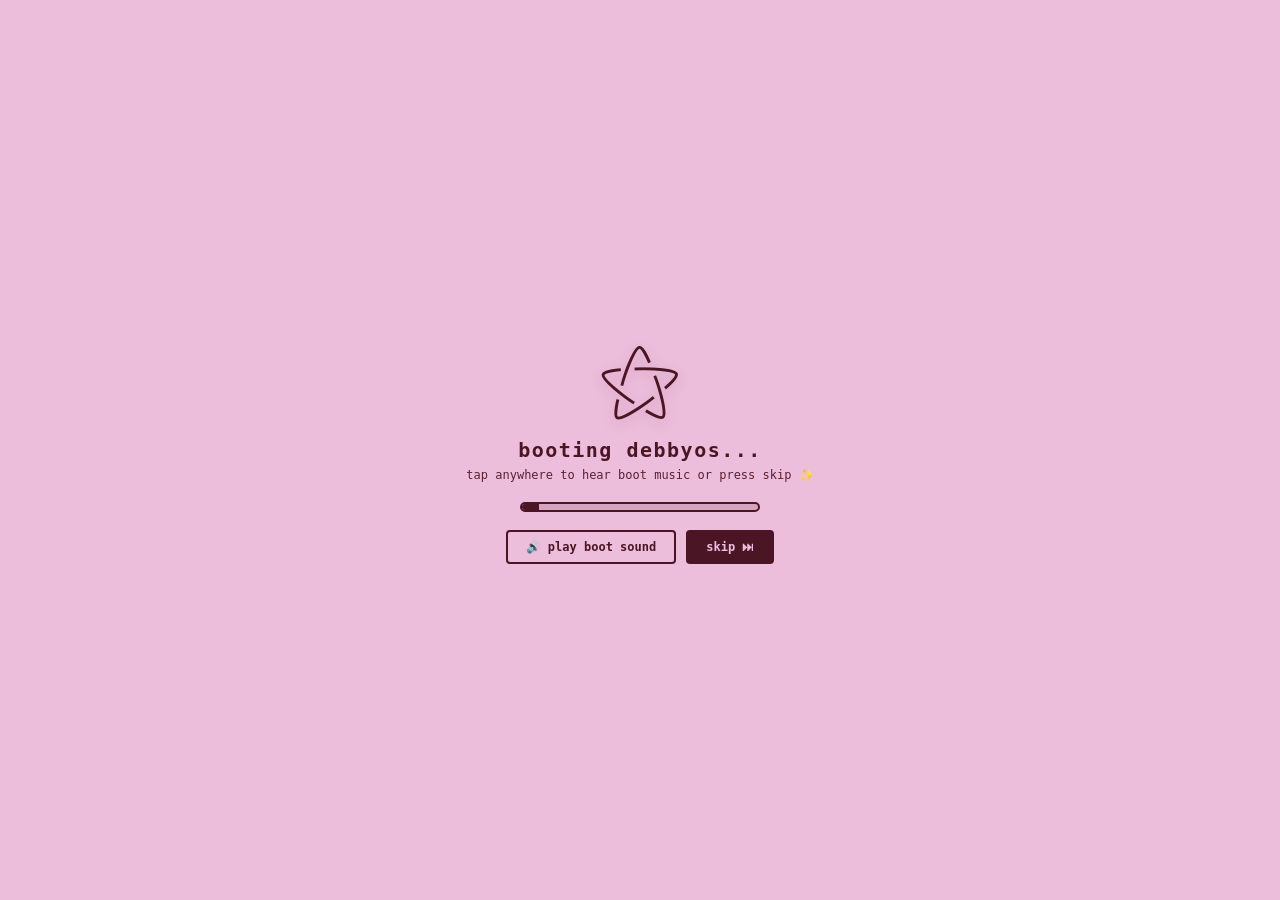
<file: star-sweeper.html>
<!DOCTYPE html>
<html lang="en">
<head>
    <meta charset="UTF-8">
    <meta name="viewport" content="width=device-width, initial-scale=1.0">
    <title>dictatordebby.com/games/star-sweeper</title>
    <link rel="stylesheet" href="style.css">
    <style>
        .sweeper-layout {
            flex: 1;
            display: flex;
            flex-direction: column;
            gap: 15px;
            min-width: 0;
        }
        @media(min-width: 920px) {
            .sweeper-layout {
                flex-direction: row;
                align-items: flex-start;
            }
        }
        .main-sweeper-window {
            flex: 1.8;
            width: 100%;
        }
        .side-sweeper-windows {
            flex: 1;
            display: flex;
            flex-direction: column;
            gap: 15px;
            width: 100%;
        }

        /* Top HUD Bar */
        .sweeper-hud {
            background: var(--plum-bg);
            border: 1px solid var(--pastel-pink);
            border-radius: 4px;
            padding: 8px 12px;
            display: flex;
            flex-wrap: wrap;
            justify-content: space-between;
            align-items: center;
            gap: 10px;
        }
        .hud-stat {
            background: var(--dark-plum);
            color: var(--pastel-pink);
            border: 1px solid var(--pastel-pink);
            padding: 5px 10px;
            border-radius: 4px;
            font-size: 12px;
            font-weight: bold;
            min-width: 92px;
            text-align: center;
        }
        .face-reset-btn {
            background: var(--pastel-pink);
            color: var(--dark-plum);
            border: 2px solid var(--dark-plum);
            padding: 4px 14px;
            border-radius: 4px;
            font-size: 16px;
            cursor: pointer;
            font-weight: bold;
            line-height: 1.2;
        }
        .face-reset-btn:hover {
            background: #fff;
            transform: scale(1.05);
        }

        /* Mode & Difficulty Controls */
        .sweeper-toolbar {
            display: flex;
            flex-wrap: wrap;
            justify-content: space-between;
            align-items: center;
            gap: 8px;
        }
        .diff-group, .mode-group {
            display: flex;
            gap: 6px;
            flex-wrap: wrap;
        }
        .sweep-pill-btn {
            background: var(--plum-bg);
            color: var(--text-pink);
            border: 1px solid var(--pastel-pink);
            padding: 5px 10px;
            border-radius: 4px;
            font-size: 11px;
            font-weight: bold;
            cursor: pointer;
        }
        .sweep-pill-btn:hover,
        .sweep-pill-btn.active {
            background: var(--pastel-pink);
            color: var(--dark-plum);
        }

        /* Toast notification */
        .toast-banner {
            background: var(--dark-plum);
            color: var(--text-pink);
            border: 1px solid var(--pastel-pink);
            padding: 8px 12px;
            border-radius: 4px;
            font-size: 11px;
            display: none;
            align-items: center;
            justify-content: space-between;
            gap: 8px;
        }
        .toast-banner.show {
            display: flex;
        }

        /* Board Container */
        .board-wrapper {
            background: var(--plum-bg);
            border: 2px solid var(--pastel-pink);
            border-radius: 4px;
            padding: 10px;
            display: flex;
            justify-content: center;
            overflow-x: auto;
        }
        .sweeper-grid {
            display: grid;
            gap: 4px;
            width: 100%;
            max-width: 460px;
            margin: 0 auto;
            user-select: none;
        }

        /* Individual Cells — 100% Theme-Aware */
        .sweep-cell {
            aspect-ratio: 1 / 1;
            width: 100%;
            min-height: 30px;
            background: var(--pastel-pink);
            color: var(--dark-plum);
            border: 1px solid var(--dark-plum);
            border-radius: 3px;
            font-size: 13px;
            font-weight: bold;
            cursor: pointer;
            display: flex;
            align-items: center;
            justify-content: center;
            padding: 0;
            box-shadow: inset 0 -2px 0 rgba(0, 0, 0, 0.25);
            transition: transform 0.08s ease, background-color 0.15s ease, color 0.15s ease;
        }
        .sweep-cell:hover:not(.revealed) {
            filter: brightness(1.08);
            transform: translateY(-1px);
        }
        .sweep-cell.revealed {
            background: var(--plum-window);
            color: var(--text-pink);
            border: 1px solid rgba(255, 255, 255, 0.14);
            box-shadow: none;
            cursor: default;
        }
        .sweep-cell.flagged {
            background: var(--dark-plum);
            color: var(--pastel-pink);
            border: 1px solid var(--pastel-pink);
        }
        .sweep-cell.mine-hit {
            background: #ff5f56 !important;
            color: #1e0c15 !important;
            border-color: #fff !important;
        }
        .sweep-cell.mine-revealed {
            background: var(--dark-plum);
            color: var(--pastel-pink);
        }

        /* Number colors that stay legible across Plum, Matcha, and Midnight */
        .sweep-cell[data-num="1"] { color: var(--pastel-pink); }
        .sweep-cell[data-num="2"] { color: #7ee787; }
        .sweep-cell[data-num="3"] { color: #ffbd2e; }
        .sweep-cell[data-num="4"] { color: #d2a8ff; }
        .sweep-cell[data-num="5"] { color: #ff7b72; }
        .sweep-cell[data-num="6"] { color: #79c0ff; }
        .sweep-cell[data-num="7"] { color: #ffa657; }
        .sweep-cell[data-num="8"] { color: #ffffff; }

        .empty-star {
            font-size: 11px;
            opacity: 0.45;
        }

        .stats-list {
            display: flex;
            flex-direction: column;
            gap: 8px;
            font-size: 11px;
        }
        .stat-row {
            background: var(--plum-bg);
            border: 1px solid var(--pastel-pink);
            padding: 8px 10px;
            border-radius: 4px;
            display: flex;
            justify-content: space-between;
            align-items: center;
        }
        .stat-row strong {
            color: var(--pastel-pink);
        }

        @media (max-width: 520px) {
            .sweeper-grid {
                gap: 3px;
            }
            .sweep-cell {
                min-height: 25px;
                font-size: 11px;
            }
        }
    </style>
</head>
<body>

    <div class="browser-bar">
        <div class="window-dots">
            <span class="dot red"></span>
            <span class="dot yellow"></span>
            <span class="dot green"></span>
        </div>
        <div class="url-box">https://dictatordebby.com/games/star-sweeper</div>
        <div class="theme-switch">pastel star 🌸</div>
    </div>

    <div class="os-container">
        <header class="main-banner">
            <div class="banner-decor left">🪐</div>
            <div class="banner-center">
                <div class="star-logo">⭐️</div>
                <h1>dictator debby</h1>
                <p class="banner-sub">star sweeper · cosmic minesweeper</p>
            </div>
            <div class="banner-decor right">🎀</div>
        </header>

        <div class="workspace">
            <nav class="sidebar">
                <a href="index.html" class="nav-item">🏠 home</a>
                <a href="games.html" class="nav-item active">🎮 games</a>
                <a href="https://www.youtube.com/@dictatordebby" target="_blank" class="nav-item">🎬 videos</a>
                <a href="about.html" class="nav-item">⭐ about me</a>
                <a href="favourites.html" class="nav-item">💖 favourites</a>
                <a href="guestbook.html" class="nav-item">💌 guestbook</a>
                <a href="settings.html" class="nav-item">⚙️ settings</a>
            </nav>

            <div class="sweeper-layout">
                <!-- Main Game Window -->
                <section class="retro-window main-sweeper-window">
                    <div class="window-titlebar">
                        <span class="win-title">★ star sweeper.exe</span>
                        <div class="win-controls"><span>_</span><span>□</span><span>×</span></div>
                    </div>
                    <div class="window-body">
                        <div class="sweeper-hud">
                            <div class="hud-stat" id="mines-left-display" title="black holes remaining">🪐 010</div>
                            <button type="button" class="face-reset-btn" id="face-btn" onclick="initSweeper()" title="new game">🌸</button>
                            <div class="hud-stat" id="timer-display" title="elapsed seconds">⏱️ 000s</div>
                        </div>

                        <div class="sweeper-toolbar">
                            <div class="diff-group">
                                <button type="button" class="sweep-pill-btn active" id="diff-easy" onclick="setDifficulty('easy')">8×8 (10 🪐)</button>
                                <button type="button" class="sweep-pill-btn" id="diff-medium" onclick="setDifficulty('medium')">10×10 (16 🪐)</button>
                                <button type="button" class="sweep-pill-btn" id="diff-hard" onclick="setDifficulty('hard')">12×12 (26 🪐)</button>
                            </div>
                            <div class="mode-group">
                                <button type="button" class="sweep-pill-btn active" id="mode-reveal-btn" onclick="setClickMode('reveal')">⭐️ uncover</button>
                                <button type="button" class="sweep-pill-btn" id="mode-flag-btn" onclick="setClickMode('flag')">🪐 flag mode</button>
                            </div>
                        </div>

                        <div id="sweeper-toast" class="toast-banner" role="status" aria-live="polite">
                            <span id="sweeper-toast-text">✨ sector cleared!</span>
                            <button type="button" class="win-btn" onclick="initSweeper()">play again</button>
                        </div>

                        <div class="board-wrapper">
                            <div class="sweeper-grid" id="sweeper-grid" role="grid" aria-label="star sweeper board"></div>
                        </div>
                    </div>
                </section>

                <!-- Side Windows: Instructions & Best Times -->
                <div class="side-sweeper-windows">
                    <section class="retro-window">
                        <div class="window-titlebar">
                            <span class="win-title">★ how to play</span>
                            <div class="win-controls"><span>_</span><span>□</span><span>×</span></div>
                        </div>
                        <div class="window-body" style="font-size: 11px; line-height: 1.55;">
                            <p>• <strong>goal:</strong> uncover every safe star tile (⭐️) without clicking on a hidden black hole (🪐).</p>
                            <p>• <strong>numbers:</strong> tell you how many black holes are touching that tile (including diagonals).</p>
                            <p>• <strong>flagging:</strong> right-click any tile (or toggle <strong>🪐 flag mode</strong> on mobile/touch) to mark a suspected black hole.</p>
                            <p>• <strong>safe first click:</strong> your first click of every match is guaranteed to be safe!</p>
                        </div>
                    </section>

                    <section class="retro-window">
                        <div class="window-titlebar">
                            <span class="win-title">★ best clear times</span>
                            <div class="win-controls"><span>_</span><span>□</span><span>×</span></div>
                        </div>
                        <div class="window-body">
                            <div class="stats-list">
                                <div class="stat-row">
                                    <span>8×8 cosmic sector</span>
                                    <strong id="best-easy">--</strong>
                                </div>
                                <div class="stat-row">
                                    <span>10×10 nebula grid</span>
                                    <strong id="best-medium">--</strong>
                                </div>
                                <div class="stat-row">
                                    <span>12×12 deep void</span>
                                    <strong id="best-hard">--</strong>
                                </div>
                            </div>
                        </div>
                    </section>
                </div>
            </div>
        </div>

        <footer class="taskbar">
            <button class="start-btn">⭐ start</button>
            <div class="task-pill">dictatordebby / games / star-sweeper</div>
            <div class="taskbar-right">
                <span class="audio-icon" title="sound">🔊</span>
                <span class="wifi-icon">📶</span>
                <span class="clock" id="live-clock">00:00</span>
            </div>
        </footer>
    </div>

    <script src="app.js"></script>
    <script>
        const DIFFICULTIES = {
            easy: { rows: 8, cols: 8, mines: 10 },
            medium: { rows: 10, cols: 10, mines: 16 },
            hard: { rows: 12, cols: 12, mines: 26 }
        };

        const BEST_TIME_KEY = 'debbyOS_starsweeper_best_v1';

        let currentDiff = 'easy';
        let clickMode = 'reveal'; // 'reveal' or 'flag'
        let board = [];
        let firstClick = true;
        let gameOver = false;
        let flagsPlaced = 0;
        let revealedCount = 0;
        let timerSeconds = 0;
        let timerInterval = null;

        function playTone(freq, dur) {
            if (window.debbyOS_isAudioEnabled && !window.debbyOS_isAudioEnabled()) return;
            const ctx = window.debbyOS_getAudioContext ? window.debbyOS_getAudioContext() : null;
            if (!ctx) return;
            try {
                const osc = ctx.createOscillator();
                const gain = ctx.createGain();
                osc.type = 'triangle';
                osc.frequency.setValueAtTime(freq, ctx.currentTime);
                gain.gain.setValueAtTime(0.03, ctx.currentTime);
                gain.gain.exponentialRampToValueAtTime(0.0001, ctx.currentTime + dur);
                osc.connect(gain);
                gain.connect(ctx.destination);
                osc.start();
                osc.stop(ctx.currentTime + dur);
            } catch (e) {}
        }

        function setDifficulty(diff) {
            currentDiff = diff;
            ['easy', 'medium', 'hard'].forEach(d => {
                document.getElementById(`diff-${d}`).classList.toggle('active', d === diff);
            });
            initSweeper();
        }

        function setClickMode(mode) {
            clickMode = mode;
            document.getElementById('mode-reveal-btn').classList.toggle('active', mode === 'reveal');
            document.getElementById('mode-flag-btn').classList.toggle('active', mode === 'flag');
        }

        function initSweeper() {
            const cfg = DIFFICULTIES[currentDiff];
            board = [];
            firstClick = true;
            gameOver = false;
            flagsPlaced = 0;
            revealedCount = 0;
            stopTimer();
            timerSeconds = 0;
            updateHUD();

            document.getElementById('face-btn').textContent = '🌸';
            document.getElementById('sweeper-toast').classList.remove('show');

            for (let r = 0; r < cfg.rows; r++) {
                const row = [];
                for (let c = 0; c < cfg.cols; c++) {
                    row.push({
                        r, c,
                        isMine: false,
                        revealed: false,
                        flagged: false,
                        adj: 0
                    });
                }
                board.push(row);
            }

            renderBoard();
            renderBestTimes();
        }

        function placeMinesAvoiding(safeR, safeC) {
            const cfg = DIFFICULTIES[currentDiff];
            let placed = 0;

            while (placed < cfg.mines) {
                const r = Math.floor(Math.random() * cfg.rows);
                const c = Math.floor(Math.random() * cfg.cols);

                /* Keep the first clicked tile and its immediate neighbors black-hole free */
                if (Math.abs(r - safeR) <= 1 && Math.abs(c - safeC) <= 1) continue;
                if (board[r][c].isMine) continue;

                board[r][c].isMine = true;
                placed++;
            }

            for (let r = 0; r < cfg.rows; r++) {
                for (let c = 0; c < cfg.cols; c++) {
                    if (board[r][c].isMine) continue;
                    let count = 0;
                    forEachNeighbor(r, c, (nr, nc) => {
                        if (board[nr][nc].isMine) count++;
                    });
                    board[r][c].adj = count;
                }
            }
        }

        function forEachNeighbor(r, c, fn) {
            const cfg = DIFFICULTIES[currentDiff];
            for (let dr = -1; dr <= 1; dr++) {
                for (let dc = -1; dc <= 1; dc++) {
                    if (dr === 0 && dc === 0) continue;
                    const nr = r + dr;
                    const nc = c + dc;
                    if (nr >= 0 && nr < cfg.rows && nc >= 0 && nc < cfg.cols) {
                        fn(nr, nc);
                    }
                }
            }
        }

        function startTimer() {
            if (timerInterval) return;
            timerInterval = setInterval(() => {
                timerSeconds = Math.min(999, timerSeconds + 1);
                updateHUD();
            }, 1000);
        }

        function stopTimer() {
            if (timerInterval) {
                clearInterval(timerInterval);
                timerInterval = null;
            }
        }

        function updateHUD() {
            const cfg = DIFFICULTIES[currentDiff];
            const remaining = Math.max(0, cfg.mines - flagsPlaced);
            document.getElementById('mines-left-display').textContent = `🪐 ${String(remaining).padStart(3, '0')}`;
            document.getElementById('timer-display').textContent = `⏱️ ${String(timerSeconds).padStart(3, '0')}s`;
        }

        function handleCellClick(r, c) {
            if (gameOver) return;
            const cell = board[r][c];

            if (clickMode === 'flag') {
                toggleFlag(r, c);
                return;
            }

            if (cell.flagged || cell.revealed) return;

            if (firstClick) {
                firstClick = false;
                placeMinesAvoiding(r, c);
                startTimer();
            }

            if (cell.isMine) {
                triggerGameOver(false, r, c);
                return;
            }

            floodReveal(r, c);
            playTone(660, 0.08);
            renderBoard();
            checkWinCondition();
        }

        function toggleFlag(r, c) {
            if (gameOver) return;
            const cell = board[r][c];
            if (cell.revealed) return;

            cell.flagged = !cell.flagged;
            flagsPlaced += cell.flagged ? 1 : -1;
            playTone(cell.flagged ? 520 : 420, 0.07);
            updateHUD();
            renderBoard();
        }

        function floodReveal(startR, startC) {
            const stack = [[startR, startC]];

            while (stack.length > 0) {
                const [r, c] = stack.pop();
                const cell = board[r][c];

                if (cell.revealed || cell.flagged || cell.isMine) continue;
                cell.revealed = true;
                revealedCount++;

                if (cell.adj === 0) {
                    forEachNeighbor(r, c, (nr, nc) => {
                        if (!board[nr][nc].revealed && !board[nr][nc].isMine) {
                            stack.push([nr, nc]);
                        }
                    });
                }
            }
        }

        function checkWinCondition() {
            const cfg = DIFFICULTIES[currentDiff];
            const safeTotal = cfg.rows * cfg.cols - cfg.mines;
            if (revealedCount >= safeTotal) {
                triggerGameOver(true, -1, -1);
            }
        }

        function triggerGameOver(won, hitR, hitC) {
            gameOver = true;
            stopTimer();
            const cfg = DIFFICULTIES[currentDiff];

            for (let r = 0; r < cfg.rows; r++) {
                for (let c = 0; c < cfg.cols; c++) {
                    const cell = board[r][c];
                    if (cell.isMine) {
                        if (won) {
                            cell.flagged = true;
                        } else {
                            cell.revealed = true;
                            if (r === hitR && c === hitC) {
                                cell.hit = true;
                            }
                        }
                    }
                }
            }

            if (won) {
                flagsPlaced = cfg.mines;
                updateHUD();
                document.getElementById('face-btn').textContent = '⭐️';
                saveBestTime(currentDiff, timerSeconds);
                showSweeperToast(`🎉 cosmic sector cleared in ${timerSeconds}s! all stars uncovered!`);
                playTone(880, 0.18);
            } else {
                document.getElementById('face-btn').textContent = '💫';
                showSweeperToast('💥 pulled into a black hole (🪐)! click play again to retry.');
                playTone(180, 0.25);
            }

            renderBoard();
            renderBestTimes();
        }

        function showSweeperToast(msg) {
            const banner = document.getElementById('sweeper-toast');
            document.getElementById('sweeper-toast-text').textContent = msg;
            banner.classList.add('show');
        }

        function renderBoard() {
            const cfg = DIFFICULTIES[currentDiff];
            const gridEl = document.getElementById('sweeper-grid');
            gridEl.style.gridTemplateColumns = `repeat(${cfg.cols}, 1fr)`;
            gridEl.innerHTML = '';

            for (let r = 0; r < cfg.rows; r++) {
                for (let c = 0; c < cfg.cols; c++) {
                    const cell = board[r][c];
                    const btn = document.createElement('button');
                    btn.type = 'button';
                    btn.className = 'sweep-cell';

                    if (cell.revealed) {
                        btn.classList.add('revealed');
                        if (cell.isMine) {
                            btn.textContent = '🪐';
                            btn.classList.add(cell.hit ? 'mine-hit' : 'mine-revealed');
                        } else if (cell.adj > 0) {
                            btn.textContent = cell.adj;
                            btn.setAttribute('data-num', String(cell.adj));
                        } else {
                            btn.innerHTML = '<span class="empty-star">⭐️</span>';
                        }
                    } else if (cell.flagged) {
                        btn.classList.add('flagged');
                        btn.textContent = '🪐';
                    }

                    btn.addEventListener('click', () => handleCellClick(r, c));
                    btn.addEventListener('contextmenu', (e) => {
                        e.preventDefault();
                        toggleFlag(r, c);
                    });

                    gridEl.appendChild(btn);
                }
            }
        }

        function loadBestTimes() {
            try {
                const raw = localStorage.getItem(BEST_TIME_KEY);
                return raw ? JSON.parse(raw) : {};
            } catch (e) {
                return {};
            }
        }

        function saveBestTime(diff, sec) {
            const times = loadBestTimes();
            if (!times[diff] || sec < times[diff]) {
                times[diff] = sec;
                localStorage.setItem(BEST_TIME_KEY, JSON.stringify(times));
            }
        }

        function renderBestTimes() {
            const times = loadBestTimes();
            ['easy', 'medium', 'hard'].forEach(d => {
                const el = document.getElementById(`best-${d}`);
                if (el) {
                    el.textContent = times[d] !== undefined ? `${times[d]}s ⭐️` : '--';
                }
            });
        }

        initSweeper();
    </script>
</body>
</html>
</file>
<file: style.css>
/* all-lowercase styling rule across the board */
* {
    box-sizing: border-box;
    margin: 0;
    padding: 0;
    font-family: monospace, monospace;
    text-transform: lowercase;
}

:root {
    --plum-bg: #1e0c15;
    --plum-window: #2e1422;
    --pastel-pink: #f2c6de;
    --dark-plum: #4a1525;
    --text-pink: #fce8f3;
}

body {
    background-color: var(--plum-bg);
    color: var(--text-pink);
    min-height: 100vh;
    display: flex;
    flex-direction: column;
    padding: 10px;
    transition: background-color 0.35s ease, color 0.35s ease;
}

/* =========================================
   BOOT-UP SPLASH SCREEN (#edbedc + ⚝)
   ========================================= */
.boot-splash-overlay {
    position: fixed;
    inset: 0;
    background-color: #edbedc;
    color: #4a1525;
    z-index: 20000;
    display: flex;
    flex-direction: column;
    align-items: center;
    justify-content: center;
    padding: 20px;
    user-select: none;
    transition: opacity 0.45s ease, visibility 0.45s ease;
}

.boot-splash-overlay.fade-out {
    opacity: 0;
    visibility: hidden;
    pointer-events: none;
}

.boot-star-icon {
    font-size: 84px;
    line-height: 1;
    color: #4a1525;
    margin-bottom: 18px;
    display: inline-block;
    animation: bootStarSpin 2.6s linear infinite;
    text-shadow: 0 4px 14px rgba(74, 21, 37, 0.2);
}

@keyframes bootStarSpin {
    from { transform: rotate(0deg); }
    to { transform: rotate(360deg); }
}

.boot-title {
    font-size: 20px;
    font-weight: bold;
    letter-spacing: 1.5px;
    color: #4a1525;
    margin-bottom: 6px;
}

.boot-status-text {
    font-size: 12px;
    color: #5a2033;
    margin-bottom: 16px;
    min-height: 18px;
    text-align: center;
}

.boot-progress-track {
    width: 240px;
    max-width: 80vw;
    height: 10px;
    background: rgba(74, 21, 37, 0.15);
    border: 2px solid #4a1525;
    border-radius: 6px;
    overflow: hidden;
    margin-bottom: 18px;
}

.boot-progress-fill {
    height: 100%;
    width: 0%;
    background: #4a1525;
    transition: width 0.12s linear;
}

.boot-actions {
    display: flex;
    gap: 10px;
    align-items: center;
    justify-content: center;
    flex-wrap: wrap;
}

.boot-btn {
    background: #4a1525;
    color: #edbedc;
    border: 2px solid #4a1525;
    padding: 8px 18px;
    border-radius: 4px;
    font-size: 12px;
    font-weight: bold;
    cursor: pointer;
    transition: 0.15s ease;
}

.boot-btn:hover {
    background: #2e1422;
    color: #fce8f3;
    transform: translateY(-1px);
}

.boot-btn.secondary {
    background: transparent;
    color: #4a1525;
}

.boot-btn.secondary:hover {
    background: rgba(74, 21, 37, 0.12);
}

/* fake browser top bar */
.browser-bar {
    background: var(--dark-plum);
    padding: 8px 12px;
    display: flex;
    align-items: center;
    justify-content: space-between;
    gap: 8px;
    border-radius: 8px 8px 0 0;
    border: 1px solid var(--pastel-pink);
    font-size: 12px;
    transition: background-color 0.35s ease, border-color 0.35s ease;
}

.window-dots { display: flex; gap: 6px; flex-shrink: 0; }
.dot { width: 10px; height: 10px; border-radius: 50%; display: inline-block; }
.dot.red { background: #ff5f56; }
.dot.yellow { background: #ffbd2e; }
.dot.green { background: #27c93f; }

.url-box {
    background: var(--plum-bg);
    padding: 4px 12px;
    border-radius: 4px;
    color: var(--pastel-pink);
    border: 1px solid #5a2033;
    overflow: hidden;
    text-overflow: ellipsis;
    white-space: nowrap;
    max-width: 100%;
    transition: background-color 0.35s ease, color 0.35s ease;
}

.theme-switch {
    flex-shrink: 0;
    cursor: pointer;
    user-select: none;
    padding: 3px 8px;
    border-radius: 4px;
    border: 1px solid transparent;
    transition: 0.15s ease;
}
.theme-switch:hover {
    border-color: var(--pastel-pink);
    background: var(--plum-bg);
}

/* main os wrapper */
.os-container {
    background: #26101c;
    border: 2px solid var(--pastel-pink);
    border-top: none;
    flex: 1;
    display: flex;
    flex-direction: column;
    border-radius: 0 0 8px 8px;
    overflow: hidden;
    position: relative;
    transition: border-color 0.35s ease;
}

/* top site banner */
.main-banner {
    background: var(--pastel-pink);
    color: var(--dark-plum);
    padding: 15px;
    display: flex;
    align-items: center;
    justify-content: space-between;
    border-bottom: 3px solid var(--dark-plum);
    transition: background-color 0.35s ease, border-color 0.35s ease;
}

.star-logo { font-size: 24px; text-align: center; }
.banner-center h1 { font-size: 22px; font-weight: bold; letter-spacing: 1px; text-align: center; }
.banner-sub { font-size: 11px; text-align: center; }
.banner-decor { font-size: 24px; }

/* workspace layout */
.workspace {
    display: flex;
    flex: 1;
    gap: 15px;
    padding: 15px;
}

/* sidebar */
.sidebar {
    width: 140px;
    flex-shrink: 0;
    display: flex;
    flex-direction: column;
    gap: 8px;
}

.nav-item {
    background: var(--dark-plum);
    color: var(--pastel-pink);
    padding: 10px;
    text-decoration: none;
    border-radius: 4px;
    border: 1px solid var(--pastel-pink);
    font-size: 13px;
    transition: 0.2s;
    display: block;
}

.nav-item:hover, .nav-item.active {
    background: var(--pastel-pink);
    color: var(--dark-plum);
    font-weight: bold;
}

/* window grid */
.window-grid {
    flex: 1;
    display: grid;
    grid-template-columns: 1fr;
    gap: 15px;
    min-width: 0;
    align-content: start;
}

@media(min-width: 768px) {
    .window-grid { grid-template-columns: 1fr 1fr; }
}

/* retro window styling */
.retro-window {
    background: var(--plum-window);
    border: 2px solid var(--pastel-pink);
    border-radius: 4px;
    display: flex;
    flex-direction: column;
    min-width: 0;
    transition: background-color 0.35s ease, border-color 0.35s ease;
}

.retro-window.minimized > :not(.window-titlebar) {
    display: none !important;
}

.retro-window.maximized {
    grid-column: 1 / -1 !important;
}

.retro-window.closed-win {
    display: none !important;
}

.window-titlebar {
    background: var(--pastel-pink);
    color: var(--dark-plum);
    padding: 6px 10px;
    display: flex;
    justify-content: space-between;
    align-items: center;
    font-weight: bold;
    font-size: 12px;
    user-select: none;
    transition: background-color 0.35s ease, color 0.35s ease;
}

.win-controls {
    display: flex;
    align-items: center;
    gap: 4px;
}

.win-controls span, .win-ctrl-btn {
    margin-left: 2px;
    cursor: pointer;
    padding: 0 5px;
    border-radius: 3px;
    display: inline-block;
    line-height: 1.2;
}

.win-controls span:hover, .win-ctrl-btn:hover {
    background: var(--dark-plum);
    color: var(--pastel-pink);
}

.window-body {
    padding: 12px;
    flex: 1;
    display: flex;
    flex-direction: column;
    gap: 8px;
}

.video-placeholder {
    background: #11050c;
    height: 140px;
    border: 1px dashed var(--pastel-pink);
    display: flex;
    align-items: center;
    justify-content: center;
    color: #8c5a75;
    font-size: 12px;
}

.video-caption { font-size: 12px; color: var(--pastel-pink); }

/* game selection window */
.game-select-body {
    display: flex;
    flex-direction: row;
    gap: 10px;
}

.game-card {
    background: var(--plum-bg);
    border: 1px solid var(--pastel-pink);
    padding: 12px 10px;
    flex: 1;
    text-align: center;
    border-radius: 4px;
    display: flex;
    flex-direction: column;
    align-items: center;
    justify-content: space-between;
    gap: 6px;
    transition: background-color 0.35s ease;
}

.game-icon { font-size: 22px; }
.game-card h3 { font-size: 12px; margin: 4px 0; color: var(--pastel-pink); }

.win-btn {
    background: var(--pastel-pink);
    color: var(--dark-plum);
    border: none;
    padding: 6px 12px;
    font-size: 11px;
    cursor: pointer;
    border-radius: 3px;
    font-weight: bold;
    text-decoration: none;
    display: inline-block;
}

.win-btn:hover { background: #fff; }

/* retro visitor counter widget */
.counter-widget {
    display: flex;
    flex-wrap: wrap;
    align-items: center;
    justify-content: space-between;
    gap: 14px;
    background: var(--plum-bg);
    border: 1px solid var(--pastel-pink);
    padding: 12px 16px;
    border-radius: 4px;
}

.counter-info h3 {
    font-size: 13px;
    color: var(--pastel-pink);
    margin-bottom: 4px;
}

.counter-info p {
    font-size: 11px;
    color: #d8a0c2;
    line-height: 1.4;
}

.odometer-box {
    display: flex;
    gap: 4px;
    background: #12060d;
    padding: 6px 8px;
    border-radius: 4px;
    border: 1px solid #5a2033;
    box-shadow: inset 0 2px 4px rgba(0, 0, 0, 0.6);
}

.odometer-digit {
    background: var(--dark-plum);
    color: var(--pastel-pink);
    border: 1px solid var(--pastel-pink);
    border-radius: 3px;
    width: 24px;
    height: 32px;
    display: flex;
    align-items: center;
    justify-content: center;
    font-size: 15px;
    font-weight: bold;
}

/* taskbar visitor counter badge & mini CD bar */
.visitor-pill {
    background: var(--plum-bg);
    color: var(--pastel-pink);
    border: 1px solid var(--pastel-pink);
    padding: 2px 8px;
    border-radius: 3px;
    font-size: 11px;
    font-weight: bold;
    letter-spacing: 0.5px;
}

.taskbar-cd-mini {
    background: var(--plum-bg);
    color: var(--pastel-pink);
    border: 1px solid var(--pastel-pink);
    padding: 2px 8px;
    border-radius: 4px;
    display: flex;
    align-items: center;
    gap: 6px;
    font-size: 11px;
}

.taskbar-cd-disc {
    display: inline-block;
    font-size: 13px;
}

.taskbar-cd-disc.spinning {
    animation: bootStarSpin 2.8s linear infinite;
}

.taskbar-cd-title {
    max-width: 150px;
    white-space: nowrap;
    overflow: hidden;
    text-overflow: ellipsis;
    font-size: 10px;
    color: var(--text-pink);
}

.taskbar-cd-btn {
    background: var(--dark-plum);
    color: var(--pastel-pink);
    border: 1px solid var(--pastel-pink);
    border-radius: 3px;
    padding: 1px 5px;
    font-size: 10px;
    cursor: pointer;
    font-weight: bold;
}

.taskbar-cd-btn:hover {
    background: var(--pastel-pink);
    color: var(--dark-plum);
}

/* bottom taskbar */
.taskbar {
    background: var(--dark-plum);
    border-top: 2px solid var(--pastel-pink);
    padding: 6px 12px;
    display: flex;
    align-items: center;
    justify-content: space-between;
    gap: 8px;
    flex-wrap: wrap;
    position: relative;
    transition: background-color 0.35s ease, border-color 0.35s ease;
}

.start-btn, .task-pill {
    background: var(--pastel-pink);
    color: var(--dark-plum);
    border: none;
    padding: 4px 12px;
    border-radius: 4px;
    font-size: 12px;
    font-weight: bold;
    cursor: pointer;
    text-decoration: none;
}

.start-btn:hover, .start-btn.active {
    background: #fff;
}

.taskbar-right {
    display: flex;
    gap: 10px;
    font-size: 12px;
    color: var(--pastel-pink);
    align-items: center;
    flex-wrap: wrap;
}

.audio-icon { user-select: none; }
.audio-icon:hover { filter: brightness(1.25); }

/* =========================================
   START MENU POPUP & FLOATING SCREENSAVER
   ========================================= */
.start-menu-popup {
    position: fixed;
    bottom: 48px;
    left: 16px;
    width: 255px;
    background: var(--plum-window);
    border: 2px solid var(--pastel-pink);
    border-radius: 6px;
    box-shadow: 0 8px 24px rgba(0, 0, 0, 0.75);
    z-index: 9999;
    display: none;
    flex-direction: column;
    overflow: hidden;
    animation: startPop 0.16s ease-out;
}

.start-menu-popup.open {
    display: flex;
}

@keyframes startPop {
    from { opacity: 0; transform: translateY(8px) scale(0.98); }
    to { opacity: 1; transform: translateY(0) scale(1); }
}

.start-menu-header {
    background: var(--pastel-pink);
    color: var(--dark-plum);
    padding: 8px 12px;
    font-size: 12px;
    font-weight: bold;
    display: flex;
    justify-content: space-between;
    align-items: center;
}

.start-menu-body {
    padding: 8px;
    display: flex;
    flex-direction: column;
    gap: 4px;
}

.start-menu-link {
    background: var(--plum-bg);
    color: var(--text-pink);
    border: 1px solid transparent;
    padding: 7px 10px;
    border-radius: 4px;
    font-size: 11px;
    text-decoration: none;
    display: flex;
    justify-content: space-between;
    align-items: center;
    cursor: pointer;
    text-align: left;
    font-weight: bold;
}

.start-menu-link:hover {
    background: var(--pastel-pink);
    color: var(--dark-plum);
}

.start-menu-divider {
    height: 1px;
    background: rgba(242, 198, 222, 0.2);
    margin: 4px 0;
}

.start-menu-controls {
    display: grid;
    grid-template-columns: 1fr 1fr;
    gap: 5px;
}

.start-Quick-btn {
    background: var(--dark-plum);
    color: var(--pastel-pink);
    border: 1px solid var(--pastel-pink);
    padding: 6px 6px;
    font-size: 10px;
    border-radius: 4px;
    cursor: pointer;
    font-weight: bold;
    text-align: center;
}

.start-Quick-btn:hover {
    background: var(--pastel-pink);
    color: var(--dark-plum);
}

/* Screensaver Overlay */
.screensaver-overlay {
    position: fixed;
    inset: 0;
    background: rgba(10, 3, 8, 0.92);
    backdrop-filter: blur(3px);
    z-index: 10000;
    display: none;
    align-items: center;
    justify-content: center;
    overflow: hidden;
    cursor: pointer;
}

.screensaver-overlay.active {
    display: flex;
}

.screensaver-center-box {
    text-align: center;
    padding: 20px 28px;
    background: var(--plum-window);
    border: 2px solid var(--pastel-pink);
    border-radius: 8px;
    z-index: 2;
    box-shadow: 0 10px 30px rgba(0,0,0,0.8);
}

.screensaver-center-box h2 {
    font-size: 16px;
    color: var(--pastel-pink);
    margin-bottom: 6px;
}

.screensaver-center-box p {
    font-size: 11px;
    color: var(--text-pink);
    opacity: 0.85;
}

.floating-star {
    position: absolute;
    font-size: 24px;
    user-select: none;
    pointer-events: none;
    animation: floatStar linear infinite;
}

@keyframes floatStar {
    0% {
        transform: translateY(105vh) rotate(0deg) scale(0.8);
        opacity: 0;
    }
    15% { opacity: 0.9; }
    85% { opacity: 0.9; }
    100% {
        transform: translateY(-15vh) rotate(360deg) scale(1.15);
        opacity: 0;
    }
}

/* global smoothness */
a, button, .nav-item, .win-btn, .game-btn, .choice-btn, .setting-btn, .mini-btn, .tab-pill, .start-btn {
    transition: background-color 0.18s ease, color 0.18s ease,
                border-color 0.18s ease, transform 0.18s ease,
                filter 0.18s ease;
}

:focus-visible {
    outline: 2px solid var(--pastel-pink);
    outline-offset: 2px;
    border-radius: 3px;
}

/* =========================================
   MOBILE & TABLET RESPONSIVENESS
   ========================================= */
@media (max-width: 768px) {
    body {
        padding: 4px;
    }

    .browser-bar {
        padding: 6px 8px;
        font-size: 10px;
    }

    .url-box {
        padding: 3px 8px;
        font-size: 10px;
        flex: 1;
        text-align: center;
    }

    .theme-switch {
        font-size: 10px;
        padding: 2px 6px;
    }

    .main-banner {
        padding: 10px;
    }

    .banner-center h1 {
        font-size: 18px;
    }

    .banner-decor {
        font-size: 18px;
    }

    /* Stack sidebar into a 3-column mobile nav bar at the top */
    .workspace {
        flex-direction: column;
        padding: 10px;
        gap: 12px;
    }

    .sidebar {
        width: 100%;
        display: grid;
        grid-template-columns: repeat(3, 1fr);
        gap: 6px;
    }

    .nav-item {
        padding: 8px 4px;
        font-size: 11px;
        text-align: center;
        white-space: nowrap;
        overflow: hidden;
        text-overflow: ellipsis;
    }

    .game-select-body {
        flex-direction: column;
    }

    .counter-widget {
        flex-direction: column;
        align-items: flex-start;
    }

    .taskbar {
        padding: 6px 8px;
    }

    .task-pill {
        display: none;
    }

    .taskbar-cd-title {
        max-width: 90px;
    }

    .start-menu-popup {
        left: 8px;
        bottom: 44px;
        width: calc(100vw - 16px);
        max-width: 280px;
    }
}

/* matcha / sage theme */
body.matcha-sage {
    --plum-bg: #0f1c14;
    --plum-window: #192e21;
    --pastel-pink: #c2f2d0;
    --dark-plum: #1c4a2a;
    --text-pink: #e8fceb;
}

/* midnight blue / silver theme */
body.midnight-blue {
    --plum-bg: #0a0f1d;
    --plum-window: #131c33;
    --pastel-pink: #c2dcf2;
    --dark-plum: #1a3059;
    --text-pink: #e8f4fc;
}

/* accessibility: respect reduced motion */
@media (prefers-reduced-motion: reduce) {
    *, *::before, *::after {
        animation-duration: 0.01ms !important;
        animation-iteration-count: 1 !important;
        transition-duration: 0.01ms !important;
        scroll-behavior: auto !important;
    }
}
</file>
